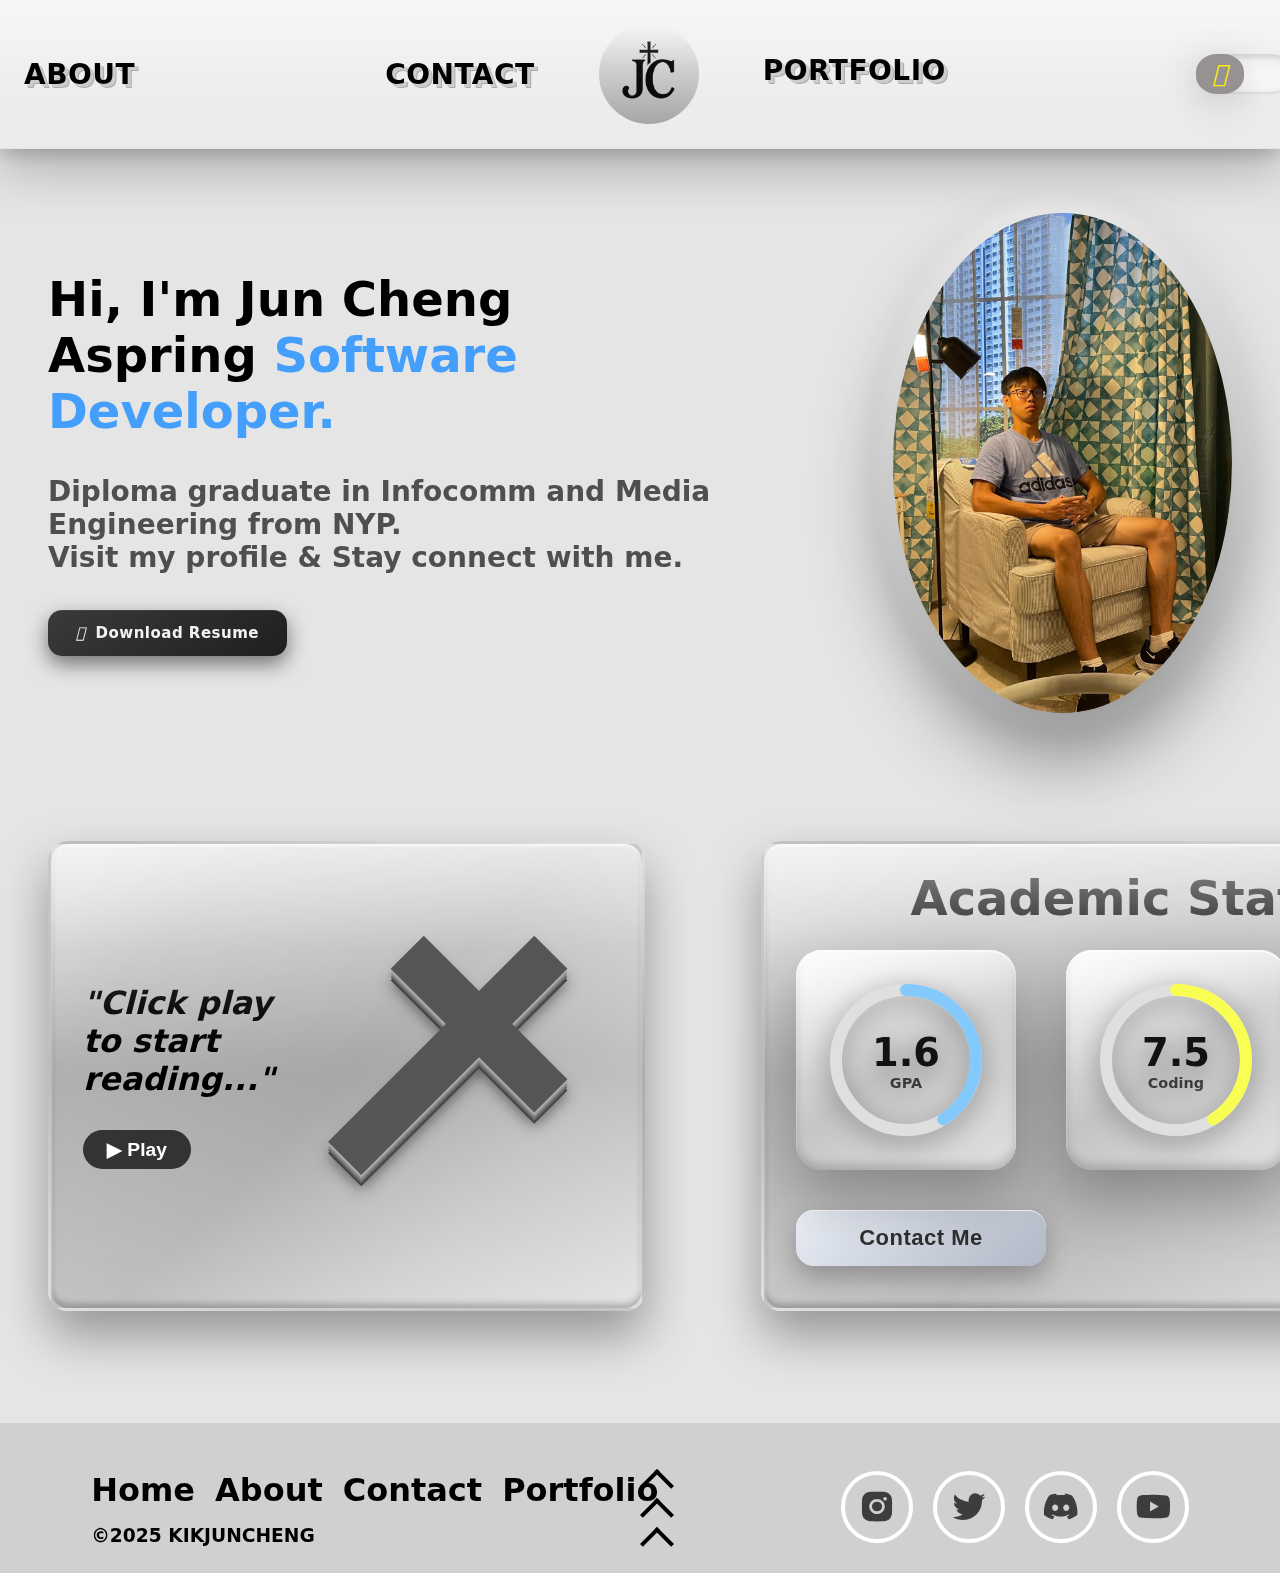
<file: index.html>
<!DOCTYPE html>
<html lang="en">

<head>
    <meta charset="UTF-8">
    <meta name="viewport" content="width=device-width, initial-scale=1.0">
    <title>Homepage</title>
    <link rel="stylesheet" href="style.css">
    <!-- <link rel="stylesheet" href="global.css"> -->
    <link rel="stylesheet" href="https://cdnjs.cloudflare.com/ajax/libs/font-awesome/6.1.2/css/all.min.css"
        integrity="sha512-1sCRPdkRXhBV2PBLUdRb4tMg1w2YPf37qatUFeS7zlBy7jJI8Lf4VHwWfZZfpXtYSLy85pkm9GaYVYMfw5BC1A=="
        crossorigin="anonymous" referrerpolicy="no-referrer" />
    <link rel="stylesheet" href="https://cdnjs.cloudflare.com/ajax/libs/font-awesome/4.7.0/css/font-awesome.min.css">

    <link rel="stylesheet" href="https://cdn.jsdelivr.net/npm/boxicons@2.1.4/css/boxicons.min.css">

    <link href="https://cdnjs.cloudflare.com/ajax/libs/font-awesome/5.15.4/css/all.min.css" rel="stylesheet">
</head>

<body>
    <!--Navigation-->
    <nav class="navbar">
        <div class="nav-left">
            <a href="about.html">About</a>
            <a href="contact.html">Contact</a>
        </div>
        <div class="nav-center">
            <a href="index.html"><img src="images/JC_logo_in_gray_and_-removebg-preview.png" alt="logo" id="logo"></a>
        </div>
        <div class="nav-right">
            <a href="portfolio.html">Portfolio</a>
            <div class="btn">
                <div class="btn__indicator">
                    <div class="btn__icon-container">
                        <i class="btn__icon fa-solid"></i>
                    </div>
                </div>
            </div>

        </div>
    </nav>
    <!--Content-->
    <main>
        <div id="Heropage">
            <div class="introduction">
                <h1 id="h1ForIntro">Hi, I'm Jun Cheng <br> Aspring <span id="colorfulwords">Software Developer.</span>
                </h1>
                <p id="description">Diploma graduate in Infocomm and Media Engineering from NYP. <br> Visit my profile &
                    Stay connect with me.</p>
                <a href="files/243252D_Resume.pdf" download class="cv-btn" target="_blank">
                    <i class="fa-solid fa-download"></i>
                    Download Resume
                </a>
            </div>
            <div id="HeroImage">
                <img src="images/HomeLogo.jpeg" alt="hero image">
            </div>

        </div>



        <div class="interests">
            <div class="center-content">
                <div>
                    <blockquote id="verse">
                        "Click play to start reading..."<br />
                        <cite></cite>
                    </blockquote>
                    <button class="play-button" id="playBtn">▶ Play</button>
                    <button id="pauseBtn" class="play-button hidden">⏸ Pause</button>
                </div>

                <div class="right-side">
                    <div class="cross" id="cross">✝</div>

                </div>
            </div>
            <div class="center-content">

                <div id="stats">
                    <h1 id="labelForAcademics">Academic Statistics</h1>
                    <div class="cards">
                        <div class="gauge-card">
                            <div class="gauge">
                                <svg width="160" height="160">
                                    <circle class="bg" cx="80" cy="80" r="70"></circle>
                                    <circle class="progress" cx="80" cy="80" r="70"></circle>
                                </svg>

                                <div class="gauge-text">
                                    <span id="value">0.0</span>
                                    <small>GPA</small>
                                </div>
                            </div>
                        </div>
                        <div class="gauge-card">
                            <div class="gauge">
                                <svg width="160" height="160">
                                    <circle class="bg" cx="80" cy="80" r="70"></circle>
                                    <circle class="skill-progress" cx="80" cy="80" r="70"></circle>
                                </svg>

                                <div class="gauge-text">
                                    <span id="skillvalue">0.0</span>
                                    <small>Coding</small>
                                </div>
                            </div>
                        </div>
                        <div class="gauge-card">
                            <div class="gauge">
                                <svg width="160" height="160">
                                    <circle class="bg" cx="80" cy="80" r="70"></circle>
                                    <circle class="attendance-progress" cx="80" cy="80" r="70"></circle>
                                </svg>

                                <div class="gauge-text">
                                    <span id="attendanceValue">0.0</span>
                                    <small>Attendance</small>
                                </div>
                            </div>
                        </div>

                    </div>
                    <div class="ctaBtns">
                        <a href="contact.html"><button class="ctaBtn">Contact Me</button></a>
                        <a href="portfolio.html"><button class="ctaBtn">View My Projects</button></a>
                    </div>

                </div>


            </div>



    </main>
    <footer>
        <div class="footer-container">
            <div class="copyright">

                <div class="header">
                    <a href="index.html">Home</a>
                    <a href="about.html">About</a>
                    <a href="contact.html">Contact</a>
                    <a href="portfolio.html">Portfolio</a>

                </div>
                <h1>&copy;2025 KIKJUNCHENG</h1>

            </div>
            <div class="arrow-up"> <a href="#Heropage"><span></span><span></span><span></span></a></div>
            <div class="second-half">


                <div class="socials-icon">


                    <div><a href="https://www.instagram.com/junchengtony/"><i class='bx bxl-instagram-alt'
                                alt="instagram" title="instagram"></i></a></div>
                    <div><a href="https://x.com/silenceinstinct"><i class='bx bxl-twitter' alt="twitter"
                                title="twitter"></i></a></div>
                    <div><a href="https://discord.com/channels/@me"><i class='bx bxl-discord-alt' title="discord"
                                alt="discord"></i></a></div>
                    <div><a href="https://www.youtube.com/channel/UCpuTy6rYlGNVQkRGHWN_R4A"><i class='bx bxl-youtube'
                                title="youtube" alt="youtube"></i></a></div>

                </div>


            </div>



        </div>


    </footer>






    <script src="main.js"></script>

</body>

</html>
</file>
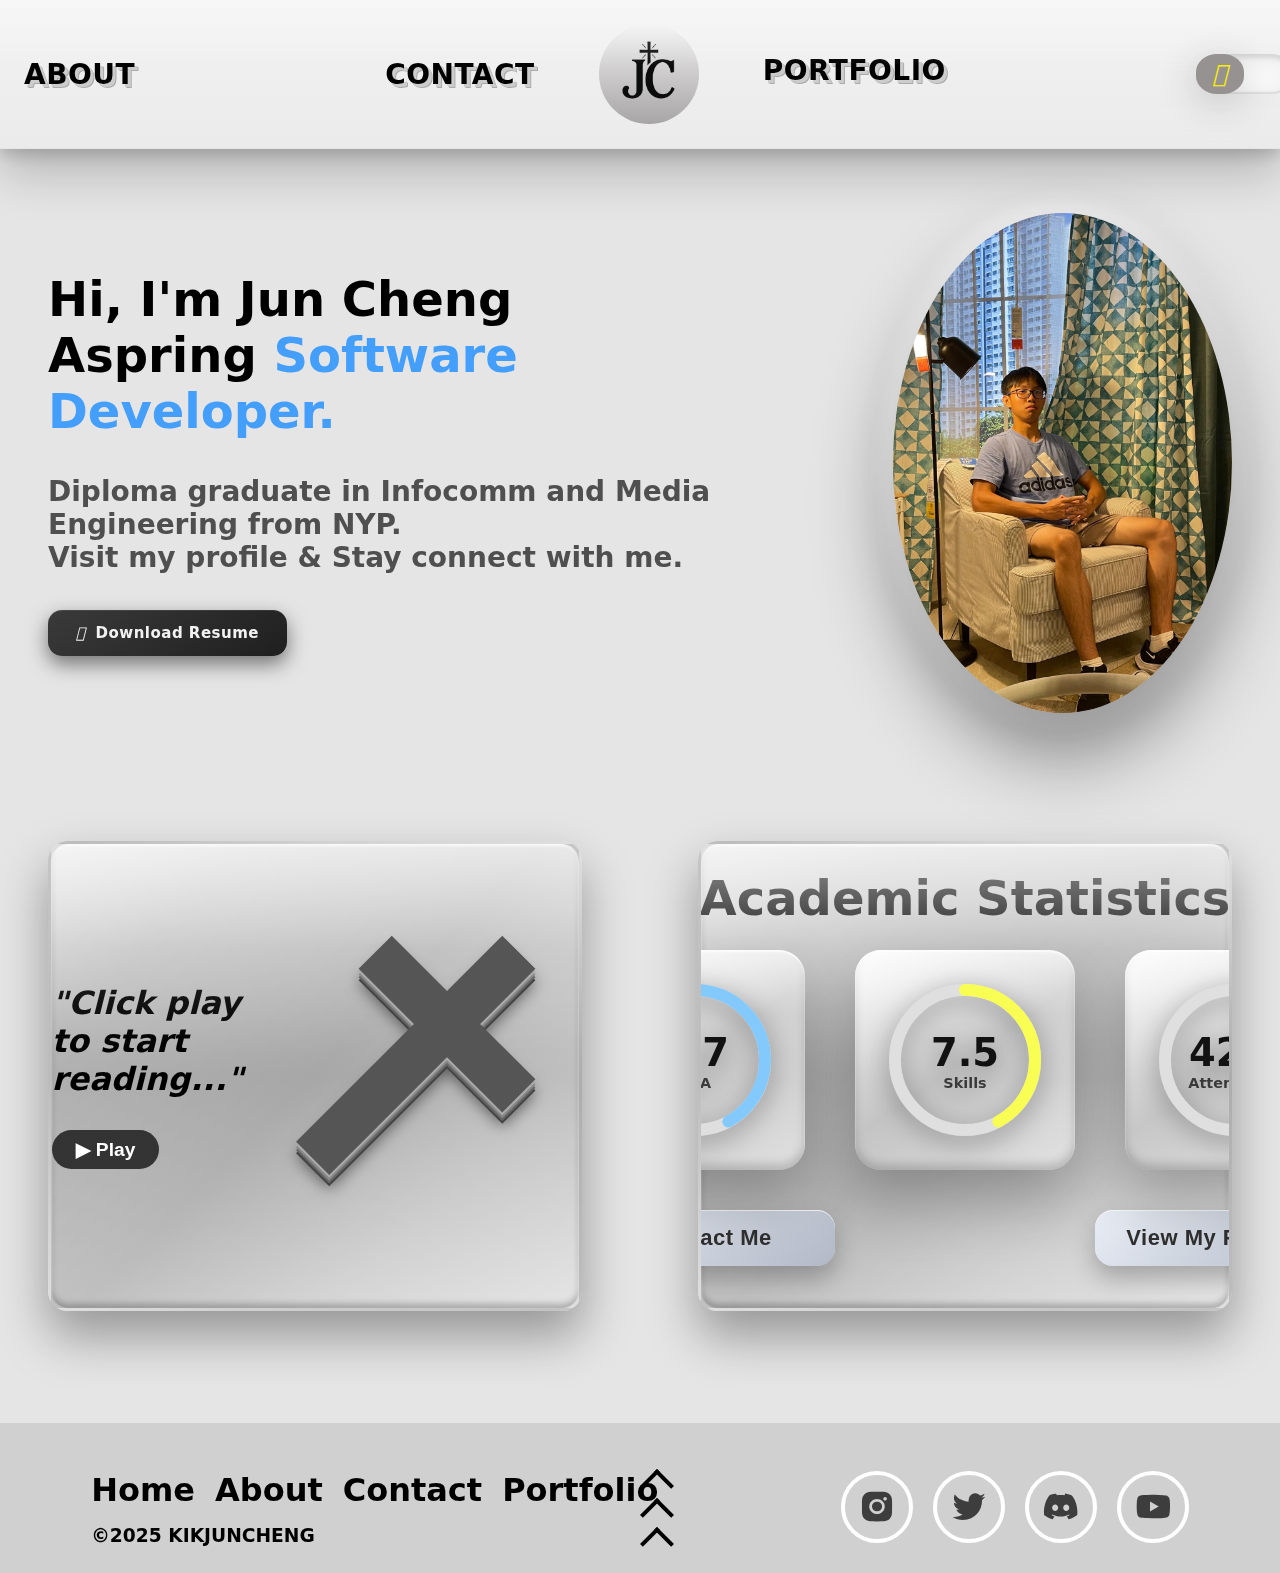
<file: PortfolioForEGL280/index.html>
<!DOCTYPE html>
<html lang="en">

<head>
    <meta charset="UTF-8">
    <meta name="viewport" content="width=device-width, initial-scale=1.0">
    <title>Homepage</title>
    <link rel="stylesheet" href="style.css">
    <!-- <link rel="stylesheet" href="global.css"> -->
    <link rel="stylesheet" href="https://cdnjs.cloudflare.com/ajax/libs/font-awesome/6.1.2/css/all.min.css"
        integrity="sha512-1sCRPdkRXhBV2PBLUdRb4tMg1w2YPf37qatUFeS7zlBy7jJI8Lf4VHwWfZZfpXtYSLy85pkm9GaYVYMfw5BC1A=="
        crossorigin="anonymous" referrerpolicy="no-referrer" />
    <link rel="stylesheet" href="https://cdnjs.cloudflare.com/ajax/libs/font-awesome/4.7.0/css/font-awesome.min.css">

    <link rel="stylesheet" href="https://cdn.jsdelivr.net/npm/boxicons@2.1.4/css/boxicons.min.css">

    <link href="https://cdnjs.cloudflare.com/ajax/libs/font-awesome/5.15.4/css/all.min.css" rel="stylesheet">
</head>

<body>
    <!--Navigation-->
    <nav class="navbar">
        <div class="nav-left">
            <a href="#about">About</a>
            <a href="contact.html">Contact</a>
        </div>
        <div class="nav-center">
            <a href="index.html"><img src="images/JC_logo_in_gray_and_-removebg-preview.png" alt="logo" id="logo"></a>
        </div>
        <div class="nav-right">
            <a href="portfolio.html">Portfolio</a>
            <div class="btn">
                <div class="btn__indicator">
                    <div class="btn__icon-container">
                        <i class="btn__icon fa-solid"></i>
                    </div>
                </div>
            </div>

        </div>
    </nav>
    <!--Content-->
    <main>
        <div id="Heropage">
            <div class="introduction">
                <h1 id="h1ForIntro">Hi, I'm Jun Cheng <br> Aspring <span id="colorfulwords">Software Developer.</span>
                </h1>
                <p id="description">Diploma graduate in Infocomm and Media Engineering from NYP. <br> Visit my profile &
                    Stay connect with me.</p>
                <a href="files/243252D_Resume.pdf" download class="cv-btn" target="_blank">
                    <i class="fa-solid fa-download"></i>
                    Download Resume
                </a>
            </div>
            <div id="HeroImage">
                <img src="images/HomeLogo.jpeg" alt="hero image">
            </div>

        </div>



        <div class="interests">
            <div class="center-content">
                <div>
                    <blockquote id="verse">
                        "Click play to start reading..."<br />
                        <cite></cite>
                    </blockquote>
                    <button class="play-button" id="playBtn">▶ Play</button>
                    <button id="pauseBtn" class="play-button hidden">⏸ Pause</button>
                </div>

                <div class="right-side">
                    <div class="cross" id="cross">✝</div>

                </div>
            </div>
            <div class="center-content">

                <div id="stats">
                    <h1 id="labelForAcademics">Academic Statistics</h1>
                    <div class="cards">
                        <div class="gauge-card">
                            <div class="gauge">
                                <svg width="160" height="160">
                                    <circle class="bg" cx="80" cy="80" r="70"></circle>
                                    <circle class="progress" cx="80" cy="80" r="70"></circle>
                                </svg>

                                <div class="gauge-text">
                                    <span id="value">0.0</span>
                                    <small>GPA</small>
                                </div>
                            </div>
                        </div>
                        <div class="gauge-card">
                            <div class="gauge">
                                <svg width="160" height="160">
                                    <circle class="bg" cx="80" cy="80" r="70"></circle>
                                    <circle class="skill-progress" cx="80" cy="80" r="70"></circle>
                                </svg>

                                <div class="gauge-text">
                                    <span id="skillvalue">0.0</span>
                                    <small>Skills</small>
                                </div>
                            </div>
                        </div>
                        <div class="gauge-card">
                            <div class="gauge">
                                <svg width="160" height="160">
                                    <circle class="bg" cx="80" cy="80" r="70"></circle>
                                    <circle class="attendance-progress" cx="80" cy="80" r="70"></circle>
                                </svg>

                                <div class="gauge-text">
                                    <span id="attendanceValue">0.0</span>
                                    <small>Attendance</small>
                                </div>
                            </div>
                        </div>

                    </div>
                    <div class="ctaBtns">
                        <a href="contact.html"><button class="ctaBtn">Contact Me</button></a>
                        <a href="portfolio.html"><button class="ctaBtn">View My Projects</button></a>
                    </div>

                </div>


            </div>



    </main>
    <footer>
        <div class="footer-container">
            <div class="copyright">

                <div class="header">
                    <a href="index.html">Home</a>
                    <a href="about.html">About</a>
                    <a href="contact.html">Contact</a>
                    <a href="portfolio.html">Portfolio</a>

                </div>
                <h1>&copy;2025 KIKJUNCHENG</h1>

            </div>
            <div class="arrow-up"> <a href="#Heropage"><span></span><span></span><span></span></a></div>
            <div class="second-half">


                <div class="socials-icon">


                    <div><a href="https://www.instagram.com/junchengtony/"><i class='bx bxl-instagram-alt'
                                alt="instagram" title="instagram"></i></a></div>
                    <div><a href="https://x.com/silenceinstinct"><i class='bx bxl-twitter' alt="twitter"
                                title="twitter"></i></a></div>
                    <div><a href="https://discord.com/channels/@me"><i class='bx bxl-discord-alt' title="discord"
                                alt="discord"></i></a></div>
                    <div><a href="https://www.youtube.com/channel/UCpuTy6rYlGNVQkRGHWN_R4A"><i class='bx bxl-youtube'
                                title="youtube" alt="youtube"></i></a></div>

                </div>


            </div>



        </div>


    </footer>






    <script src="main.js"></script>

</body>

</html>
</file>
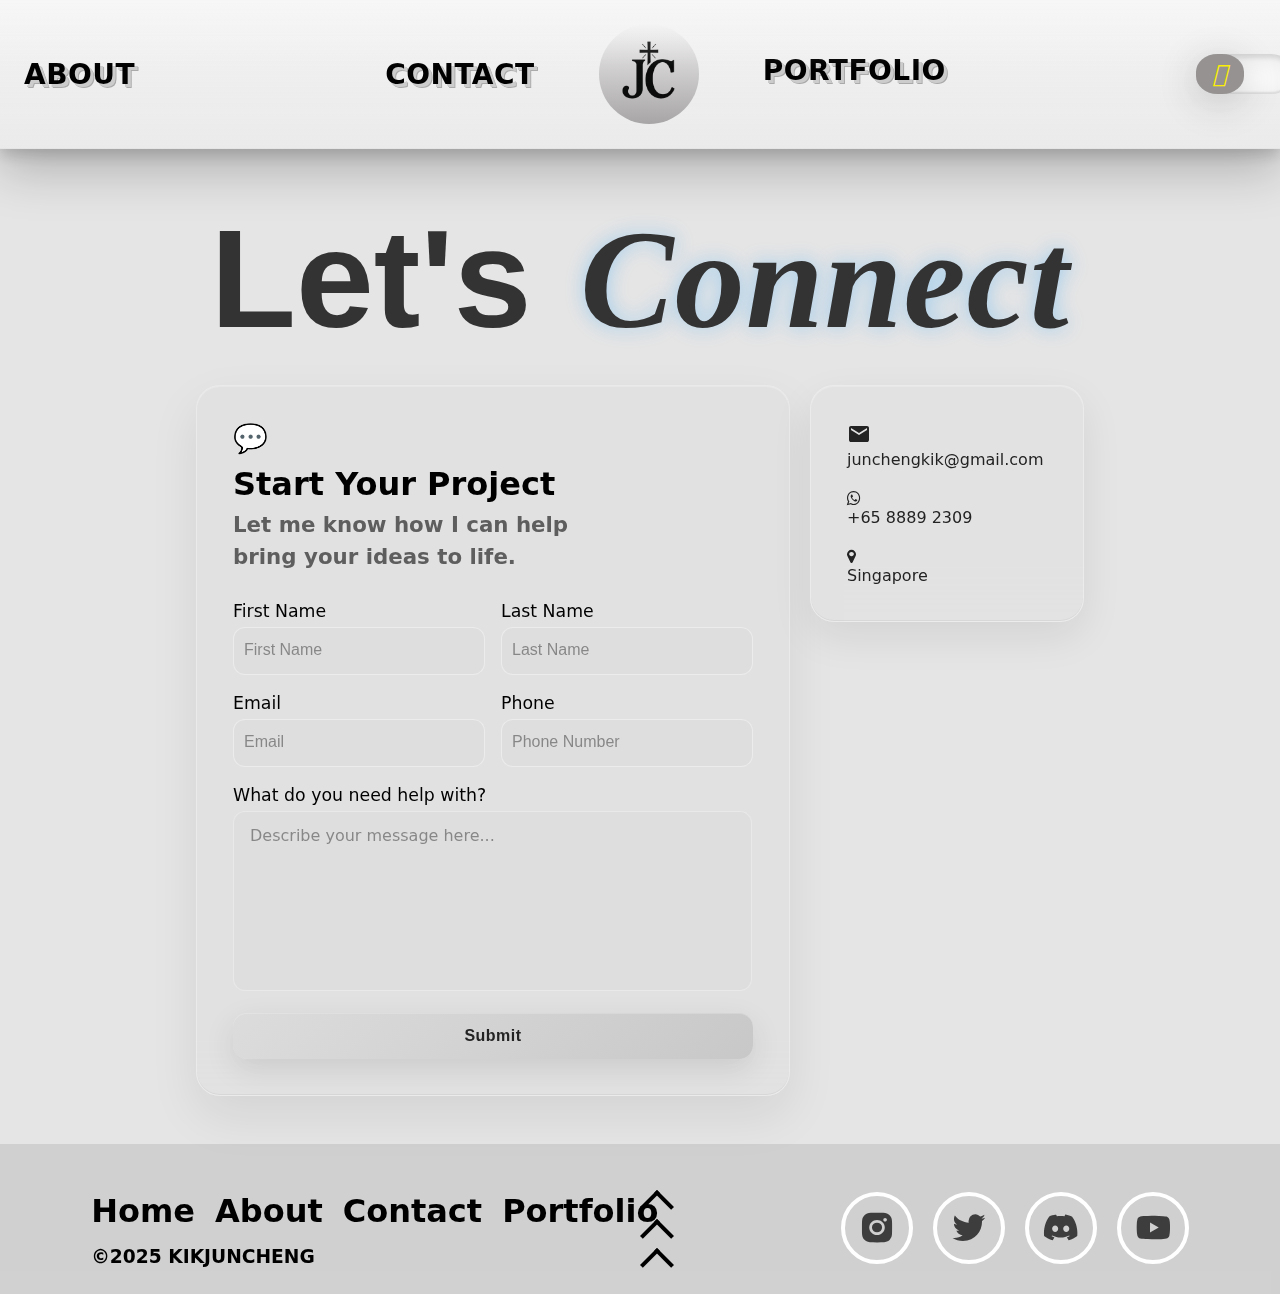
<file: contact.html>
<!DOCTYPE html>
<html lang="en">

<head>
    <meta charset="UTF-8">
    <meta name="viewport" content="width=device-width, initial-scale=1.0">
    <title>Contact</title>
    <link rel="stylesheet" href="style.css">
    <!-- <link rel="stylesheet" href="global.css"> -->
    <link rel="stylesheet" href="https://cdnjs.cloudflare.com/ajax/libs/font-awesome/6.1.2/css/all.min.css"
        integrity="sha512-1sCRPdkRXhBV2PBLUdRb4tMg1w2YPf37qatUFeS7zlBy7jJI8Lf4VHwWfZZfpXtYSLy85pkm9GaYVYMfw5BC1A=="
        crossorigin="anonymous" referrerpolicy="no-referrer" />
    <link rel="stylesheet" href="https://cdnjs.cloudflare.com/ajax/libs/font-awesome/4.7.0/css/font-awesome.min.css">

    <link rel="stylesheet" href="https://cdn.jsdelivr.net/npm/boxicons@2.1.4/css/boxicons.min.css">

    <link href="https://cdnjs.cloudflare.com/ajax/libs/font-awesome/5.15.4/css/all.min.css" rel="stylesheet">
    <link href="https://fonts.googleapis.com/icon?family=Material+Icons" rel="stylesheet">
    <link rel="stylesheet" href="https://cdnjs.cloudflare.com/ajax/libs/font-awesome/4.7.0/css/font-awesome.min.css">
    <link rel="stylesheet" href="https://cdnjs.cloudflare.com/ajax/libs/font-awesome/4.7.0/css/font-awesome.min.css">

</head>

<body>
    <!--Navigation-->
    <nav class="navbar">
        <div class="nav-left">
            <a href="about.html">About</a>
            <a href="contact.html">Contact</a>
        </div>
        <div class="nav-center">
            <a href="index.html"><img src="images/JC_logo_in_gray_and_-removebg-preview.png" alt="logo" id="logo"></a>
        </div>
        <div class="nav-right">
            <a href="portfolio.html">Portfolio</a>
            <div class="btn">
                <div class="btn__indicator">
                    <div class="btn__icon-container">
                        <i class="btn__icon fa-solid"></i>
                    </div>
                </div>
            </div>

        </div>
    </nav>
    <!--Content-->
    <main>
         <div class="contactSection">
        <h1 class="Contacttitle">
            <span class="lets">Let's</span>
            <span class="connect">Connect</span>
        </h1>

        <div class="contactContainer">

            <!-- FORM -->
            <div class="glass-form">
                <div class="form-header">
                    <div class="icon">💬</div>
                    <h2>Start Your Project</h2>
                    <p>Let me know how I can help<br>bring your ideas to life.</p>
                </div>

                <form action="https://formsubmit.co/junchengkik@gmail.com" method="POST">

                    <!-- Hidden settings -->
                    <input type="hidden" name="_subject" value="New Portfolio Contact Message">
                    <input type="hidden" name="_captcha" value="false">
                    <input type="hidden" name="_template" value="table">

                    <div class="form-row">
                        <div class="input-group">
                            <label>First Name</label>
                            <input type="text" name="firstName" placeholder="First Name" required>
                        </div>

                        <div class="input-group">
                            <label>Last Name</label>
                            <input type="text" name="lastName" placeholder="Last Name" required>
                        </div>
                    </div>

                    <div class="form-row">
                        <div class="input-group">
                            <label>Email</label>
                            <input type="email" name="email" placeholder="Email" required>
                        </div>

                        <div class="input-group">
                            <label>Phone</label>
                            <input type="text" name="phone" placeholder="Phone Number">
                        </div>
                    </div>

                    <div class="form-row">
                        <div class="input-group">
                            <label>What do you need help with?</label>
                            <textarea name="message" placeholder="Describe your message here..." required id="textArea"></textarea>
                        </div>
                    </div>

                    <input type="submit" value="Submit">
                </form>
            </div>

            <!-- INFO -->
            <div class="moreInfo">
                <div class="contactInfo">
                    <i class="material-icons">email</i>
                    <p>junchengkik@gmail.com</p>
                </div>

                <div class="contactInfo">
                    <i class="fa fa-whatsapp"></i>
                    <p>+65 8889 2309</p>
                </div>

                <div class="contactInfo">
                    <i class="fa fa-map-marker"></i>
                    <p>Singapore</p>
                </div>
            </div>

        </div>
    </div>



    </main>
    <footer>
        <div class="footer-container">
            <div class="copyright">

                <div class="header">
                    <a href="index.html">Home</a>
                    <a href="about.html">About</a>
                    <a href="contact.html">Contact</a>
                    <a href="portfolio.html">Portfolio</a>

                </div>
                <h1>&copy;2025 KIKJUNCHENG</h1>

            </div>
            <div class="arrow-up"> <a href="#Heropage"><span></span><span></span><span></span></a></div>
            <div class="second-half">


                <div class="socials-icon">


                    <div><a href="https://www.instagram.com/junchengtony/"><i class='bx bxl-instagram-alt'
                                alt="instagram" title="instagram"></i></a></div>
                    <div><a href="https://x.com/silenceinstinct"><i class='bx bxl-twitter' alt="twitter"
                                title="twitter"></i></a></div>
                    <div><a href="https://discord.com/channels/@me"><i class='bx bxl-discord-alt' title="discord"
                                alt="discord"></i></a></div>
                    <div><a href="https://www.youtube.com/channel/UCpuTy6rYlGNVQkRGHWN_R4A"><i class='bx bxl-youtube'
                                title="youtube" alt="youtube"></i></a></div>

                </div>


            </div>



        </div>


    </footer>






    <script src="main.js"></script>

</body>

</html>
</file>
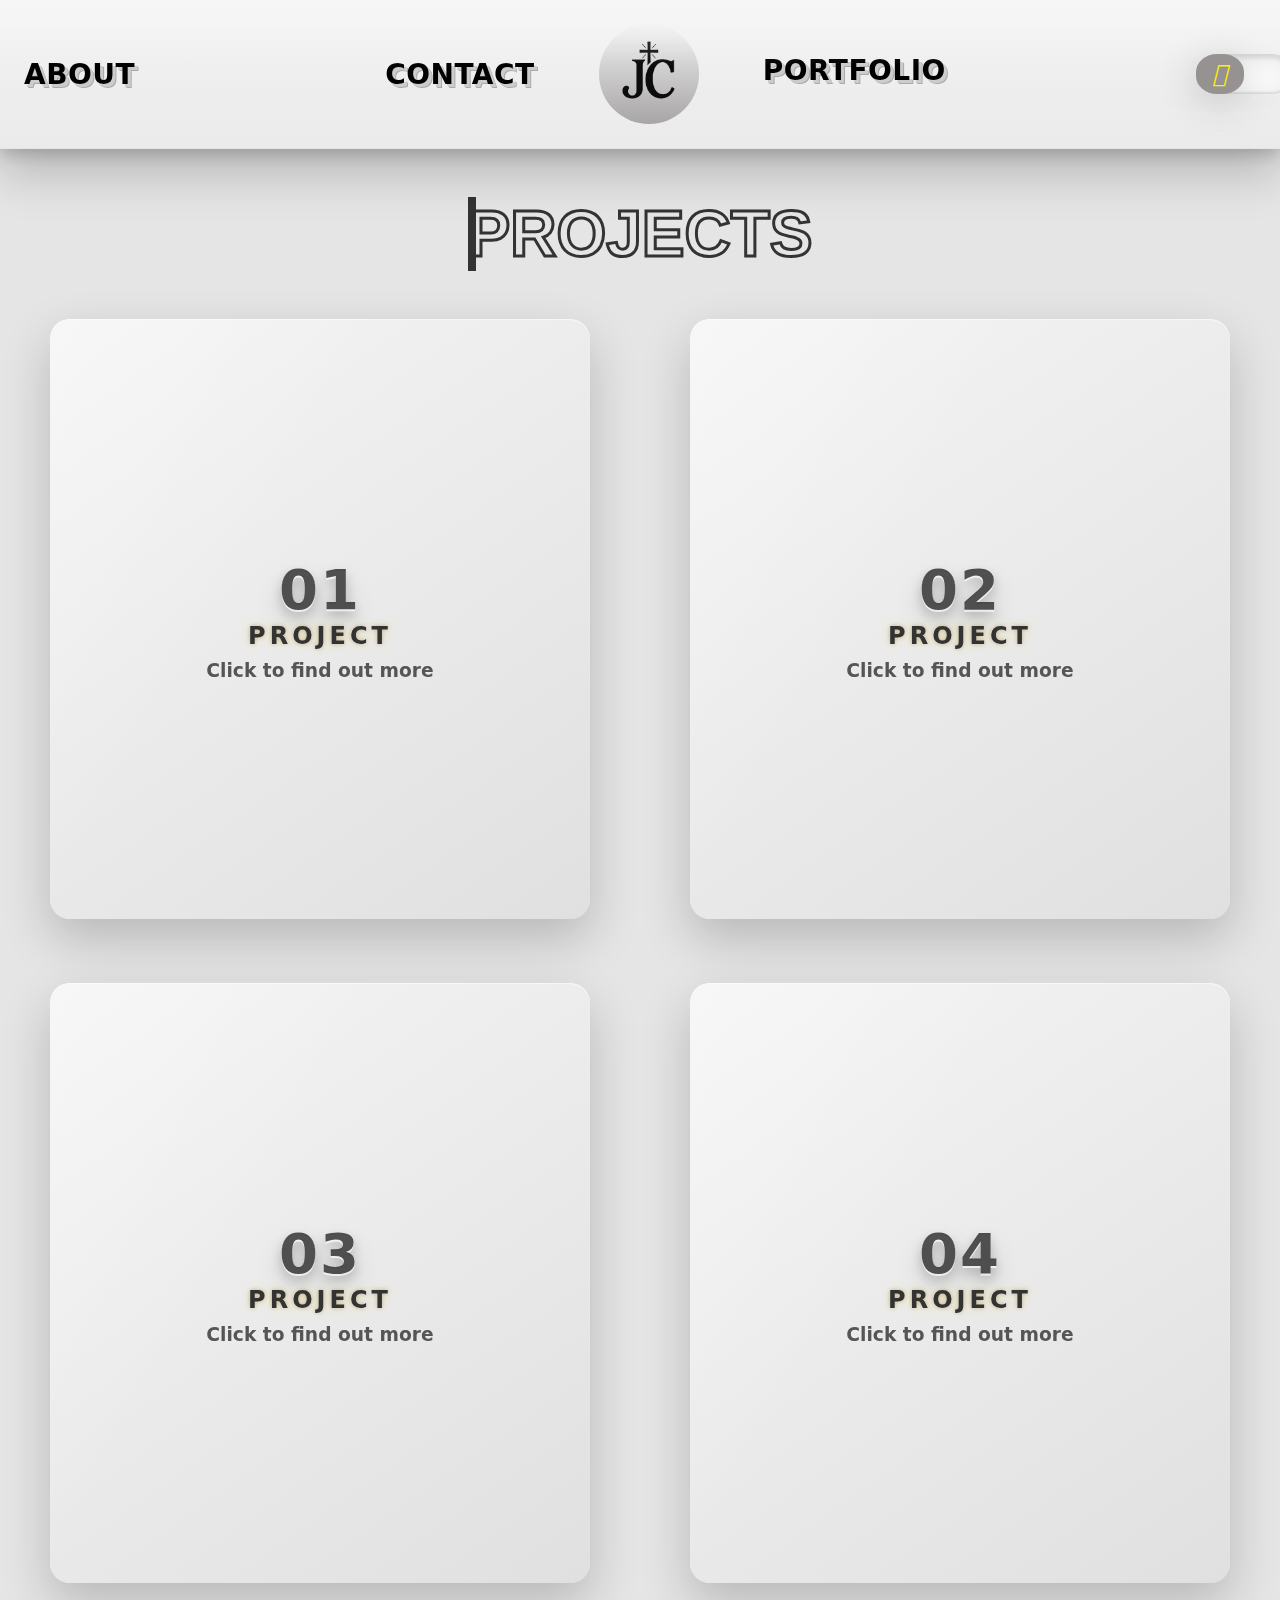
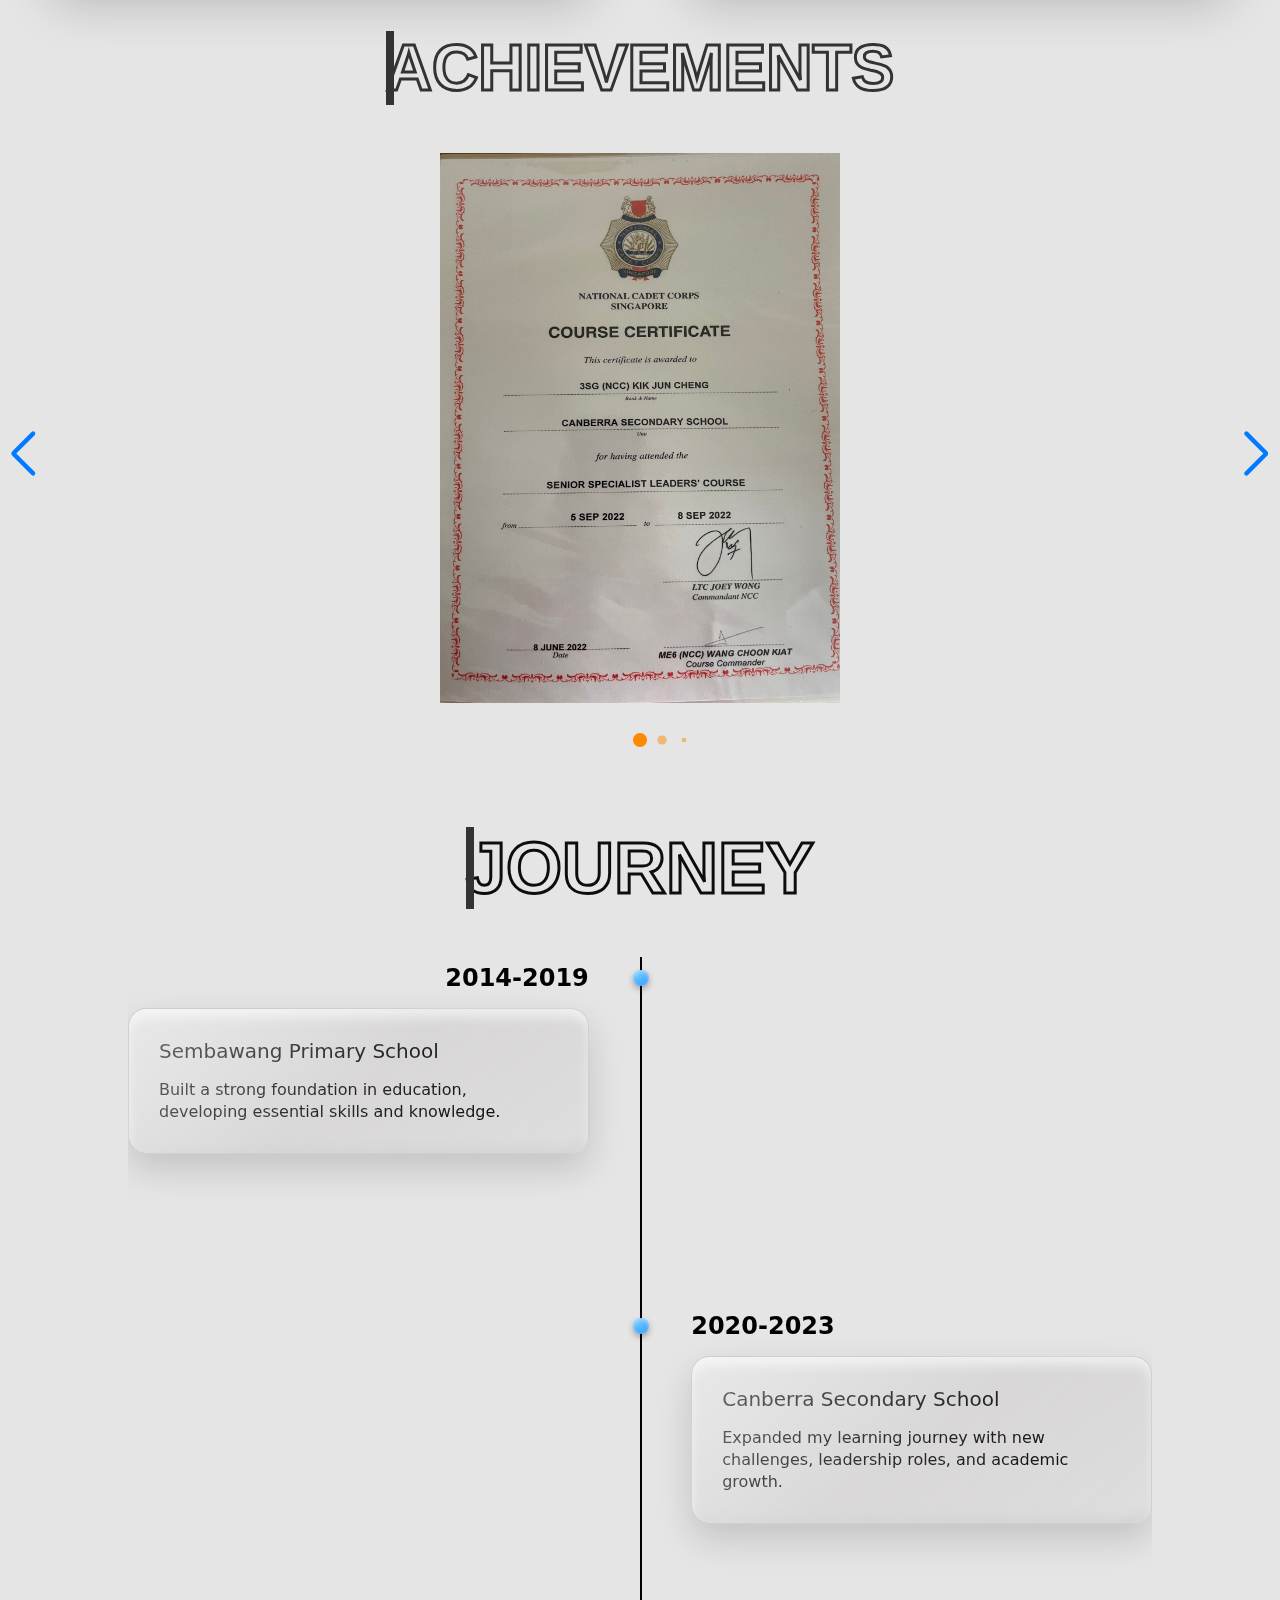
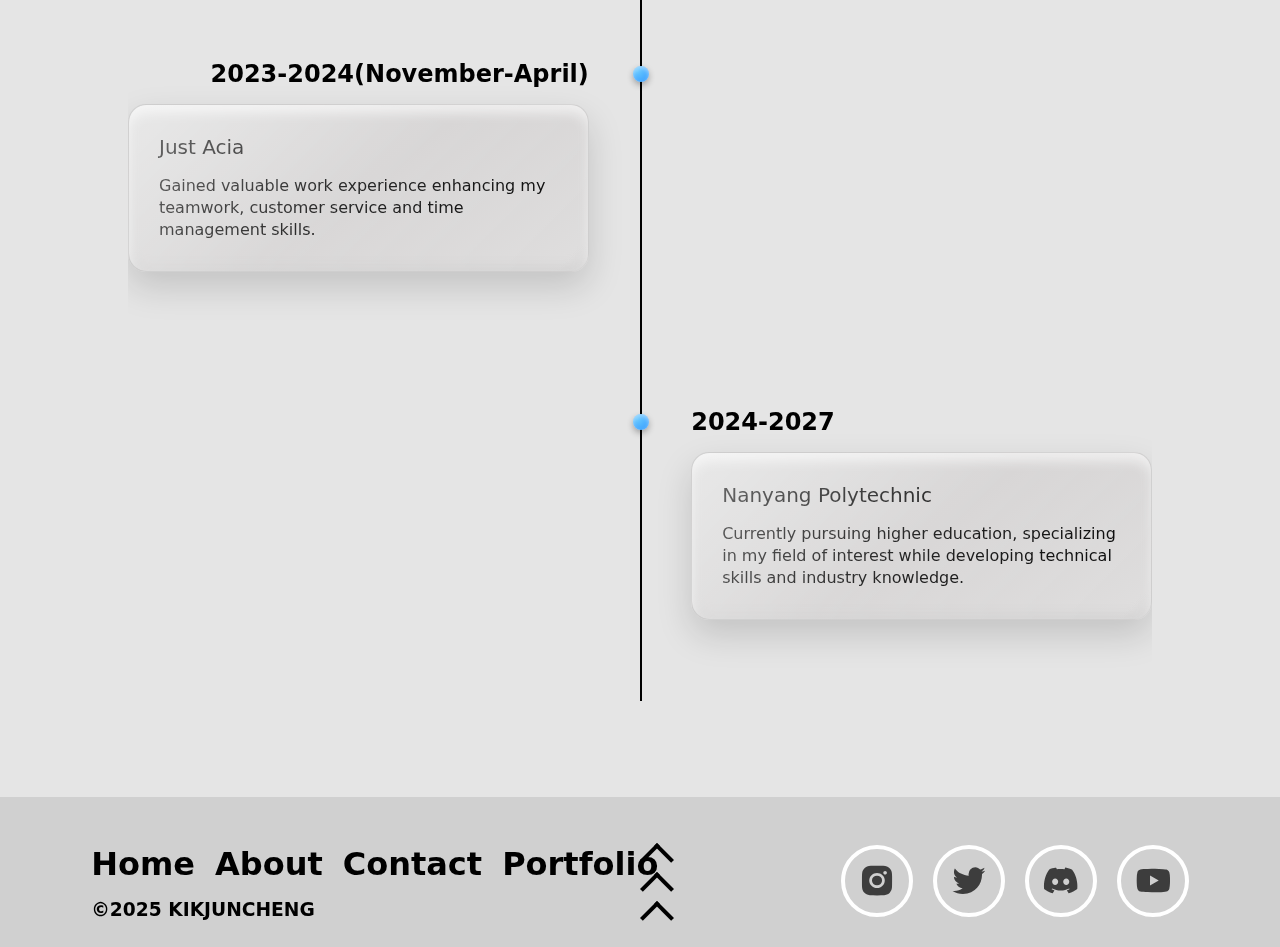
<file: portfolio.html>
<!DOCTYPE html>
<html lang="en">

<head>
    <meta charset="UTF-8">
    <meta name="viewport" content="width=device-width, initial-scale=1.0">
    <title>Portfolio</title>
    <link rel="stylesheet" href="style.css">
    <link rel="stylesheet" href="https://cdnjs.cloudflare.com/ajax/libs/font-awesome/6.1.2/css/all.min.css"
        integrity="sha512-1sCRPdkRXhBV2PBLUdRb4tMg1w2YPf37qatUFeS7zlBy7jJI8Lf4VHwWfZZfpXtYSLy85pkm9GaYVYMfw5BC1A=="
        crossorigin="anonymous" referrerpolicy="no-referrer" />
    <link rel="stylesheet" href="https://cdnjs.cloudflare.com/ajax/libs/font-awesome/4.7.0/css/font-awesome.min.css">

    <link rel="stylesheet" href="https://cdn.jsdelivr.net/npm/boxicons@2.1.4/css/boxicons.min.css">

    <link href="https://cdnjs.cloudflare.com/ajax/libs/font-awesome/5.15.4/css/all.min.css" rel="stylesheet">
    <link rel="stylesheet" href="https://cdn.jsdelivr.net/npm/boxicons@2.1.4/css/boxicons.min.css">
    <link rel="stylesheet" href="https://cdn.jsdelivr.net/npm/swiper@11/swiper-bundle.min.css">
</head>

<body>
    <!--Navigation-->
    <nav class="navbar">
        <div class="nav-left">
            <a href="about.html">About</a>
            <a href="contact.html">Contact</a>
        </div>
        <div class="nav-center">
            <a href="index.html"><img src="images/JC_logo_in_gray_and_-removebg-preview.png" alt="logo" id="logo"></a>
        </div>
        <div class="nav-right">
            <a href="portfolio.html">Portfolio</a>
            <div class="btn">
                <div class="btn__indicator">
                    <div class="btn__icon-container">
                        <i class="btn__icon fa-solid"></i>
                    </div>
                </div>
            </div>
            

        </div>
    </nav>
    <!--Content-->
    <main>
        <article>
            <h1>PROJECTS</h1>
            <project>

                <div class="projects">

                    <div class="projectCard">

                        <div class="card-front">
                            <span class="projectNum">01</span>
                            <h2>PROJECT</h2>
                            <p class="clickMore">Click to find out more</p>
                        </div>
                        <div class="project" style="display:none;">

                            <a href="project1.html"><img src="images/Screenshot 2025-04-11 212211.png" alt=""
                                    class="projectImg"></a>
                            <h2 class="projectName">Snake Game</h2>
                            <div class="botColumn">
                                <div class="skillsUsed">
                                    <div class="skill">C#</div>
                                    <div class="skill">OOP</div>
                                </div>
                                <a href="project1.html"><button class="projectBtn">View My Project</button></a>
                            </div>

                        </div>
                        <!-- Back content -->
                    </div>

                    <div class="projectCard">

                        <div class="card-front">
                            <span class="projectNum">02</span>
                            <h2>PROJECT</h2>
                            <p class="clickMore">Click to find out more</p>
                        </div>
                        <div class="project" style="display: none;">
                            <a href="project2.html"><img src="images/EGL204&205Project.png" alt="" class="projectImg"></a>
                            <h2 class="projectName">Workshop Website</h2>
                            <div class="botColumn">
                                <div class="skillsUsed">
                                    <div class="skill">HTML</div>
                                    <div class="skill">JavaScript</div>
                                    <div class="skill">PHP</div>
                                    <div class="skill">SQL</div>
                                    <div class="skill">CSS</div>
                                </div>
                                <a href="project2.html"><button class="projectBtn">View My Project</button></a>
                            </div>

                        </div>


                    </div>

                </div>
                <div class="projects">

                    <div class="projectCard">

                        <div class="card-front">
                            <span class="projectNum">03</span>
                            <h2>PROJECT</h2>
                            <p class="clickMore">Click to find out more</p>
                        </div>
                        <div class="project" style="display:none;">

                            <a href="project3.html"><img src="images/Images_for_pastProjects1.jpg" alt=""
                                    class="projectImg"></a>
                            <h2 class="projectName">Music Visualisation</h2>
                            <div class="botColumn">
                                <div class="skillsUsed">
                                    <div class="skill">Python</div>
                                    <div class="skill">PyGame</div>
                                </div>
                                <a href="project3.html"><button class="projectBtn">View My Project</button></a>
                            </div>

                        </div>
                        <!-- Back content -->
                    </div>

                    <div class="projectCard">

                        <div class="card-front">
                            <span class="projectNum">04</span>
                            <h2>PROJECT</h2>
                            <p class="clickMore">Click to find out more</p>
                        </div>
                        <div class="project" style="display: none;">
                            <a href="project4.html"><img src="images/project4.png" alt="" class="projectImg"></a>
                            <h2 class="projectName">Workshop Website</h2>
                            <div class="botColumn">
                                <div class="skillsUsed">
                                    <div class="skill">HTML</div>
                                    <div class="skill">JavaScript</div>
                                    <div class="skill">CSS</div>
                                </div>
                                <a href="project4.html"><button class="projectBtn">View My Project</button></a>
                            </div>

                        </div>


                    </div>

                </div>
            </project>

        </article>

        <!-- Project modal -->

        <section>
            <h1>ACHIEVEMENTS</h1>
            <div class="container swiper">
                <div class="image-wrapper">
                    <ul class="image-list swiper-wrapper">
                        <li class="image1 swiper-slide">
                            <img src="images/Achievements1.jpg" alt="Achievements1" title="Achievements1">

                        </li>
                        <li class="image2 swiper-slide">
                            <img src="images/Achievements2.jpg" alt="Achievements2" title="Achievements2">

                        </li>
                        <li class="image3 swiper-slide">
                            <img src="images/Achievements3.jpg" alt="Achievements3" title="Achievements3">

                        </li>
                        <li class="image4 swiper-slide">
                            <img src="images/Achievements4.jpg" alt="Achievement4" title="Achievement4">

                        </li>
                        <li class="image5 swiper-slide">
                            <img src="images/Achievements5.jpg" alt="Achievement5" title="Achievement5">

                        </li>
                        <li class="image6 swiper-slide">
                            <img src="images/NYP_eCertificate1_page-0001.jpg" alt="NYP EGL 145 showcase certificate"
                                title="NYP certificate 1">

                        </li>
                        <li class="image7 swiper-slide">
                            <img src="images/NYP_eCertificate2_page-0001.jpg" alt="NYP EGL 137 showcase certificate"
                                title="NYP certificate 2">

                        </li>
                        <li class="image8 swiper-slide">
                            <img src="images/EGL138Best.png" alt="NYP EGL 138 showcase certificate1"
                                title="NYP certificate 3">

                        </li>
                        <li class="image9 swiper-slide">
                            <img src="images/EGL138Popular.png" alt="NYP EGL 138 showcase certificate2"
                                title="NYP certificate 4">

                        </li>
                        <li class="image10 swiper-slide">
                            <img src="images/EGL204&EGL205ESS.png" alt="NYP EGL 204 & EGL 205 showcase certificate"
                                title="NYP certificate 4">

                        </li>
                        <li class="image11 swiper-slide">
                            <img src="images/Director1.png" alt="NYP Y1S2 Director List"
                                title="NYP DIME Director List 1">

                        </li>
                        <li class="image12 swiper-slide">
                            <img src="images/Director2.png" alt="NYP Y2S1 Director List"
                                title="NYP DIME Director List 2">

                        </li>
                    </ul>
                    <div class="swiper-pagination"></div>


                    <div class="swiper-slide-button swiper-button-prev"></div>
                    <div class="swiper-slide-button swiper-button-next"></div>





                </div>

            </div>
        </section>
        <aside>
            <div class="title">
                <h1>JOURNEY</h1>
            </div>

            <div class="timeline-section">
                <div class="timeline-items">
                    <div class="timeline-item">
                        <img src="images/SembawangPrimarySchool.png" alt="primary school photo"
                            title="Sembawang Primary School Photo">
                        <div class="timeline-dot"></div>

                        <div class="timeline-date" id="odd1">2014-2019</div>

                        <div class="timeline-content">
                            <h3>Sembawang Primary School</h3>
                            <p>Built a strong foundation in education, developing essential skills and knowledge.</p>

                        </div>


                    </div>
                    <div class="timeline-item">
                        <img src="images/CanberraSecondarySchool.png" alt="secondary school photo"
                            title="Canberra Secondary School Photo">
                        <div class="timeline-dot"></div>

                        <div class="timeline-date">2020-2023</div>
                        <div class="timeline-content">
                            <h3>Canberra Secondary School</h3>
                            <p>Expanded my learning journey with new challenges, leadership roles, and academic growth.
                            </p>

                        </div>


                    </div>
                    <div class="timeline-item">
                        <img src="images/JustAcia.jpg" alt="Just Acia photo" title="Just Acia photo">
                        <div class="timeline-dot"></div>
                        <div class="timeline-date" id="odd2">2023-2024&#40;November-April&#41;</div>
                        <div class="timeline-content">
                            <h3>Just Acia</h3>
                            <p>Gained valuable work experience enhancing my teamwork, customer service and time
                                management skills.</p>


                        </div>


                    </div>
                    <div class="timeline-item">
                        <img src="images/NYPIandEGrpup2.png" alt="EGL171 group photo">
                        <div class="timeline-dot"></div>
                        <div class="timeline-date">2024-2027</div>
                        <div class="timeline-content">
                            <h3>Nanyang Polytechnic</h3>
                            <p>Currently pursuing higher education, specializing in my field of interest while
                                developing technical skills and industry knowledge.</p>

                        </div>


                    </div>

                </div>



            </div>
        </aside>


    </main>




    <footer>
        <div class="footer-container">
            <div class="copyright">

                <div class="header">
                    <a href="index.html">Home</a>
                    <a href="about.html">About</a>
                    <a href="contact.html">Contact</a>
                    <a href="portfolio.html">Portfolio</a>

                </div>
                <h1>&copy;2025 KIKJUNCHENG</h1>

            </div>
            <div class="arrow-up"> <a href="#"><span></span><span></span><span></span></a></div>
            <div class="second-half">


                <div class="socials-icon">


                    <div><a href="https://www.instagram.com/junchengtony/"><i class='bx bxl-instagram-alt'
                                alt="instagram" title="instagram"></i></a></div>
                    <div><a href="https://x.com/silenceinstinct"><i class='bx bxl-twitter' alt="twitter"
                                title="twitter"></i></a></div>
                    <div><a href="https://discord.com/channels/@me"><i class='bx bxl-discord-alt' title="discord"
                                alt="discord"></i></a></div>
                    <div><a href="https://www.youtube.com/channel/UCpuTy6rYlGNVQkRGHWN_R4A"><i class='bx bxl-youtube'
                                title="youtube" alt="youtube"></i></a></div>

                </div>


            </div>



        </div>


    </footer>


</body>
<script src="https://cdn.jsdelivr.net/npm/swiper@11/swiper-bundle.min.js"></script>
<script src="JavaScript/scriptForPortfolio1.js"></script>

<script src="JavaScript/scriptForPortfolio2.js"></script>
<script src="main.js"></script>

</html>
</file>
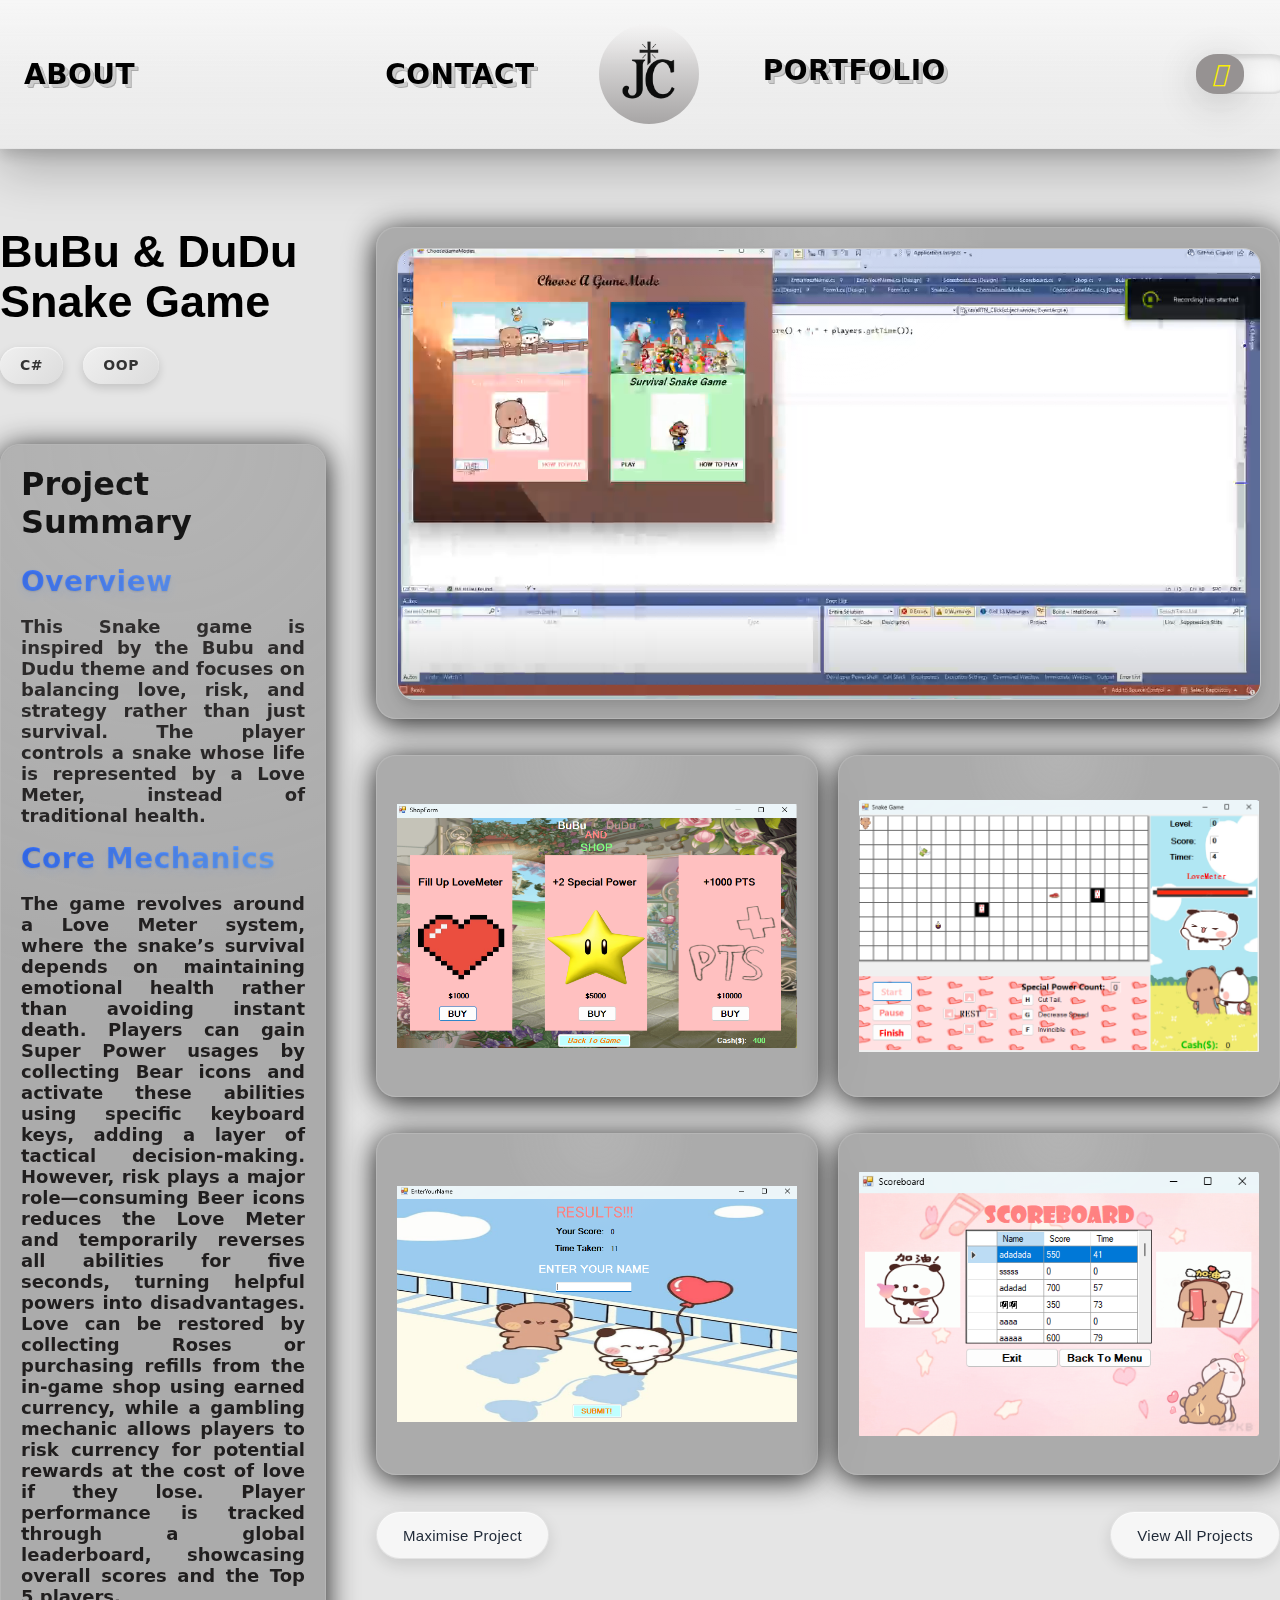
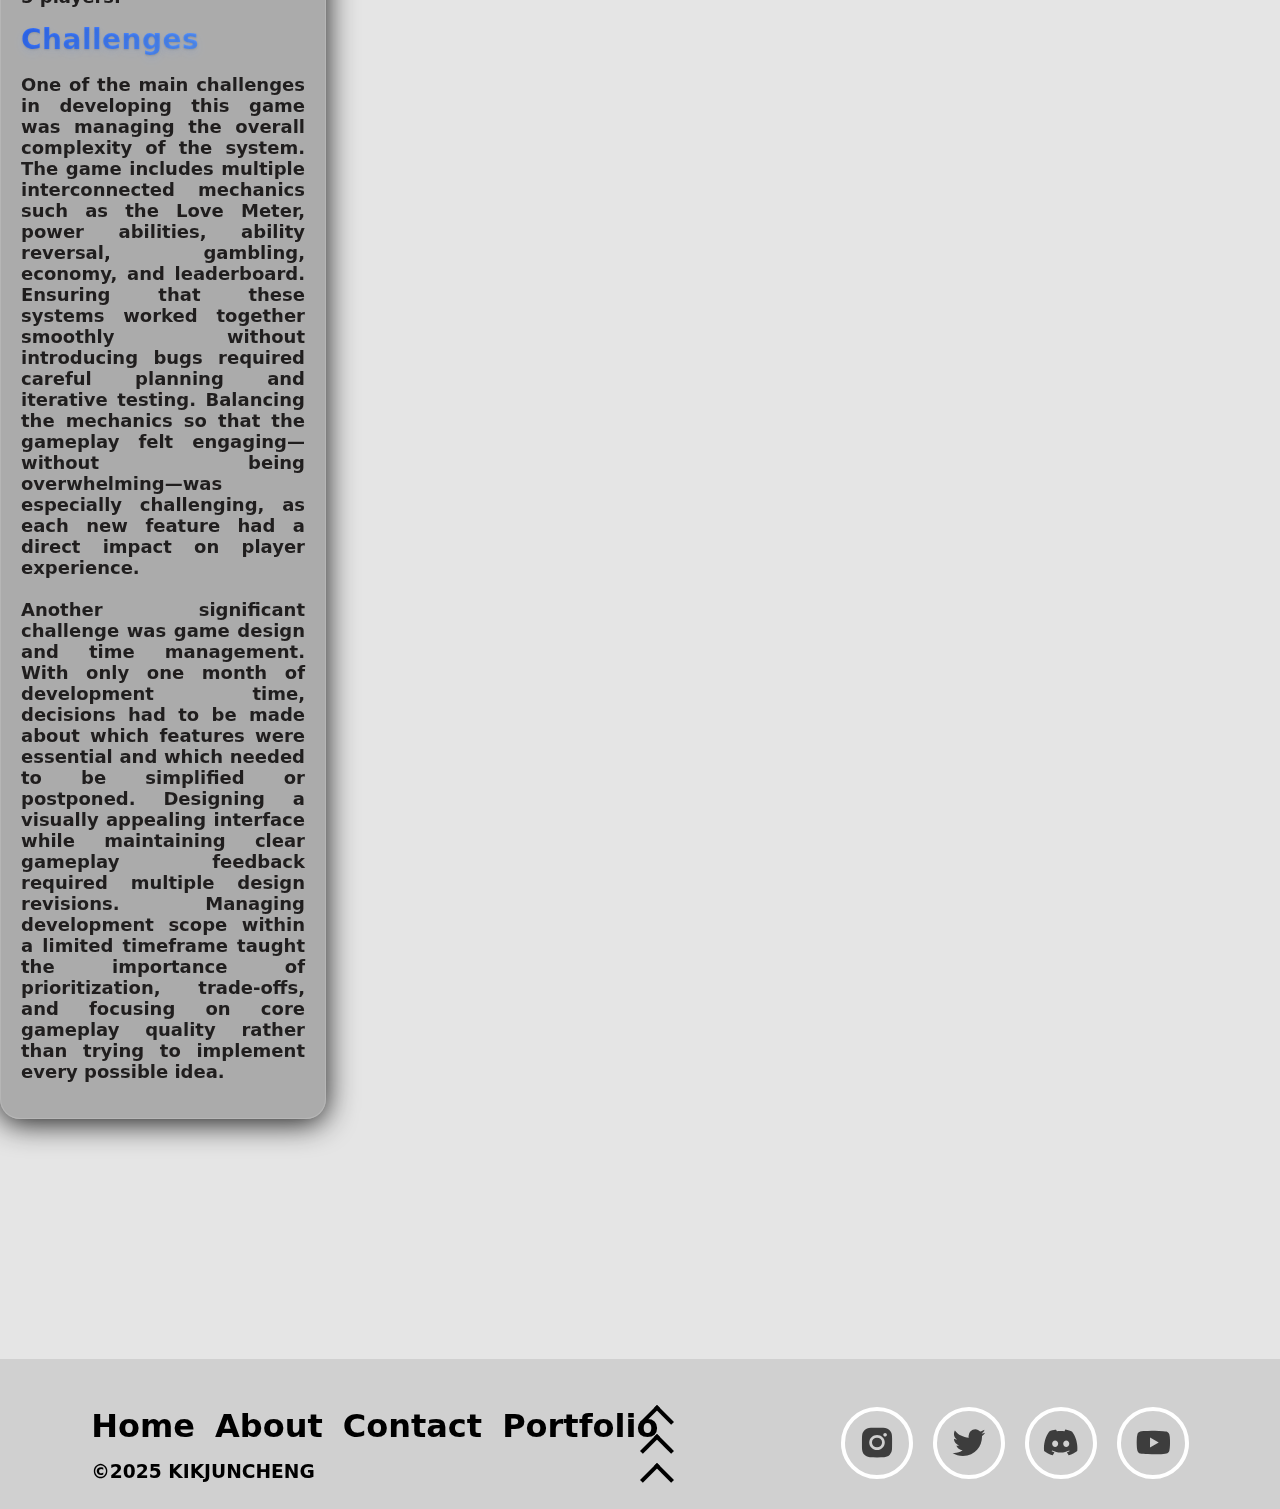
<file: project1.html>
<!DOCTYPE html>
<html lang="en">

<head>
    <meta charset="UTF-8">
    <meta name="viewport" content="width=device-width, initial-scale=1.0">
    <title>Project 1</title>
    <link rel="stylesheet" href="style.css">
    <link rel="stylesheet" href="https://cdnjs.cloudflare.com/ajax/libs/font-awesome/6.1.2/css/all.min.css"
        integrity="sha512-1sCRPdkRXhBV2PBLUdRb4tMg1w2YPf37qatUFeS7zlBy7jJI8Lf4VHwWfZZfpXtYSLy85pkm9GaYVYMfw5BC1A=="
        crossorigin="anonymous" referrerpolicy="no-referrer" />
    <link rel="stylesheet" href="https://cdnjs.cloudflare.com/ajax/libs/font-awesome/4.7.0/css/font-awesome.min.css">

    <link rel="stylesheet" href="https://cdn.jsdelivr.net/npm/boxicons@2.1.4/css/boxicons.min.css">

    <link href="https://cdnjs.cloudflare.com/ajax/libs/font-awesome/5.15.4/css/all.min.css" rel="stylesheet">
    <link rel="stylesheet" href="https://cdn.jsdelivr.net/npm/boxicons@2.1.4/css/boxicons.min.css">
    <link rel="stylesheet" href="https://cdn.jsdelivr.net/npm/swiper@11/swiper-bundle.min.css">
</head>

<body>
    <!--Navigation-->
    <nav class="navbar">
        <div class="nav-left">
            <a href="about.html">About</a>
            <a href="contact.html">Contact</a>
        </div>
        <div class="nav-center">
            <a href="index.html"><img src="images/JC_logo_in_gray_and_-removebg-preview.png" alt="logo" id="logo"></a>
        </div>
        <div class="nav-right">
            <a href="portfolio.html">Portfolio</a>
            <div class="btn">
                <div class="btn__indicator">
                    <div class="btn__icon-container">
                        <i class="btn__icon fa-solid"></i>
                    </div>
                </div>
            </div>

        </div>
    </nav>
    <!--Content-->
    <main>
        <section class="topSection">
            <div class="leftSide">

                <span class="titleForProject">BuBu & DuDu<br>Snake Game</span>
                <div class="skillsForProject1">
                    <div class="skillForProject1">C#</div>
                    <div class="skillForProject1">OOP</div>
                </div>

                <div class="premium-box">
                    <h2 class="subtitleForProject">Project Summary</h2>
                    <h3 class="overview">Overview</h3>
                    <p class="projectOverview">This Snake game is inspired by the Bubu and Dudu theme and focuses on
                        balancing love, risk, and
                        strategy rather than just survival. The player controls a snake whose life is represented by a
                        Love Meter, instead of traditional health.</p>
                    <h3 class="overview">Core Mechanics</h3>
                    <p class="projectOverview">
                        The game revolves around a Love Meter system, where the snake’s survival depends on maintaining
                        emotional health rather than avoiding instant death. Players can gain Super Power usages by
                        collecting Bear icons and activate these abilities using specific keyboard keys, adding a layer
                        of tactical decision-making. However, risk plays a major role—consuming Beer icons reduces the
                        Love Meter and temporarily reverses all abilities for five seconds, turning helpful powers into
                        disadvantages. Love can be restored by collecting Roses or purchasing refills from the in-game
                        shop using earned currency, while a gambling mechanic allows players to risk currency for
                        potential rewards at the cost of love if they lose. Player performance is tracked through a
                        global leaderboard, showcasing overall scores and the Top 5 players.
                    </p>
                    <h3 class="overview">Challenges</h3>
                    <p class="projectOverview">One of the main challenges in developing this game was managing the
                        overall complexity of the
                        system. The game includes multiple interconnected mechanics such as the Love Meter, power
                        abilities, ability reversal, gambling, economy, and leaderboard. Ensuring that these systems
                        worked together smoothly without introducing bugs required careful planning and iterative
                        testing. Balancing the mechanics so that the gameplay felt engaging—without being
                        overwhelming—was especially challenging, as each new feature had a direct impact on player
                        experience.
                        <br>
                        <br>
                        Another significant challenge was game design and time management. With only one month of
                        development time, decisions had to be made about which features were essential and which needed
                        to be simplified or postponed. Designing a visually appealing interface while maintaining clear
                        gameplay feedback required multiple design revisions. Managing development scope within a
                        limited timeframe taught the importance of prioritization, trade-offs, and focusing on core
                        gameplay quality rather than trying to implement every possible idea.
                    </p>
                </div>

            </div>
            <div class="rightSide">
                <div class="projectContent" id="rightContent">
                    <button id="closeBtn" class="closeBtn">✕ Close</button>
                    <div class="video">
                        <video controls autoplay muted loop playsinline>
                            <source src="video/Project1Video.mp4" type="video/mp4">
                            Your browser does not support the video tag.
                        </video>

                    </div>

                    <div class="photosOfProject">
                        <div class="photos"><img src="images/Project1Image1.png" alt=""></div>
                        <div class="photos"><img src="images/Project1Image2.png" alt=""></div>
                    </div>
                    <div class="photosOfProject">
                        <div class="photos"><img src="images/Project1Image3.png" alt=""></div>
                        <div class="photos"><img src="images/Project1Image4.png" alt=""></div>
                    </div>
                    <div class="ProjectButtons">
                        <button class="projectBtns maximiseBtn">Maximise Project</button>
                        <a href="portfolio.html"><button class="projectBtns">View All Projects</button></a>
                    </div>
                </div>

            </div>

        </section>
        <section class="middleSection">

        </section>
        <section class="bottomSection">

        </section>


    </main>




    <footer>
        <div class="footer-container">
            <div class="copyright">

                <div class="header">
                    <a href="index.html">Home</a>
                    <a href="about.html">About</a>
                    <a href="contact.html">Contact</a>
                    <a href="portfolio.html">Portfolio</a>

                </div>
                <h1>&copy;2025 KIKJUNCHENG</h1>

            </div>
            <div class="arrow-up"> <a href="#"><span></span><span></span><span></span></a></div>
            <div class="second-half">


                <div class="socials-icon">


                    <div><a href="https://www.instagram.com/junchengtony/"><i class='bx bxl-instagram-alt'
                                alt="instagram" title="instagram"></i></a></div>
                    <div><a href="https://x.com/silenceinstinct"><i class='bx bxl-twitter' alt="twitter"
                                title="twitter"></i></a></div>
                    <div><a href="https://discord.com/channels/@me"><i class='bx bxl-discord-alt' title="discord"
                                alt="discord"></i></a></div>
                    <div><a href="https://www.youtube.com/channel/UCpuTy6rYlGNVQkRGHWN_R4A"><i class='bx bxl-youtube'
                                title="youtube" alt="youtube"></i></a></div>

                </div>


            </div>



        </div>


    </footer>


</body>
<script src="https://cdn.jsdelivr.net/npm/swiper@11/swiper-bundle.min.js"></script>
<script>
    document.addEventListener('DOMContentLoaded', () => {
        // Select all Maximise buttons
        const maximiseBtns = document.querySelectorAll('.projectBtns.maximiseBtn');

        maximiseBtns.forEach((btn) => {
            btn.addEventListener('click', (e) => {
                e.preventDefault();

                // Find the closest rightSide and leftSide within the same section
                const rightSide = btn.closest('.rightSide');
                const section = rightSide.closest('section');
                const leftSide = section.querySelector('.leftSide');

                // Add classes to maximise right side and hide left side
                rightSide.classList.add('maximised');
                leftSide.classList.add('hidden');
            });
        });

        // Select all Close buttons
        const closeBtns = document.querySelectorAll('.closeBtn');

        closeBtns.forEach((btn) => {
            btn.addEventListener('click', () => {
                const rightSide = btn.closest('.rightSide');
                const section = rightSide.closest('section');
                const leftSide = section.querySelector('.leftSide');

                // Remove classes to restore layout
                rightSide.classList.remove('maximised');
                leftSide.classList.remove('hidden');
            });
        });
    });

</script>
<script src="main.js"></script>

</html>
</file>
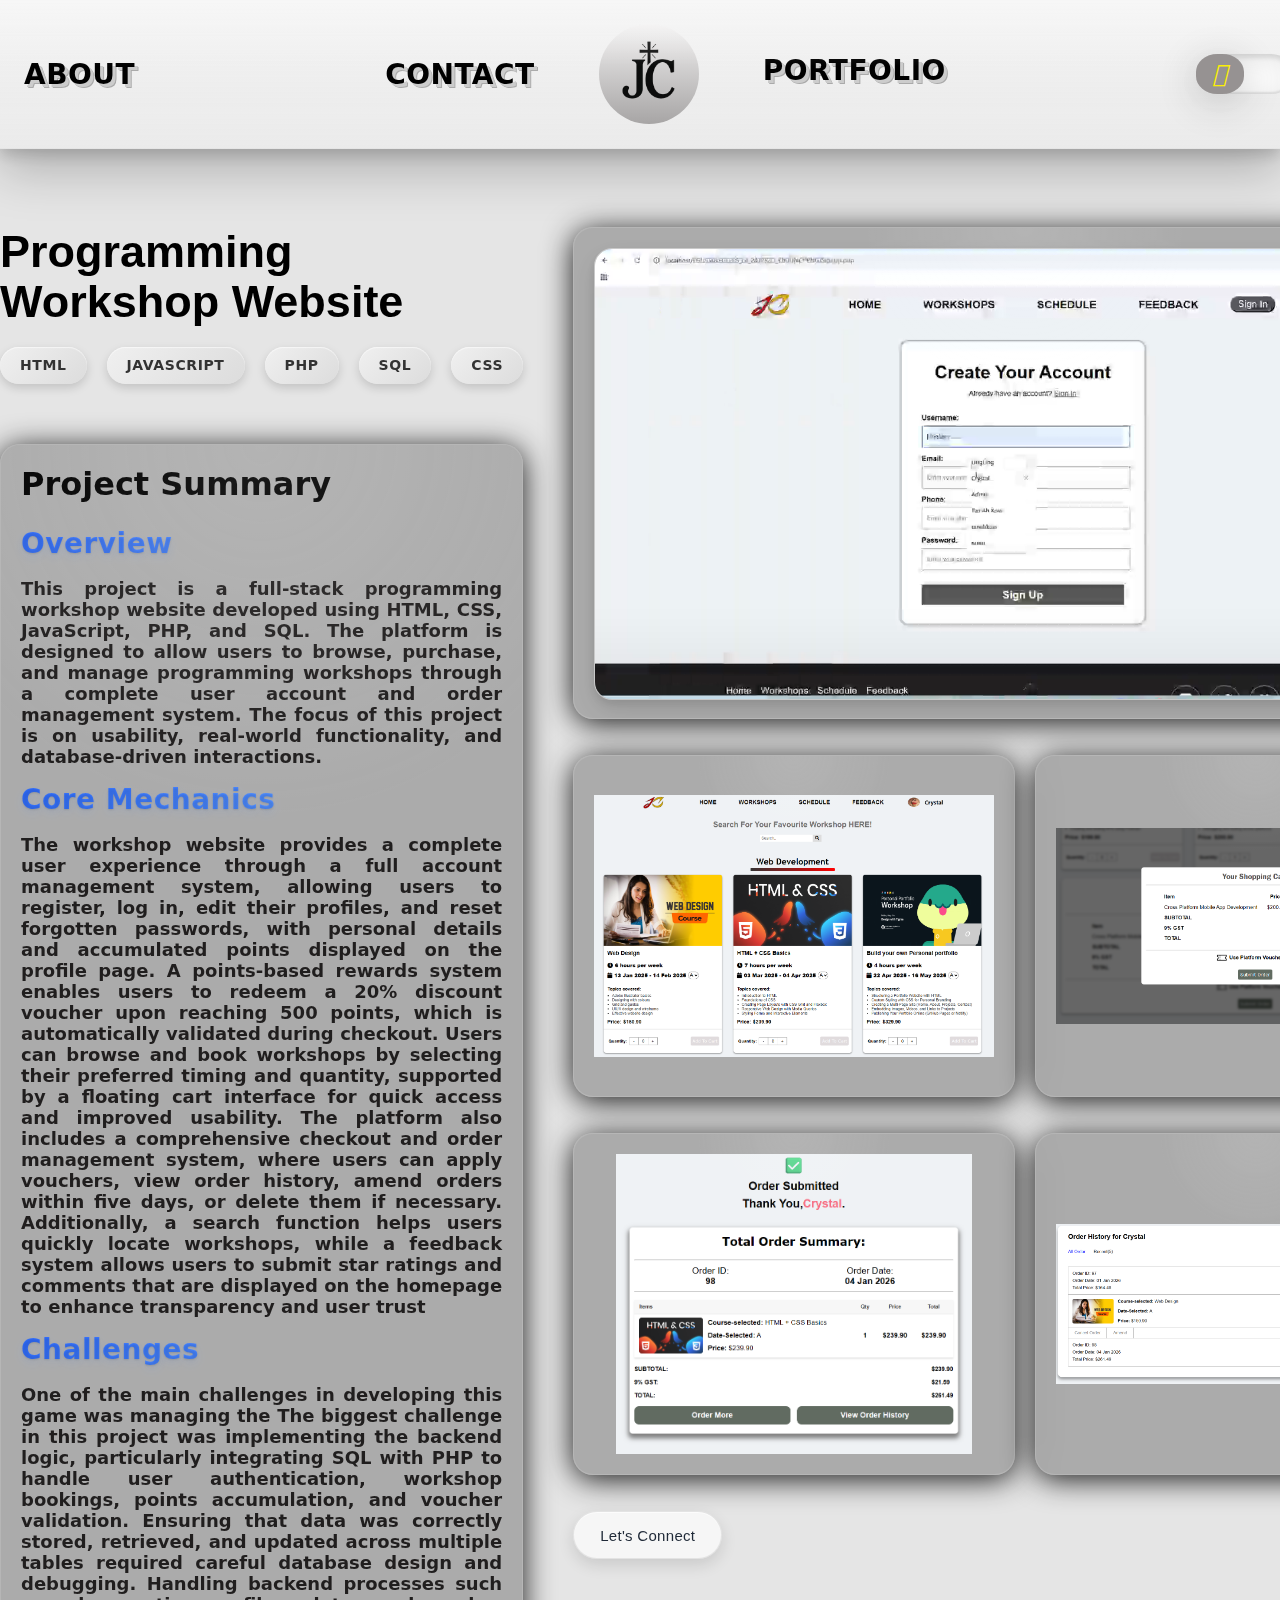
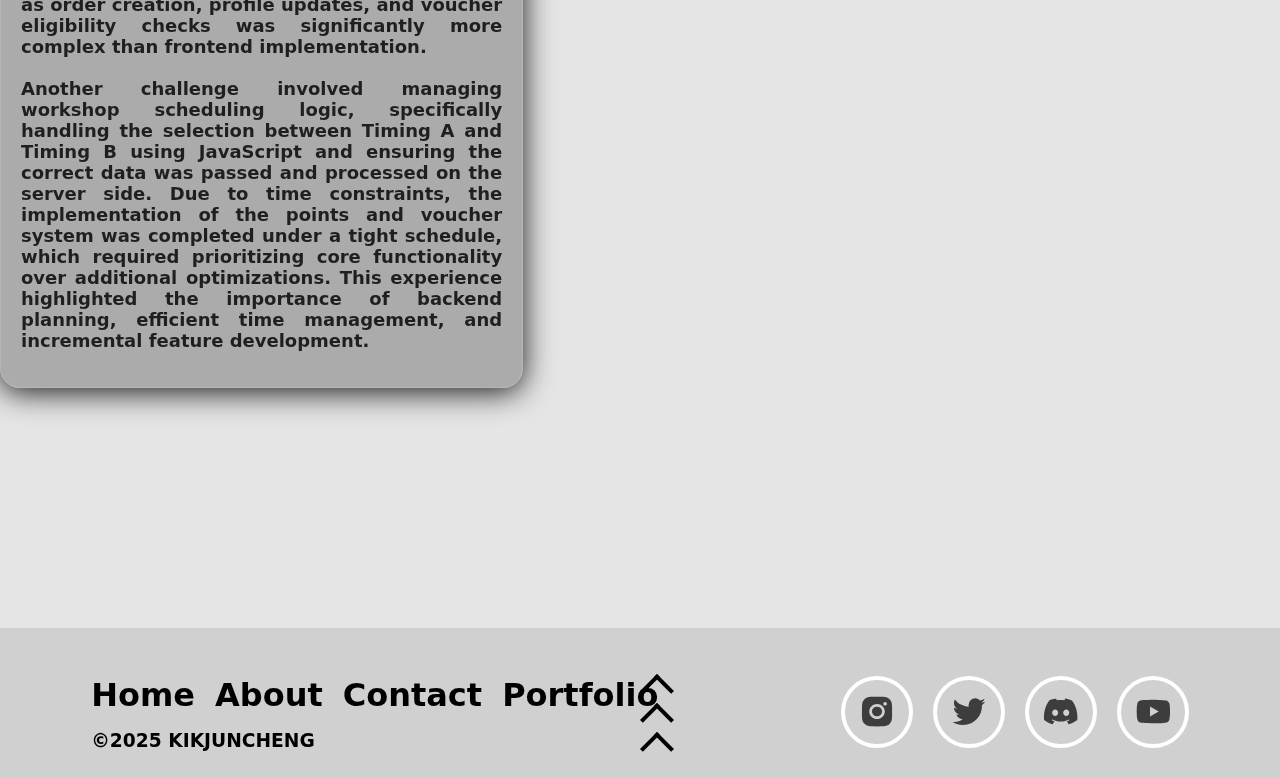
<file: project2.html>
<!DOCTYPE html>
<html lang="en">

<head>
    <meta charset="UTF-8">
    <meta name="viewport" content="width=device-width, initial-scale=1.0">
    <title>Homepage</title>
    <link rel="stylesheet" href="style.css">
    <link rel="stylesheet" href="https://cdnjs.cloudflare.com/ajax/libs/font-awesome/6.1.2/css/all.min.css"
        integrity="sha512-1sCRPdkRXhBV2PBLUdRb4tMg1w2YPf37qatUFeS7zlBy7jJI8Lf4VHwWfZZfpXtYSLy85pkm9GaYVYMfw5BC1A=="
        crossorigin="anonymous" referrerpolicy="no-referrer" />
    <link rel="stylesheet" href="https://cdnjs.cloudflare.com/ajax/libs/font-awesome/4.7.0/css/font-awesome.min.css">

    <link rel="stylesheet" href="https://cdn.jsdelivr.net/npm/boxicons@2.1.4/css/boxicons.min.css">

    <link href="https://cdnjs.cloudflare.com/ajax/libs/font-awesome/5.15.4/css/all.min.css" rel="stylesheet">
    <link rel="stylesheet" href="https://cdn.jsdelivr.net/npm/boxicons@2.1.4/css/boxicons.min.css">
    <link rel="stylesheet" href="https://cdn.jsdelivr.net/npm/swiper@11/swiper-bundle.min.css">
</head>

<body>
    <!--Navigation-->
    <nav class="navbar">
        <div class="nav-left">
            <a href="#about">About</a>
            <a href="contact.html">Contact</a>
        </div>
        <div class="nav-center">
            <a href="index.html"><img src="images/JC_logo_in_gray_and_-removebg-preview.png" alt="logo" id="logo"></a>
        </div>
        <div class="nav-right">
            <a href="portfolio.html">Portfolio</a>
            <div class="btn">
                <div class="btn__indicator">
                    <div class="btn__icon-container">
                        <i class="btn__icon fa-solid"></i>
                    </div>
                </div>
            </div>

        </div>
    </nav>
    <!--Content-->
    <main>
        <section class="topSection">
            <div class="leftSide">

                <span class="titleForProject">Programming <br>Workshop Website</span>
                <div class="skillsForProject1">
                    <div class="skillForProject1">HTML</div>
                    <div class="skillForProject1">JavaScript</div>
                    <div class="skillForProject1">PHP</div>
                    <div class="skillForProject1">SQL</div>
                    <div class="skillForProject1">CSS</div>
                </div>

                <div class="premium-box">
                    <h2 class="subtitleForProject">Project Summary</h2>
                    <h3 class="overview">Overview</h3>
                    <p class="projectOverview">This project is a full-stack programming workshop website developed using
                        HTML, CSS, JavaScript, PHP, and SQL. The platform is designed to allow users to browse,
                        purchase, and manage programming workshops through a complete user account and order management
                        system. The focus of this project is on usability, real-world functionality, and database-driven
                        interactions.</p>
                    <h3 class="overview">Core Mechanics</h3>
                    <p class="projectOverview">
                        The workshop website provides a complete user experience through a full account management
                        system, allowing users to register, log in, edit their profiles, and reset forgotten passwords,
                        with personal details and accumulated points displayed on the profile page. A points-based
                        rewards system enables users to redeem a 20% discount voucher upon reaching 500 points, which is
                        automatically validated during checkout. Users can browse and book workshops by selecting their
                        preferred timing and quantity, supported by a floating cart interface for quick access and
                        improved usability. The platform also includes a comprehensive checkout and order management
                        system, where users can apply vouchers, view order history, amend orders within five days, or
                        delete them if necessary. Additionally, a search function helps users quickly locate workshops,
                        while a feedback system allows users to submit star ratings and comments that are displayed on
                        the homepage to enhance transparency and user trust
                    </p>
                    <h3 class="overview">Challenges</h3>
                    <p class="projectOverview">One of the main challenges in developing this game was managing the
                        The biggest challenge in this project was implementing the backend logic, particularly
                        integrating SQL with PHP to handle user authentication, workshop bookings, points accumulation,
                        and voucher validation. Ensuring that data was correctly stored, retrieved, and updated across
                        multiple tables required careful database design and debugging. Handling backend processes such
                        as order creation, profile updates, and voucher eligibility checks was significantly more
                        complex than frontend implementation.
                        <br>
                        <br>
                        Another challenge involved managing workshop scheduling logic, specifically handling the
                        selection between Timing A and Timing B using JavaScript and ensuring the correct data was
                        passed and processed on the server side. Due to time constraints, the implementation of the
                        points and voucher system was completed under a tight schedule, which required prioritizing core
                        functionality over additional optimizations. This experience highlighted the importance of
                        backend planning, efficient time management, and incremental feature development.
                    </p>
                </div>

            </div>
            <div class="rightSide">
                <div class="projectContent">
                    <div class="video">
                        <video controls autoplay muted loop playsinline>
                            <source src="video/Project2Video.mp4" type="video/mp4">
                            Your browser does not support the video tag.
                        </video>
                    </div>
                    <div class="photosOfProject">
                        <div class="photos">
                            <img src="images/Project2Image1.png" alt="Project2Image1">
                        </div>
                        <div class="photos">
                            <img src="images/Project2Image2.png" alt="Project2Image2">
                        </div>
                    </div>
                    <div class="photosOfProject">
                        <div class="photos">
                            <img src="images/Project2Image3.png" alt="Project2Image3">
                        </div>
                        <div class="photos">
                            <img src="images/Project2Image4.png" alt="Project2Image4">
                        </div>
                    </div>
                    <div class="ProjectButtons">
                        <a href="contact.html"><button class="projectBtns">Let's Connect</button></a>
                        <a href="portfolio.html"><button class="projectBtns">View All Projects</button></a>
                    </div>
                </div>


            </div>

        </section>
        <section class="middleSection">

        </section>
        <section class="bottomSection">

        </section>


    </main>




    <footer>
        <div class="footer-container">
            <div class="copyright">

                <div class="header">
                    <a href="index.html">Home</a>
                    <a href="about.html">About</a>
                    <a href="contact.html">Contact</a>
                    <a href="portfolio.html">Portfolio</a>

                </div>
                <h1>&copy;2025 KIKJUNCHENG</h1>

            </div>
            <div class="arrow-up"> <a href="#"><span></span><span></span><span></span></a></div>
            <div class="second-half">


                <div class="socials-icon">


                    <div><a href="https://www.instagram.com/junchengtony/"><i class='bx bxl-instagram-alt'
                                alt="instagram" title="instagram"></i></a></div>
                    <div><a href="https://x.com/silenceinstinct"><i class='bx bxl-twitter' alt="twitter"
                                title="twitter"></i></a></div>
                    <div><a href="https://discord.com/channels/@me"><i class='bx bxl-discord-alt' title="discord"
                                alt="discord"></i></a></div>
                    <div><a href="https://www.youtube.com/channel/UCpuTy6rYlGNVQkRGHWN_R4A"><i class='bx bxl-youtube'
                                title="youtube" alt="youtube"></i></a></div>

                </div>


            </div>



        </div>


    </footer>


</body>
<script src="https://cdn.jsdelivr.net/npm/swiper@11/swiper-bundle.min.js"></script>

<script src="main.js"></script>

</html>
</file>
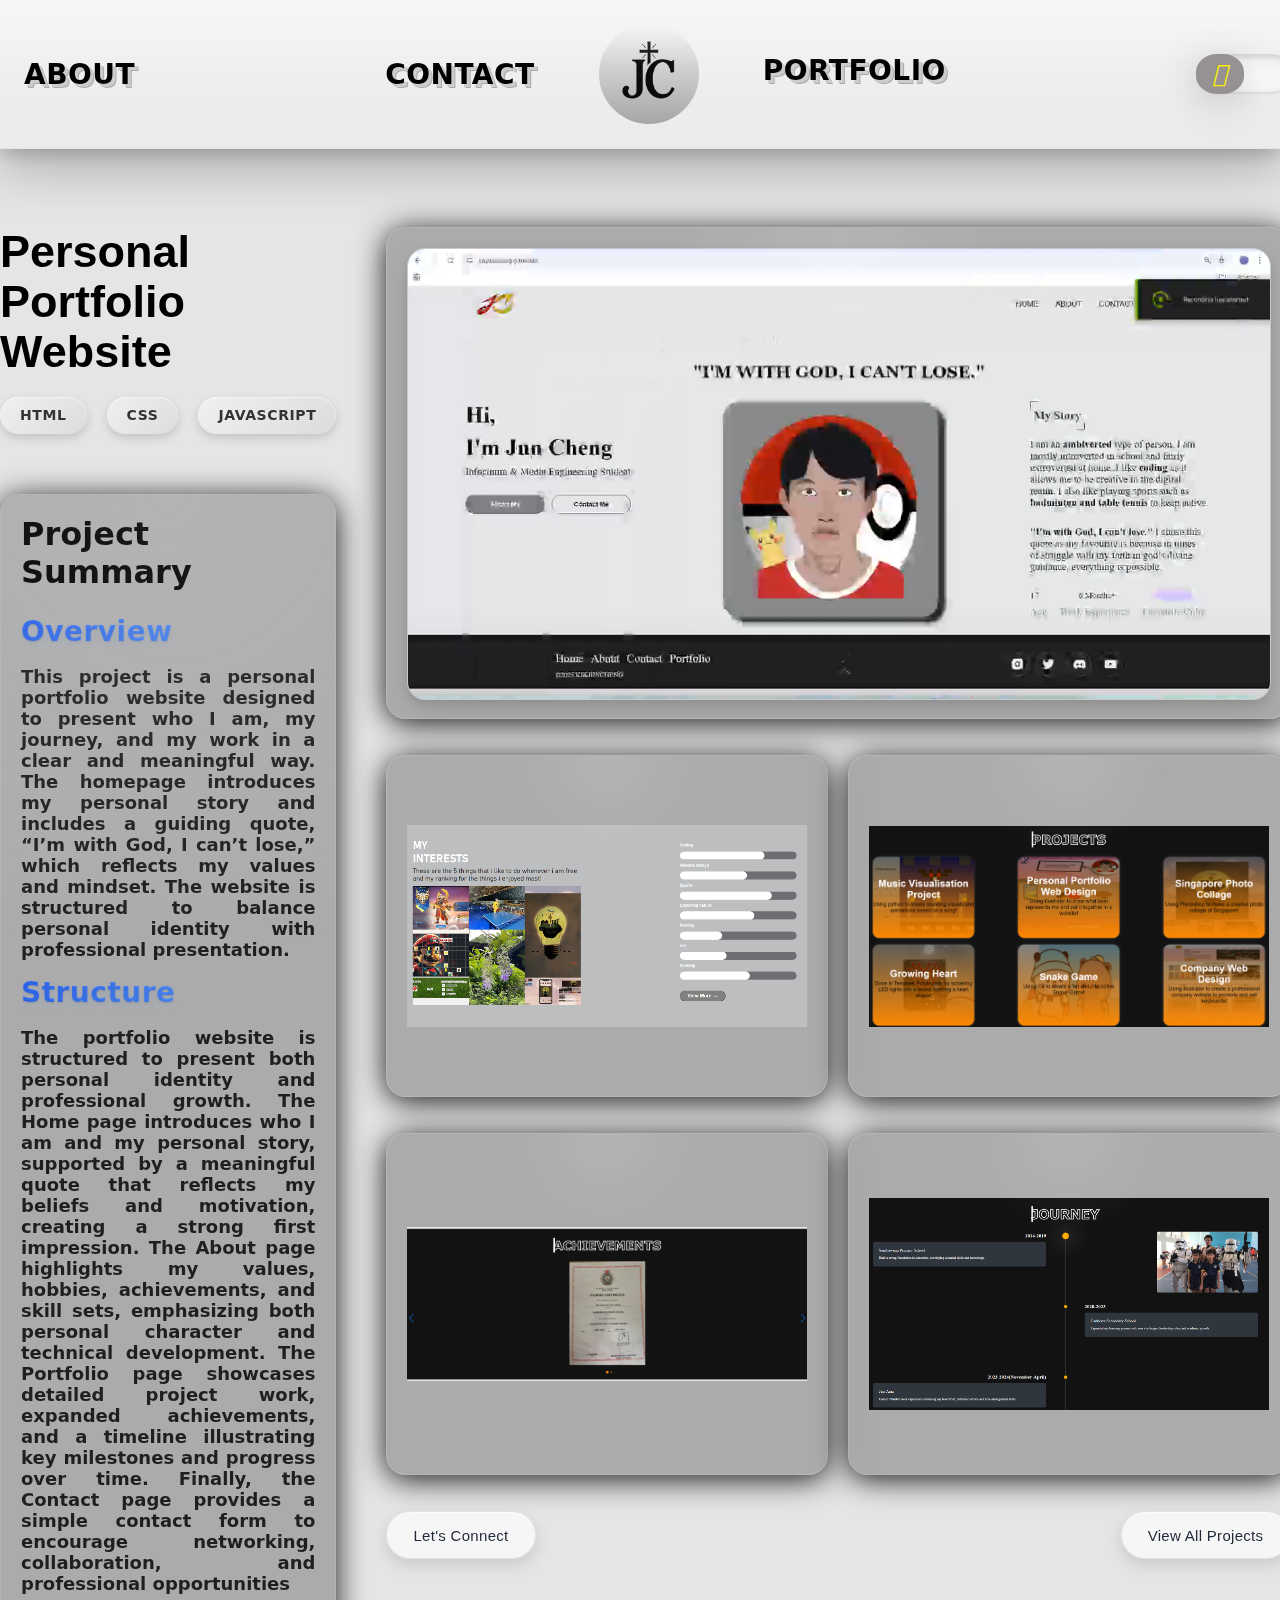
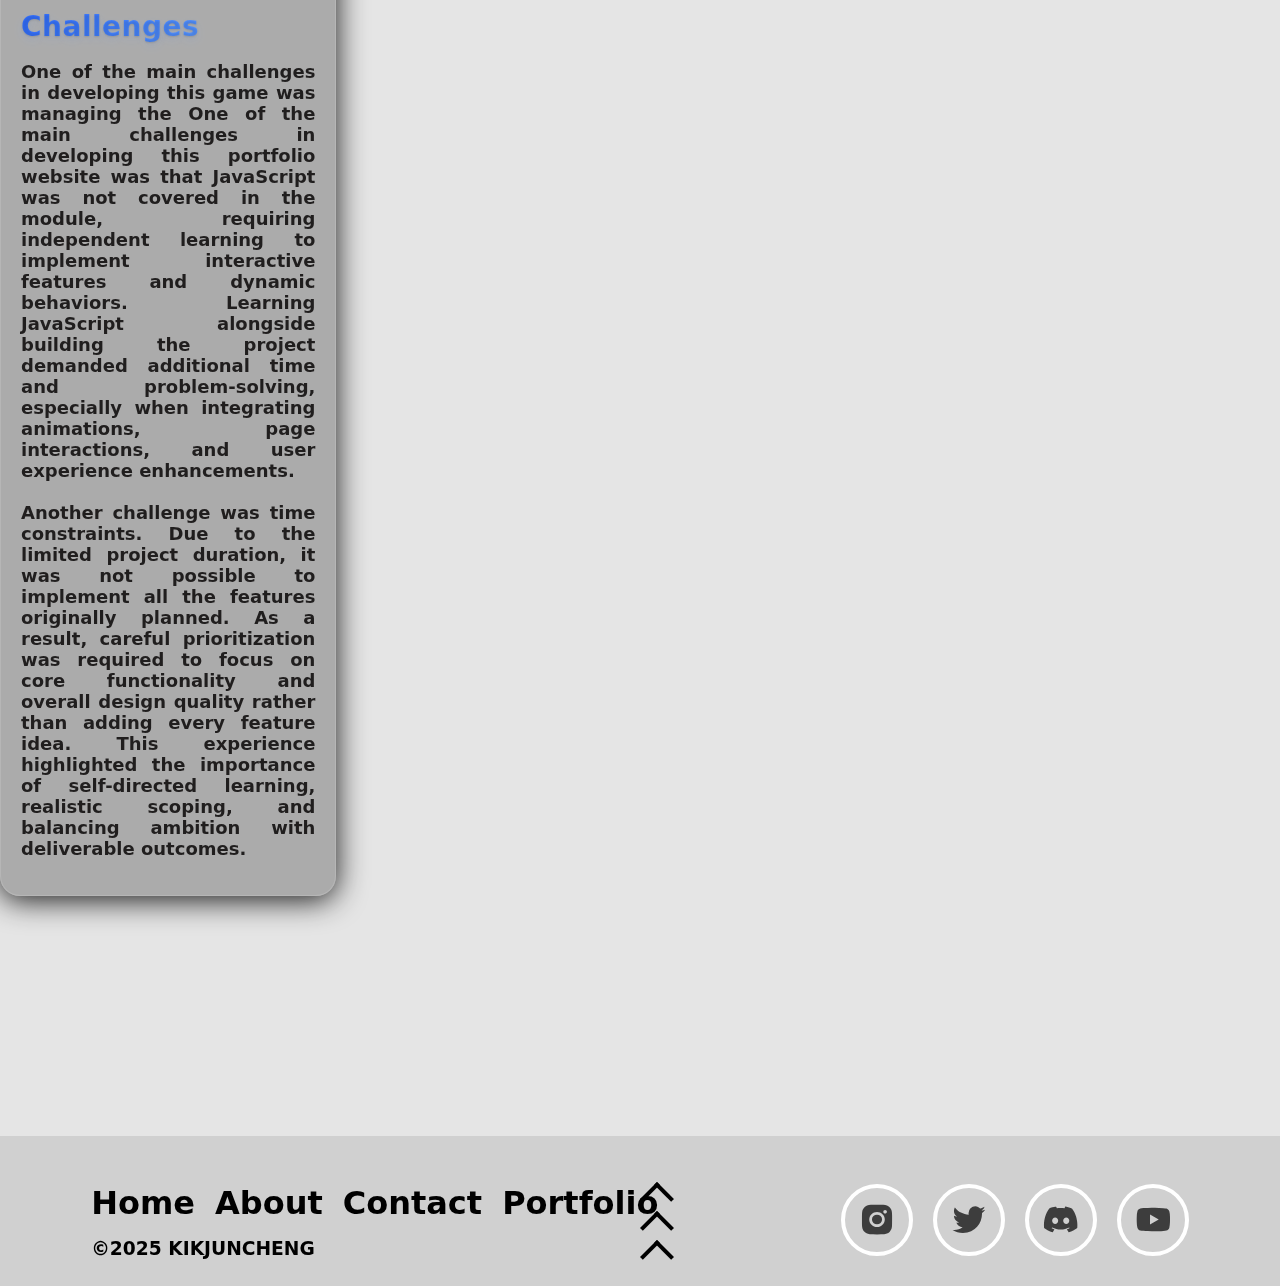
<file: project4.html>
<!DOCTYPE html>
<html lang="en">

<head>
    <meta charset="UTF-8">
    <meta name="viewport" content="width=device-width, initial-scale=1.0">
    <title>Homepage</title>
    <link rel="stylesheet" href="style.css">
    <link rel="stylesheet" href="https://cdnjs.cloudflare.com/ajax/libs/font-awesome/6.1.2/css/all.min.css"
        integrity="sha512-1sCRPdkRXhBV2PBLUdRb4tMg1w2YPf37qatUFeS7zlBy7jJI8Lf4VHwWfZZfpXtYSLy85pkm9GaYVYMfw5BC1A=="
        crossorigin="anonymous" referrerpolicy="no-referrer" />
    <link rel="stylesheet" href="https://cdnjs.cloudflare.com/ajax/libs/font-awesome/4.7.0/css/font-awesome.min.css">

    <link rel="stylesheet" href="https://cdn.jsdelivr.net/npm/boxicons@2.1.4/css/boxicons.min.css">

    <link href="https://cdnjs.cloudflare.com/ajax/libs/font-awesome/5.15.4/css/all.min.css" rel="stylesheet">
    <link rel="stylesheet" href="https://cdn.jsdelivr.net/npm/boxicons@2.1.4/css/boxicons.min.css">
    <link rel="stylesheet" href="https://cdn.jsdelivr.net/npm/swiper@11/swiper-bundle.min.css">
</head>

<body>
    <!--Navigation-->
    <nav class="navbar">
        <div class="nav-left">
            <a href="#about">About</a>
            <a href="contact.html">Contact</a>
        </div>
        <div class="nav-center">
            <a href="index.html"><img src="images/JC_logo_in_gray_and_-removebg-preview.png" alt="logo" id="logo"></a>
        </div>
        <div class="nav-right">
            <a href="portfolio.html">Portfolio</a>
            <div class="btn">
                <div class="btn__indicator">
                    <div class="btn__icon-container">
                        <i class="btn__icon fa-solid"></i>
                    </div>
                </div>
            </div>

        </div>
    </nav>
    <!--Content-->
    <main>
        <section class="topSection">
            <div class="leftSide">

                <span class="titleForProject">Personal<br>Portfolio Website</span>
                <div class="skillsForProject1">
                    <div class="skillForProject1">HTML</div>
                    <div class="skillForProject1">CSS</div>
                    <div class="skillForProject1">JavaScript</div>
                </div>

                <div class="premium-box">
                    <h2 class="subtitleForProject">Project Summary</h2>
                    <h3 class="overview">Overview</h3>
                    <p class="projectOverview">This project is a personal portfolio website designed to present who I
                        am, my journey, and my work in a clear and meaningful way. The homepage introduces my personal
                        story and includes a guiding quote, “I’m with God, I can’t lose,” which reflects my values and
                        mindset. The website is structured to balance personal identity with professional presentation.
                    </p>
                    <h3 class="overview">Structure</h3>
                    <p class="projectOverview">
                        The portfolio website is structured to present both personal identity and professional growth.
                        The Home page introduces who I am and my personal story, supported by a meaningful quote that
                        reflects my beliefs and motivation, creating a strong first impression. The About page
                        highlights my values, hobbies, achievements, and skill sets, emphasizing both personal character
                        and technical development. The Portfolio page showcases detailed project work, expanded
                        achievements, and a timeline illustrating key milestones and progress over time. Finally, the
                        Contact page provides a simple contact form to encourage networking, collaboration, and
                        professional opportunities
                    </p>
                    <h3 class="overview">Challenges</h3>
                    <p class="projectOverview">One of the main challenges in developing this game was managing the
                        One of the main challenges in developing this portfolio website was that JavaScript was not
                        covered in the module, requiring independent learning to implement interactive features and
                        dynamic behaviors. Learning JavaScript alongside building the project demanded additional time
                        and problem-solving, especially when integrating animations, page interactions, and user
                        experience enhancements.
                        <br>
                        <br>
                        Another challenge was time constraints. Due to the limited project duration, it was not possible
                        to implement all the features originally planned. As a result, careful prioritization was
                        required to focus on core functionality and overall design quality rather than adding every
                        feature idea. This experience highlighted the importance of self-directed learning, realistic
                        scoping, and balancing ambition with deliverable outcomes.
                    </p>
                </div>

            </div>
            <div class="rightSide">
                <div class="projectContent">
                    <div class="video">
                        <video controls autoplay muted loop playsinline>
                            <source src="video/Project4Video.mp4" type="video/mp4">
                            Your browser does not support the video tag.
                        </video>
                    </div>
                    <div class="photosOfProject">
                        <div class="photos">
                            <img src="images/Project4Image1.png" alt="">
                        </div>
                        <div class="photos">
                            <img src="images/Project4Image2.png" alt="">
                        </div>
                    </div>
                    <div class="photosOfProject">
                        <div class="photos">
                            <img src="images/Project4Image3.png" alt="">
                        </div>
                        <div class="photos">
                            <img src="images/Project4Image4.png" alt="">
                        </div>
                    </div>
                    <div class="ProjectButtons">
                        <a href="contact.html"><button class="projectBtns">Let's Connect</button></a>
                        <a href="portfolio.html"><button class="projectBtns">View All Projects</button></a>
                    </div>
                </div>

            </div>

        </section>
        <section class="middleSection">

        </section>
        <section class="bottomSection">

        </section>


    </main>




    <footer>
        <div class="footer-container">
            <div class="copyright">

                <div class="header">
                    <a href="index.html">Home</a>
                    <a href="about.html">About</a>
                    <a href="contact.html">Contact</a>
                    <a href="portfolio.html">Portfolio</a>

                </div>
                <h1>&copy;2025 KIKJUNCHENG</h1>

            </div>
            <div class="arrow-up"> <a href="#"><span></span><span></span><span></span></a></div>
            <div class="second-half">


                <div class="socials-icon">


                    <div><a href="https://www.instagram.com/junchengtony/"><i class='bx bxl-instagram-alt'
                                alt="instagram" title="instagram"></i></a></div>
                    <div><a href="https://x.com/silenceinstinct"><i class='bx bxl-twitter' alt="twitter"
                                title="twitter"></i></a></div>
                    <div><a href="https://discord.com/channels/@me"><i class='bx bxl-discord-alt' title="discord"
                                alt="discord"></i></a></div>
                    <div><a href="https://www.youtube.com/channel/UCpuTy6rYlGNVQkRGHWN_R4A"><i class='bx bxl-youtube'
                                title="youtube" alt="youtube"></i></a></div>

                </div>


            </div>



        </div>


    </footer>


</body>
<script src="https://cdn.jsdelivr.net/npm/swiper@11/swiper-bundle.min.js"></script>

<script src="main.js"></script>

</html>
</file>
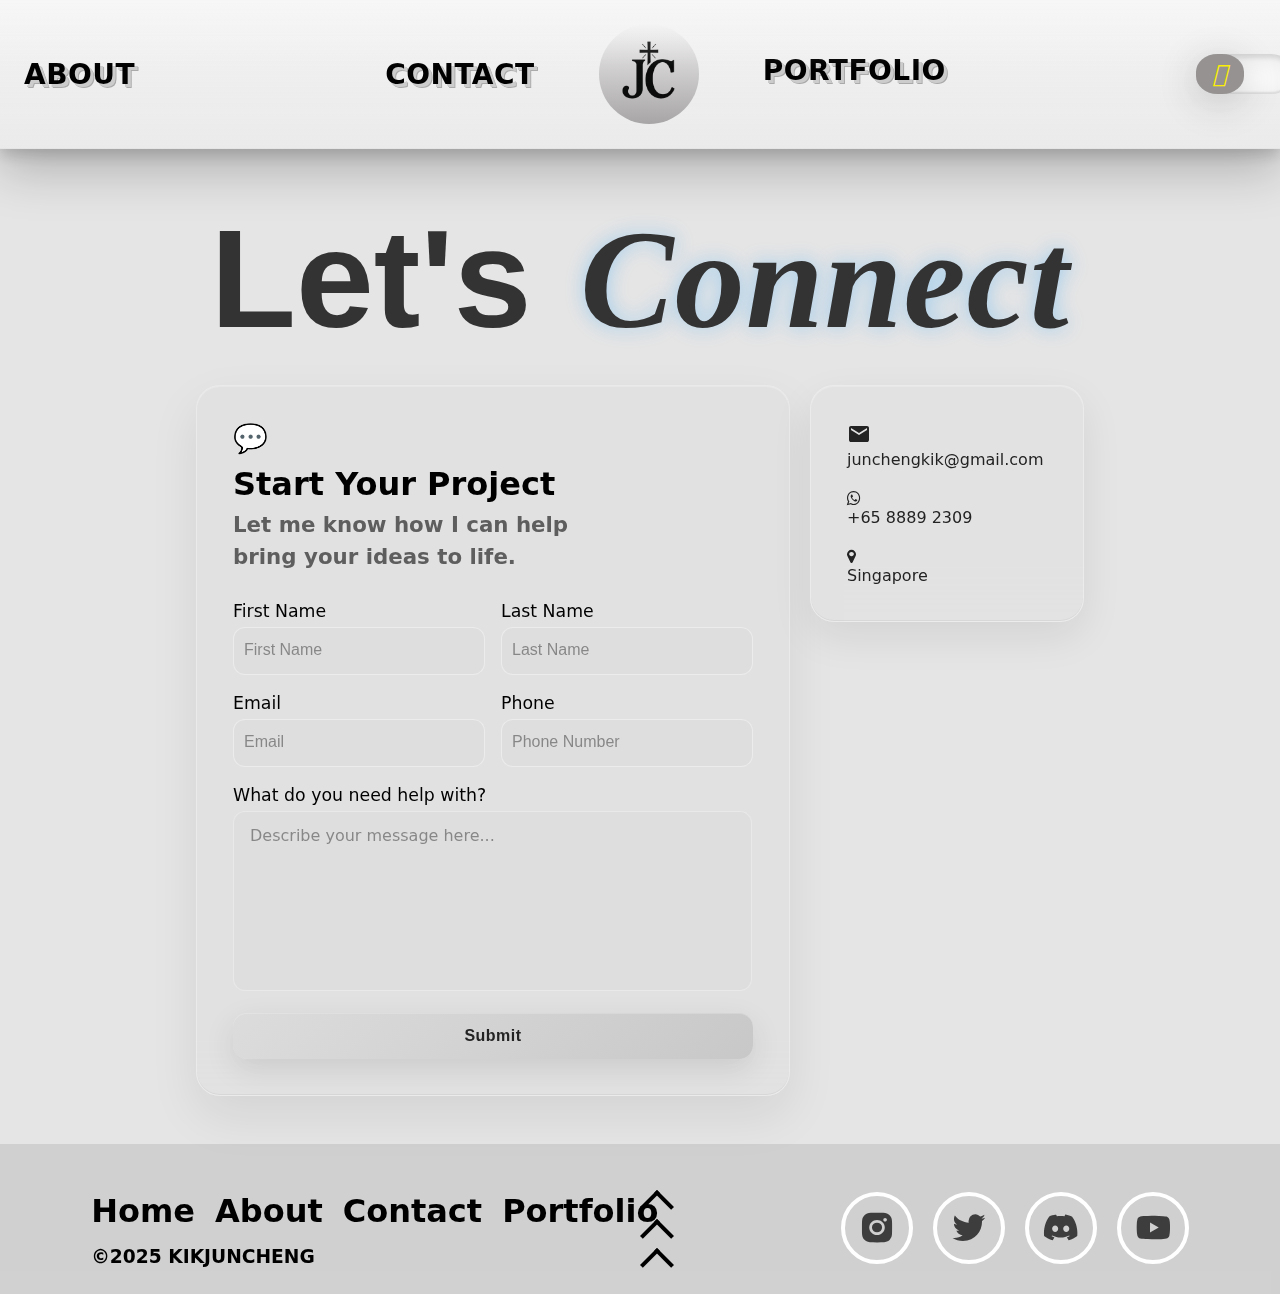
<file: PortfolioForEGL280/contact.html>
<!DOCTYPE html>
<html lang="en">

<head>
    <meta charset="UTF-8">
    <meta name="viewport" content="width=device-width, initial-scale=1.0">
    <title>Homepage</title>
    <link rel="stylesheet" href="style.css">
    <!-- <link rel="stylesheet" href="global.css"> -->
    <link rel="stylesheet" href="https://cdnjs.cloudflare.com/ajax/libs/font-awesome/6.1.2/css/all.min.css"
        integrity="sha512-1sCRPdkRXhBV2PBLUdRb4tMg1w2YPf37qatUFeS7zlBy7jJI8Lf4VHwWfZZfpXtYSLy85pkm9GaYVYMfw5BC1A=="
        crossorigin="anonymous" referrerpolicy="no-referrer" />
    <link rel="stylesheet" href="https://cdnjs.cloudflare.com/ajax/libs/font-awesome/4.7.0/css/font-awesome.min.css">

    <link rel="stylesheet" href="https://cdn.jsdelivr.net/npm/boxicons@2.1.4/css/boxicons.min.css">

    <link href="https://cdnjs.cloudflare.com/ajax/libs/font-awesome/5.15.4/css/all.min.css" rel="stylesheet">
    <link href="https://fonts.googleapis.com/icon?family=Material+Icons" rel="stylesheet">
    <link rel="stylesheet" href="https://cdnjs.cloudflare.com/ajax/libs/font-awesome/4.7.0/css/font-awesome.min.css">
    <link rel="stylesheet" href="https://cdnjs.cloudflare.com/ajax/libs/font-awesome/4.7.0/css/font-awesome.min.css">

</head>

<body>
    <!--Navigation-->
    <nav class="navbar">
        <div class="nav-left">
            <a href="#about">About</a>
            <a href="#contact">Contact</a>
        </div>
        <div class="nav-center">
            <a href="index.html"><img src="images/JC_logo_in_gray_and_-removebg-preview.png" alt="logo" id="logo"></a>
        </div>
        <div class="nav-right">
            <a href="portfolio.html">Portfolio</a>
            <div class="btn">
                <div class="btn__indicator">
                    <div class="btn__icon-container">
                        <i class="btn__icon fa-solid"></i>
                    </div>
                </div>
            </div>

        </div>
    </nav>
    <!--Content-->
    <main>
         <div class="contactSection">
        <h1 class="Contacttitle">
            <span class="lets">Let's</span>
            <span class="connect">Connect</span>
        </h1>

        <div class="contactContainer">

            <!-- FORM -->
            <div class="glass-form">
                <div class="form-header">
                    <div class="icon">💬</div>
                    <h2>Start Your Project</h2>
                    <p>Let me know how I can help<br>bring your ideas to life.</p>
                </div>

                <form action="https://formsubmit.co/junchengkik@gmail.com" method="POST">

                    <!-- Hidden settings -->
                    <input type="hidden" name="_subject" value="New Portfolio Contact Message">
                    <input type="hidden" name="_captcha" value="false">
                    <input type="hidden" name="_template" value="table">

                    <div class="form-row">
                        <div class="input-group">
                            <label>First Name</label>
                            <input type="text" name="firstName" placeholder="First Name" required>
                        </div>

                        <div class="input-group">
                            <label>Last Name</label>
                            <input type="text" name="lastName" placeholder="Last Name" required>
                        </div>
                    </div>

                    <div class="form-row">
                        <div class="input-group">
                            <label>Email</label>
                            <input type="email" name="email" placeholder="Email" required>
                        </div>

                        <div class="input-group">
                            <label>Phone</label>
                            <input type="text" name="phone" placeholder="Phone Number">
                        </div>
                    </div>

                    <div class="form-row">
                        <div class="input-group">
                            <label>What do you need help with?</label>
                            <textarea name="message" placeholder="Describe your message here..." required id="textArea"></textarea>
                        </div>
                    </div>

                    <input type="submit" value="Submit">
                </form>
            </div>

            <!-- INFO -->
            <div class="moreInfo">
                <div class="contactInfo">
                    <i class="material-icons">email</i>
                    <p>junchengkik@gmail.com</p>
                </div>

                <div class="contactInfo">
                    <i class="fa fa-whatsapp"></i>
                    <p>+65 8889 2309</p>
                </div>

                <div class="contactInfo">
                    <i class="fa fa-map-marker"></i>
                    <p>Singapore</p>
                </div>
            </div>

        </div>
    </div>



    </main>
    <footer>
        <div class="footer-container">
            <div class="copyright">

                <div class="header">
                    <a href="index.html">Home</a>
                    <a href="about.html">About</a>
                    <a href="contact.html">Contact</a>
                    <a href="portfolio.html">Portfolio</a>

                </div>
                <h1>&copy;2025 KIKJUNCHENG</h1>

            </div>
            <div class="arrow-up"> <a href="#Heropage"><span></span><span></span><span></span></a></div>
            <div class="second-half">


                <div class="socials-icon">


                    <div><a href="https://www.instagram.com/junchengtony/"><i class='bx bxl-instagram-alt'
                                alt="instagram" title="instagram"></i></a></div>
                    <div><a href="https://x.com/silenceinstinct"><i class='bx bxl-twitter' alt="twitter"
                                title="twitter"></i></a></div>
                    <div><a href="https://discord.com/channels/@me"><i class='bx bxl-discord-alt' title="discord"
                                alt="discord"></i></a></div>
                    <div><a href="https://www.youtube.com/channel/UCpuTy6rYlGNVQkRGHWN_R4A"><i class='bx bxl-youtube'
                                title="youtube" alt="youtube"></i></a></div>

                </div>


            </div>



        </div>


    </footer>






    <script src="main.js"></script>

</body>

</html>
</file>
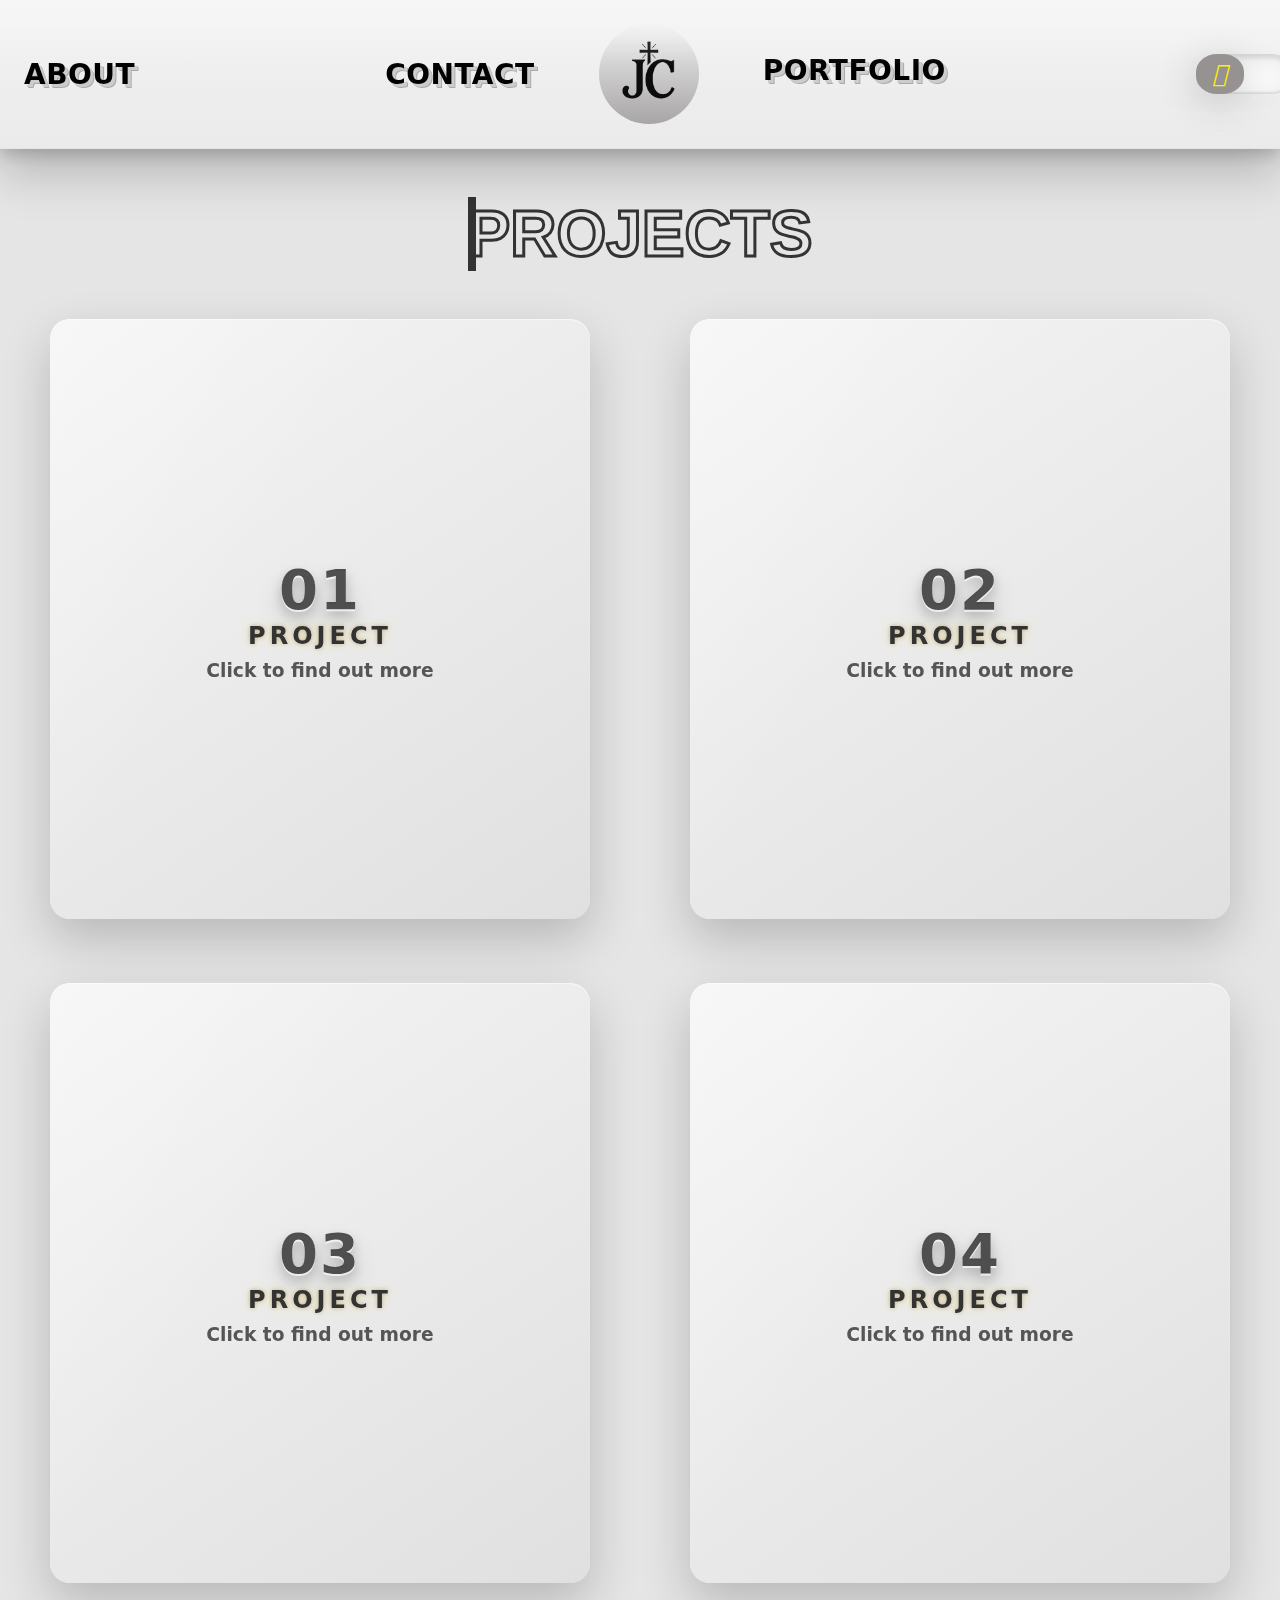
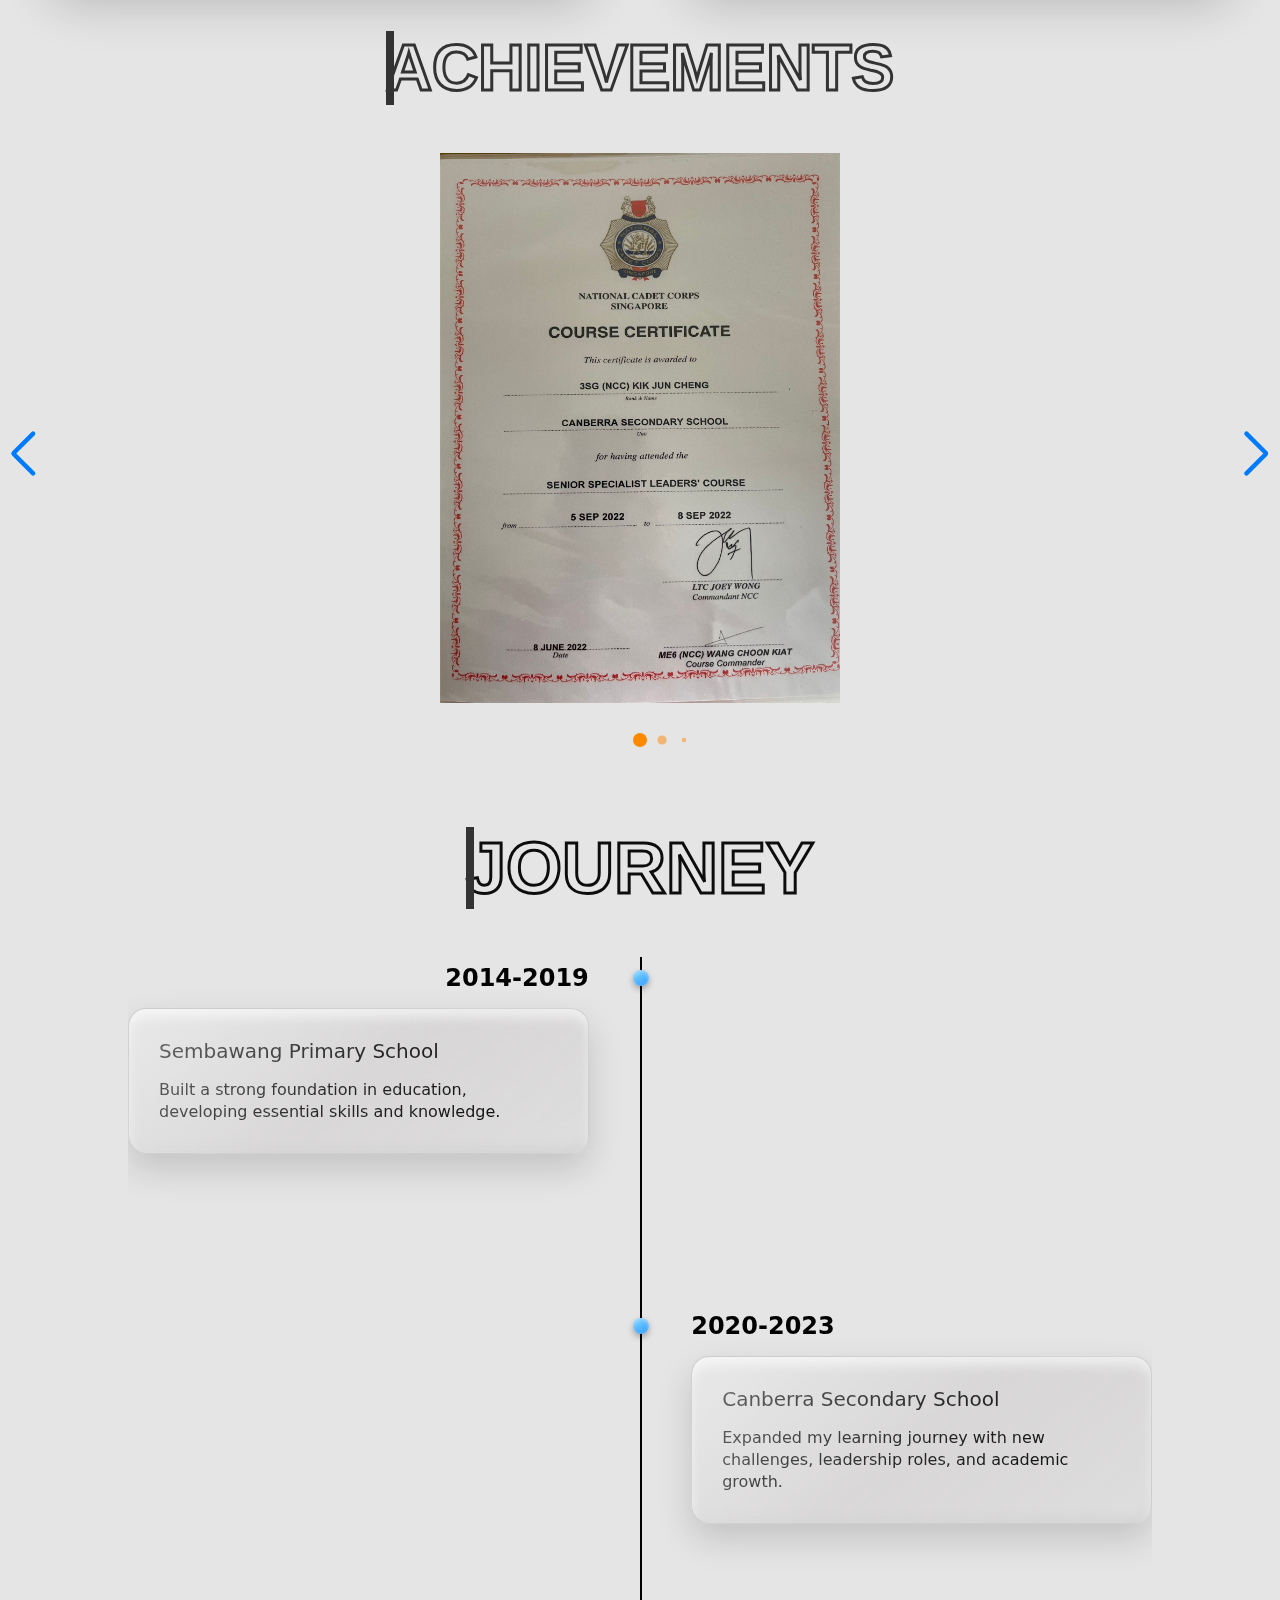
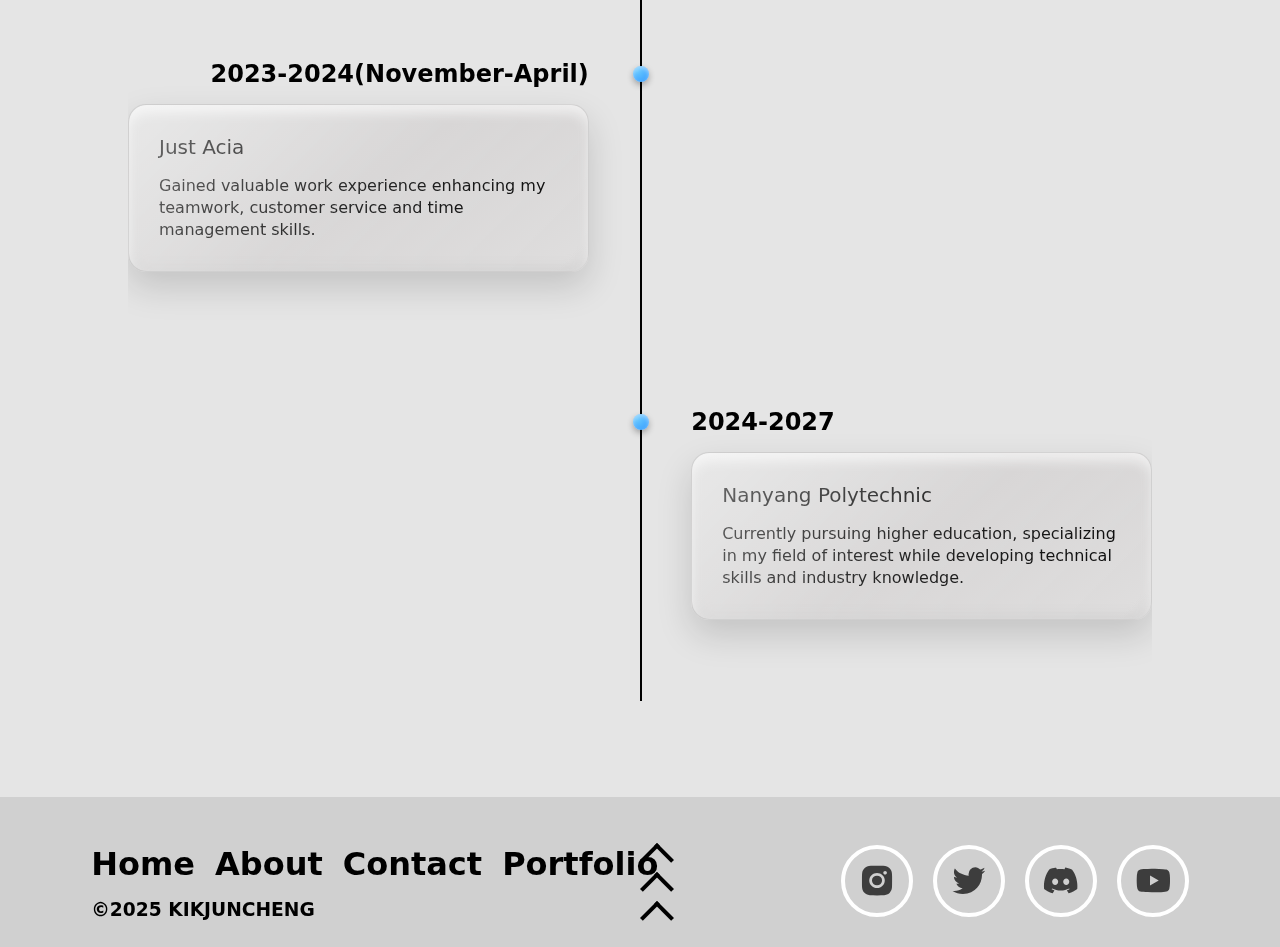
<file: PortfolioForEGL280/portfolio.html>
<!DOCTYPE html>
<html lang="en">

<head>
    <meta charset="UTF-8">
    <meta name="viewport" content="width=device-width, initial-scale=1.0">
    <title>Homepage</title>
    <link rel="stylesheet" href="style.css">
    <link rel="stylesheet" href="https://cdnjs.cloudflare.com/ajax/libs/font-awesome/6.1.2/css/all.min.css"
        integrity="sha512-1sCRPdkRXhBV2PBLUdRb4tMg1w2YPf37qatUFeS7zlBy7jJI8Lf4VHwWfZZfpXtYSLy85pkm9GaYVYMfw5BC1A=="
        crossorigin="anonymous" referrerpolicy="no-referrer" />
    <link rel="stylesheet" href="https://cdnjs.cloudflare.com/ajax/libs/font-awesome/4.7.0/css/font-awesome.min.css">

    <link rel="stylesheet" href="https://cdn.jsdelivr.net/npm/boxicons@2.1.4/css/boxicons.min.css">

    <link href="https://cdnjs.cloudflare.com/ajax/libs/font-awesome/5.15.4/css/all.min.css" rel="stylesheet">
    <link rel="stylesheet" href="https://cdn.jsdelivr.net/npm/boxicons@2.1.4/css/boxicons.min.css">
    <link rel="stylesheet" href="https://cdn.jsdelivr.net/npm/swiper@11/swiper-bundle.min.css">
</head>

<body>
    <!--Navigation-->
    <nav class="navbar">
        <div class="nav-left">
            <a href="#about">About</a>
            <a href="contact.html">Contact</a>
        </div>
        <div class="nav-center">
            <a href="index.html"><img src="images/JC_logo_in_gray_and_-removebg-preview.png" alt="logo" id="logo"></a>
        </div>
        <div class="nav-right">
            <a href="portfolio.html">Portfolio</a>
            <div class="btn">
                <div class="btn__indicator">
                    <div class="btn__icon-container">
                        <i class="btn__icon fa-solid"></i>
                    </div>
                </div>
            </div>
            

        </div>
    </nav>
    <!--Content-->
    <main>
        <article>
            <h1>PROJECTS</h1>
            <project>

                <div class="projects">

                    <div class="projectCard">

                        <div class="card-front">
                            <span class="projectNum">01</span>
                            <h2>PROJECT</h2>
                            <p class="clickMore">Click to find out more</p>
                        </div>
                        <div class="project" style="display:none;">

                            <a href="project1.html"><img src="images/Screenshot 2025-04-11 212211.png" alt=""
                                    class="projectImg"></a>
                            <h2 class="projectName">Snake Game</h2>
                            <div class="botColumn">
                                <div class="skillsUsed">
                                    <div class="skill">C#</div>
                                    <div class="skill">OOP</div>
                                </div>
                                <a href="project1.html"><button class="projectBtn">View My Project</button></a>
                            </div>

                        </div>
                        <!-- Back content -->
                    </div>

                    <div class="projectCard">

                        <div class="card-front">
                            <span class="projectNum">02</span>
                            <h2>PROJECT</h2>
                            <p class="clickMore">Click to find out more</p>
                        </div>
                        <div class="project" style="display: none;">
                            <a href="project2.html"><img src="images/EGL204&205Project.png" alt="" class="projectImg"></a>
                            <h2 class="projectName">Workshop Website</h2>
                            <div class="botColumn">
                                <div class="skillsUsed">
                                    <div class="skill">HTML</div>
                                    <div class="skill">JavaScript</div>
                                    <div class="skill">PHP</div>
                                    <div class="skill">SQL</div>
                                    <div class="skill">CSS</div>
                                </div>
                                <a href="project2.html"><button class="projectBtn">View My Project</button></a>
                            </div>

                        </div>


                    </div>

                </div>
                <div class="projects">

                    <div class="projectCard">

                        <div class="card-front">
                            <span class="projectNum">03</span>
                            <h2>PROJECT</h2>
                            <p class="clickMore">Click to find out more</p>
                        </div>
                        <div class="project" style="display:none;">

                            <a href="project3.html"><img src="images/Images_for_pastProjects1.jpg" alt=""
                                    class="projectImg"></a>
                            <h2 class="projectName">Music Visualisation</h2>
                            <div class="botColumn">
                                <div class="skillsUsed">
                                    <div class="skill">Python</div>
                                    <div class="skill">PyGame</div>
                                </div>
                                <a href="project3.html"><button class="projectBtn">View My Project</button></a>
                            </div>

                        </div>
                        <!-- Back content -->
                    </div>

                    <div class="projectCard">

                        <div class="card-front">
                            <span class="projectNum">04</span>
                            <h2>PROJECT</h2>
                            <p class="clickMore">Click to find out more</p>
                        </div>
                        <div class="project" style="display: none;">
                            <a href="project4.html"><img src="images/project4.png" alt="" class="projectImg"></a>
                            <h2 class="projectName">Workshop Website</h2>
                            <div class="botColumn">
                                <div class="skillsUsed">
                                    <div class="skill">HTML</div>
                                    <div class="skill">JavaScript</div>
                                    <div class="skill">CSS</div>
                                </div>
                                <a href="project4.html"><button class="projectBtn">View My Project</button></a>
                            </div>

                        </div>


                    </div>

                </div>
            </project>

        </article>

        <!-- Project modal -->

        <section>
            <h1>ACHIEVEMENTS</h1>
            <div class="container swiper">
                <div class="image-wrapper">
                    <ul class="image-list swiper-wrapper">
                        <li class="image1 swiper-slide">
                            <img src="images/Achievements1.jpg" alt="Achievements1" title="Achievements1">

                        </li>
                        <li class="image2 swiper-slide">
                            <img src="images/Achievements2.jpg" alt="Achievements2" title="Achievements2">

                        </li>
                        <li class="image3 swiper-slide">
                            <img src="images/Achievements3.jpg" alt="Achievements3" title="Achievements3">

                        </li>
                        <li class="image4 swiper-slide">
                            <img src="images/Achievements4.jpg" alt="Achievement4" title="Achievement4">

                        </li>
                        <li class="image5 swiper-slide">
                            <img src="images/Achievements5.jpg" alt="Achievement5" title="Achievement5">

                        </li>
                        <li class="image6 swiper-slide">
                            <img src="images/NYP_eCertificate1_page-0001.jpg" alt="NYP EGL 145 showcase certificate"
                                title="NYP certificate 1">

                        </li>
                        <li class="image7 swiper-slide">
                            <img src="images/NYP_eCertificate2_page-0001.jpg" alt="NYP EGL 137 showcase certificate"
                                title="NYP certificate 2">

                        </li>
                    </ul>
                    <div class="swiper-pagination"></div>


                    <div class="swiper-slide-button swiper-button-prev"></div>
                    <div class="swiper-slide-button swiper-button-next"></div>





                </div>

            </div>
        </section>
        <aside>
            <div class="title">
                <h1>JOURNEY</h1>
            </div>

            <div class="timeline-section">
                <div class="timeline-items">
                    <div class="timeline-item">
                        <img src="images/SembawangPrimarySchool.png" alt="primary school photo"
                            title="Sembawang Primary School Photo">
                        <div class="timeline-dot"></div>

                        <div class="timeline-date" id="odd1">2014-2019</div>

                        <div class="timeline-content">
                            <h3>Sembawang Primary School</h3>
                            <p>Built a strong foundation in education, developing essential skills and knowledge.</p>

                        </div>


                    </div>
                    <div class="timeline-item">
                        <img src="images/CanberraSecondarySchool.png" alt="secondary school photo"
                            title="Canberra Secondary School Photo">
                        <div class="timeline-dot"></div>

                        <div class="timeline-date">2020-2023</div>
                        <div class="timeline-content">
                            <h3>Canberra Secondary School</h3>
                            <p>Expanded my learning journey with new challenges, leadership roles, and academic growth.
                            </p>

                        </div>


                    </div>
                    <div class="timeline-item">
                        <img src="images/JustAcia.jpg" alt="Just Acia photo" title="Just Acia photo">
                        <div class="timeline-dot"></div>
                        <div class="timeline-date" id="odd2">2023-2024&#40;November-April&#41;</div>
                        <div class="timeline-content">
                            <h3>Just Acia</h3>
                            <p>Gained valuable work experience enhancing my teamwork, customer service and time
                                management skills.</p>


                        </div>


                    </div>
                    <div class="timeline-item">
                        <img src="images/NYPIandEGrpup2.png" alt="EGL171 group photo">
                        <div class="timeline-dot"></div>
                        <div class="timeline-date">2024-2027</div>
                        <div class="timeline-content">
                            <h3>Nanyang Polytechnic</h3>
                            <p>Currently pursuing higher education, specializing in my field of interest while
                                developing technical skills and industry knowledge.</p>

                        </div>


                    </div>

                </div>



            </div>
        </aside>


    </main>




    <footer>
        <div class="footer-container">
            <div class="copyright">

                <div class="header">
                    <a href="index.html">Home</a>
                    <a href="about.html">About</a>
                    <a href="contact.html">Contact</a>
                    <a href="portfolio.html">Portfolio</a>

                </div>
                <h1>&copy;2025 KIKJUNCHENG</h1>

            </div>
            <div class="arrow-up"> <a href="#"><span></span><span></span><span></span></a></div>
            <div class="second-half">


                <div class="socials-icon">


                    <div><a href="https://www.instagram.com/junchengtony/"><i class='bx bxl-instagram-alt'
                                alt="instagram" title="instagram"></i></a></div>
                    <div><a href="https://x.com/silenceinstinct"><i class='bx bxl-twitter' alt="twitter"
                                title="twitter"></i></a></div>
                    <div><a href="https://discord.com/channels/@me"><i class='bx bxl-discord-alt' title="discord"
                                alt="discord"></i></a></div>
                    <div><a href="https://www.youtube.com/channel/UCpuTy6rYlGNVQkRGHWN_R4A"><i class='bx bxl-youtube'
                                title="youtube" alt="youtube"></i></a></div>

                </div>


            </div>



        </div>


    </footer>


</body>
<script src="https://cdn.jsdelivr.net/npm/swiper@11/swiper-bundle.min.js"></script>
<script src="JavaScript/scriptForPortfolio1.js"></script>

<script src="JavaScript/scriptForPortfolio2.js"></script>
<script src="main.js"></script>

</html>
</file>
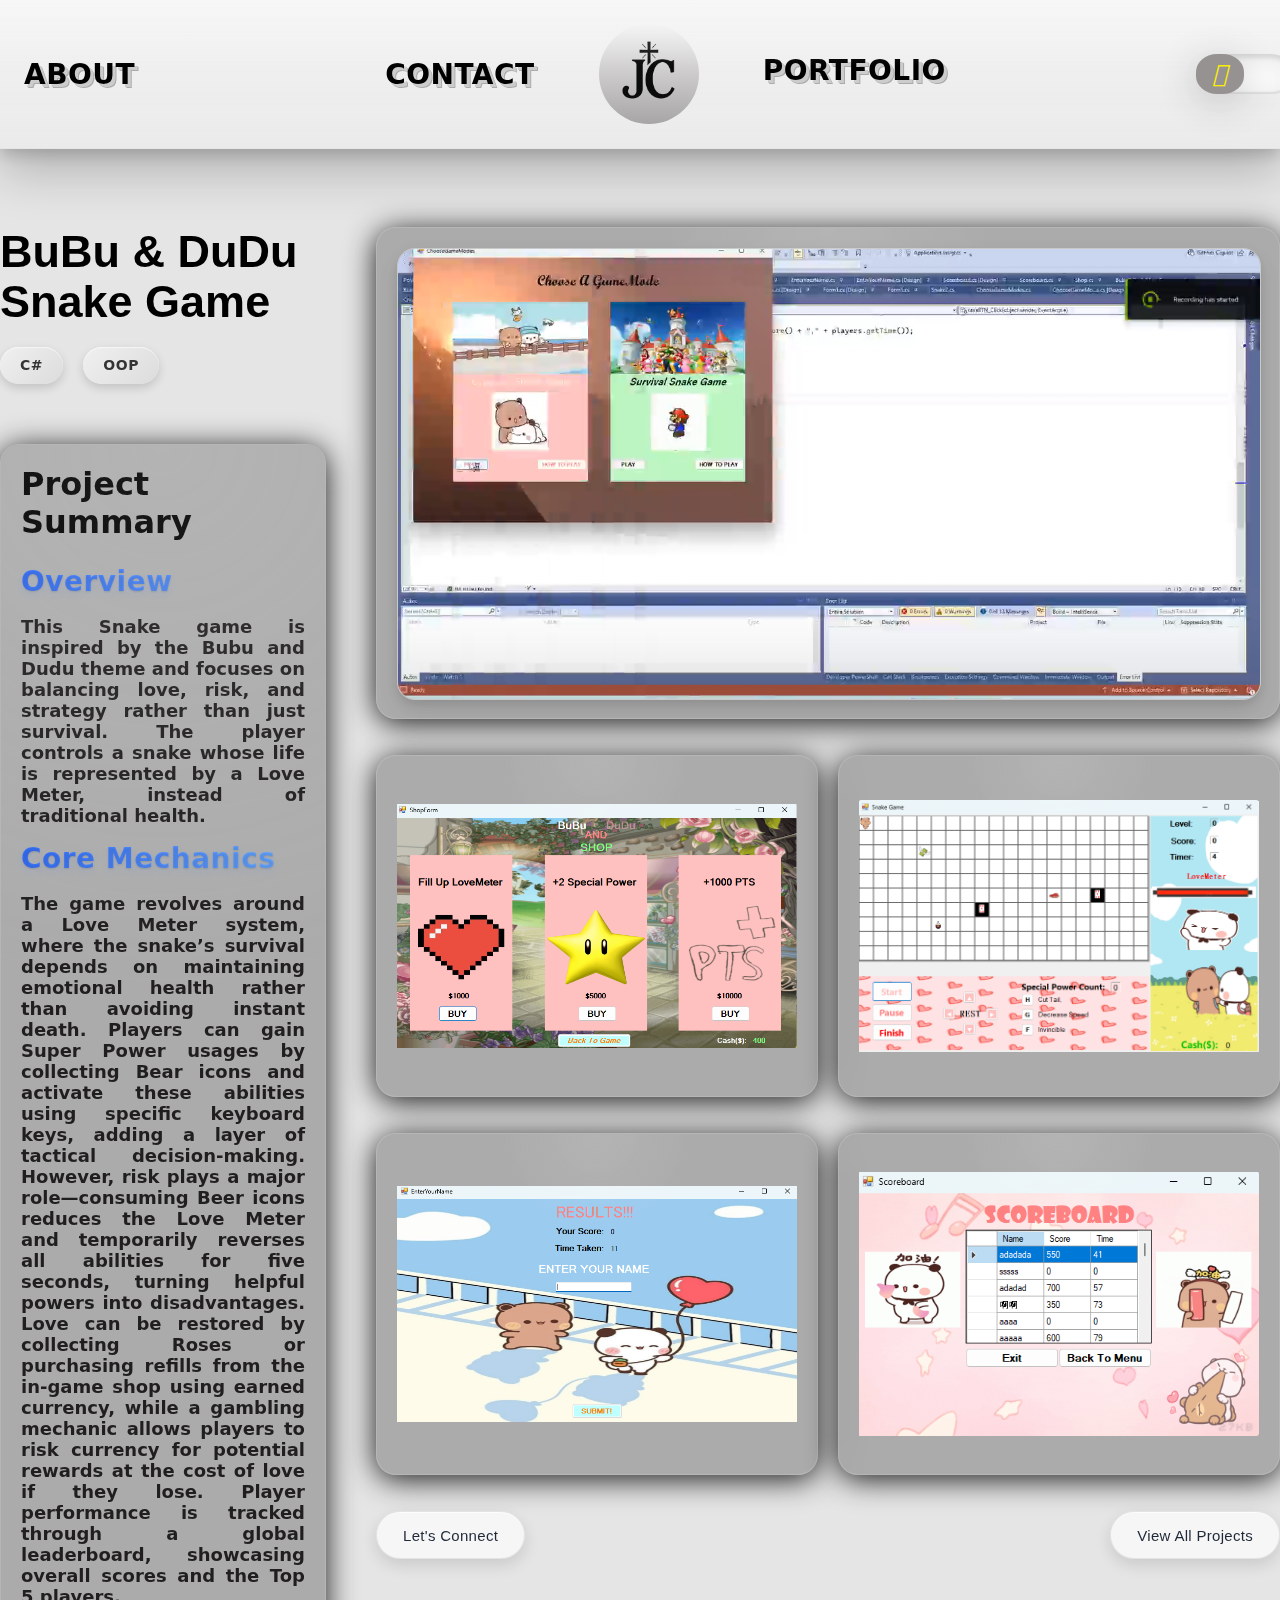
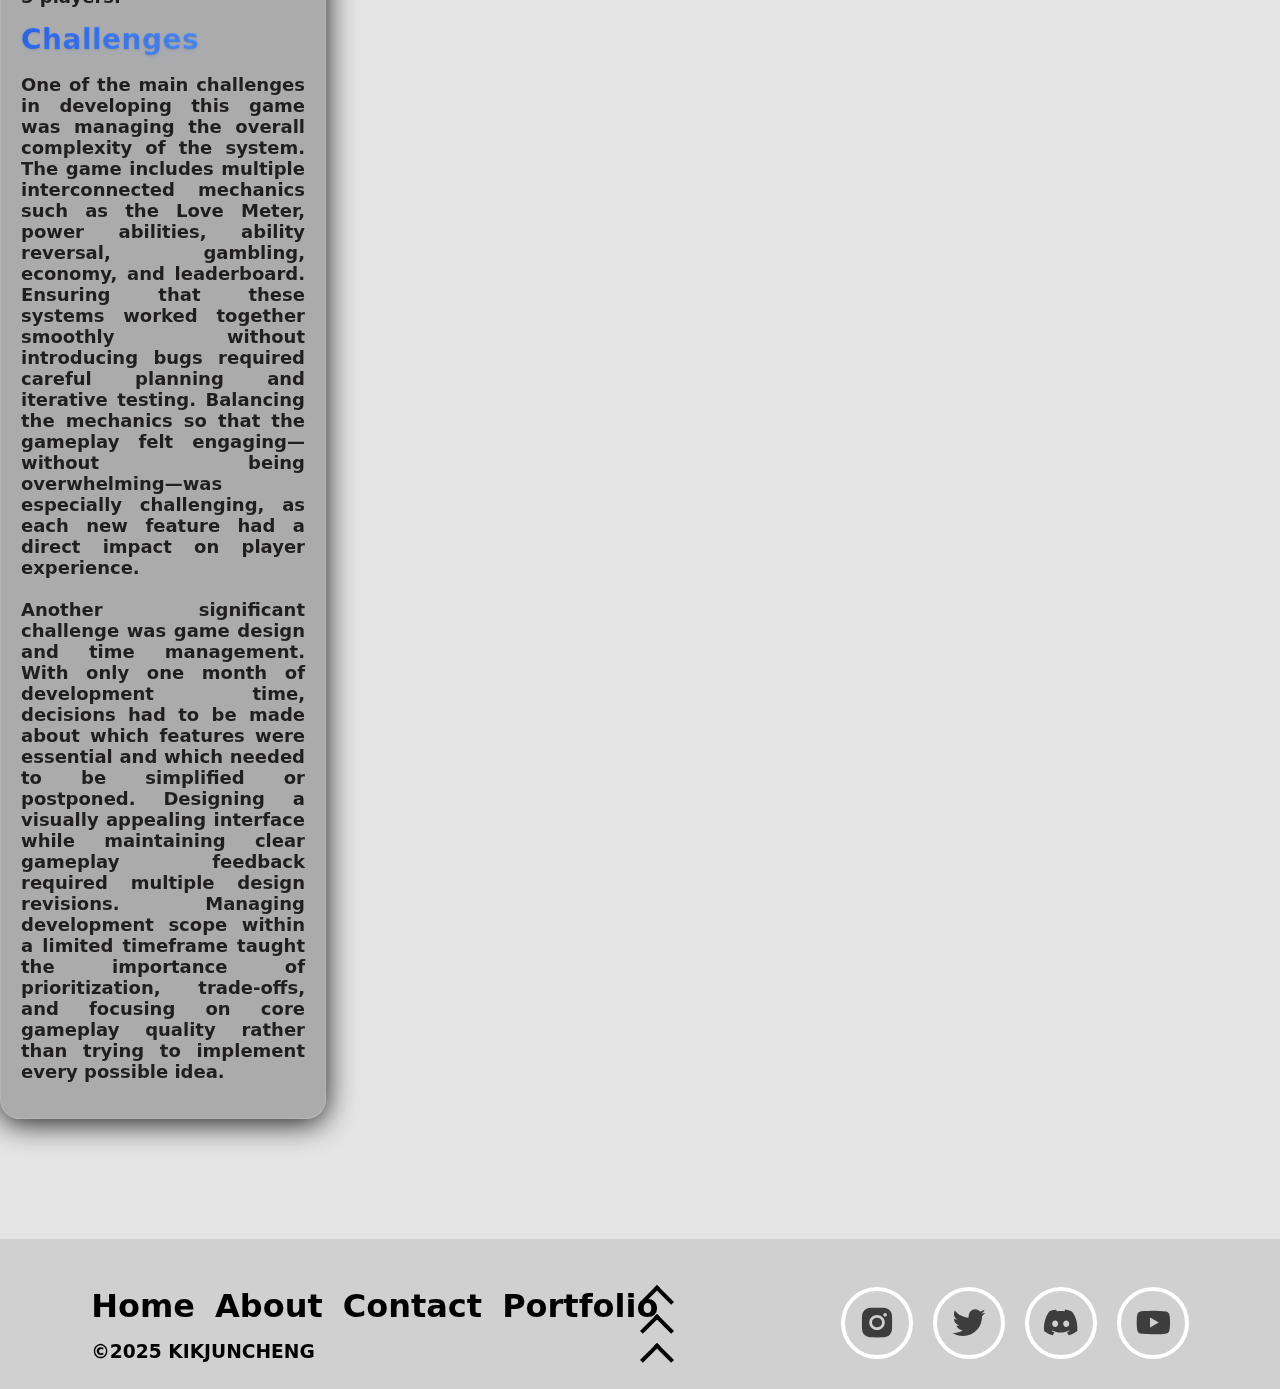
<file: PortfolioForEGL280/project1.html>
<!DOCTYPE html>
<html lang="en">

<head>
    <meta charset="UTF-8">
    <meta name="viewport" content="width=device-width, initial-scale=1.0">
    <title>Homepage</title>
    <link rel="stylesheet" href="style.css">
    <link rel="stylesheet" href="https://cdnjs.cloudflare.com/ajax/libs/font-awesome/6.1.2/css/all.min.css"
        integrity="sha512-1sCRPdkRXhBV2PBLUdRb4tMg1w2YPf37qatUFeS7zlBy7jJI8Lf4VHwWfZZfpXtYSLy85pkm9GaYVYMfw5BC1A=="
        crossorigin="anonymous" referrerpolicy="no-referrer" />
    <link rel="stylesheet" href="https://cdnjs.cloudflare.com/ajax/libs/font-awesome/4.7.0/css/font-awesome.min.css">

    <link rel="stylesheet" href="https://cdn.jsdelivr.net/npm/boxicons@2.1.4/css/boxicons.min.css">

    <link href="https://cdnjs.cloudflare.com/ajax/libs/font-awesome/5.15.4/css/all.min.css" rel="stylesheet">
    <link rel="stylesheet" href="https://cdn.jsdelivr.net/npm/boxicons@2.1.4/css/boxicons.min.css">
    <link rel="stylesheet" href="https://cdn.jsdelivr.net/npm/swiper@11/swiper-bundle.min.css">
</head>

<body>
    <!--Navigation-->
    <nav class="navbar">
        <div class="nav-left">
            <a href="#about">About</a>
            <a href="contact.html">Contact</a>
        </div>
        <div class="nav-center">
            <a href="index.html"><img src="images/JC_logo_in_gray_and_-removebg-preview.png" alt="logo" id="logo"></a>
        </div>
        <div class="nav-right">
            <a href="portfolio.html">Portfolio</a>
            <div class="btn">
                <div class="btn__indicator">
                    <div class="btn__icon-container">
                        <i class="btn__icon fa-solid"></i>
                    </div>
                </div>
            </div>

        </div>
    </nav>
    <!--Content-->
    <main>
        <section class="topSection">
            <div class="leftSide">

                <span class="titleForProject">BuBu & DuDu<br>Snake Game</span>
                <div class="skillsForProject1">
                    <div class="skillForProject1">C#</div>
                    <div class="skillForProject1">OOP</div>
                </div>

                <div class="premium-box">
                    <h2 class="subtitleForProject">Project Summary</h2>
                    <h3 class="overview">Overview</h3>
                    <p class="projectOverview">This Snake game is inspired by the Bubu and Dudu theme and focuses on
                        balancing love, risk, and
                        strategy rather than just survival. The player controls a snake whose life is represented by a
                        Love Meter, instead of traditional health.</p>
                    <h3 class="overview">Core Mechanics</h3>
                    <p class="projectOverview">
                        The game revolves around a Love Meter system, where the snake’s survival depends on maintaining
                        emotional health rather than avoiding instant death. Players can gain Super Power usages by
                        collecting Bear icons and activate these abilities using specific keyboard keys, adding a layer
                        of tactical decision-making. However, risk plays a major role—consuming Beer icons reduces the
                        Love Meter and temporarily reverses all abilities for five seconds, turning helpful powers into
                        disadvantages. Love can be restored by collecting Roses or purchasing refills from the in-game
                        shop using earned currency, while a gambling mechanic allows players to risk currency for
                        potential rewards at the cost of love if they lose. Player performance is tracked through a
                        global leaderboard, showcasing overall scores and the Top 5 players.
                    </p>
                    <h3 class="overview">Challenges</h3>
                    <p class="projectOverview">One of the main challenges in developing this game was managing the
                        overall complexity of the
                        system. The game includes multiple interconnected mechanics such as the Love Meter, power
                        abilities, ability reversal, gambling, economy, and leaderboard. Ensuring that these systems
                        worked together smoothly without introducing bugs required careful planning and iterative
                        testing. Balancing the mechanics so that the gameplay felt engaging—without being
                        overwhelming—was especially challenging, as each new feature had a direct impact on player
                        experience.
                        <br>
                        <br>
                        Another significant challenge was game design and time management. With only one month of
                        development time, decisions had to be made about which features were essential and which needed
                        to be simplified or postponed. Designing a visually appealing interface while maintaining clear
                        gameplay feedback required multiple design revisions. Managing development scope within a
                        limited timeframe taught the importance of prioritization, trade-offs, and focusing on core
                        gameplay quality rather than trying to implement every possible idea.
                    </p>
                </div>

            </div>
            <div class="rightSide">
                <div class="projectContent">
                    <div class="video">
                        <video controls autoplay muted loop playsinline>
                            <source src="video/Project1Video.mp4" type="video/mp4">
                            Your browser does not support the video tag.
                        </video>

                    </div>

                    <div class="photosOfProject">
                        <div class="photos"><img src="images/Project1Image1.png" alt=""></div>
                        <div class="photos"><img src="images/Project1Image2.png" alt=""></div>
                    </div>
                    <div class="photosOfProject">
                        <div class="photos"><img src="images/Project1Image3.png" alt=""></div>
                        <div class="photos"><img src="images/Project1Image4.png" alt=""></div>
                    </div>
                    <div class="ProjectButtons">
                        <a href="contact.html"><button class="projectBtns">Let's Connect</button></a>
                        <a href="portfolio.html"><button class="projectBtns">View All Projects</button></a>
                    </div>
                </div>

            </div>

        </section>
        <section class="middleSection">

        </section>
        <section class="bottomSection">

        </section>


    </main>




    <footer>
        <div class="footer-container">
            <div class="copyright">

                <div class="header">
                    <a href="index.html">Home</a>
                    <a href="about.html">About</a>
                    <a href="contact.html">Contact</a>
                    <a href="portfolio.html">Portfolio</a>

                </div>
                <h1>&copy;2025 KIKJUNCHENG</h1>

            </div>
            <div class="arrow-up"> <a href="#"><span></span><span></span><span></span></a></div>
            <div class="second-half">


                <div class="socials-icon">


                    <div><a href="https://www.instagram.com/junchengtony/"><i class='bx bxl-instagram-alt'
                                alt="instagram" title="instagram"></i></a></div>
                    <div><a href="https://x.com/silenceinstinct"><i class='bx bxl-twitter' alt="twitter"
                                title="twitter"></i></a></div>
                    <div><a href="https://discord.com/channels/@me"><i class='bx bxl-discord-alt' title="discord"
                                alt="discord"></i></a></div>
                    <div><a href="https://www.youtube.com/channel/UCpuTy6rYlGNVQkRGHWN_R4A"><i class='bx bxl-youtube'
                                title="youtube" alt="youtube"></i></a></div>

                </div>


            </div>



        </div>


    </footer>


</body>
<script src="https://cdn.jsdelivr.net/npm/swiper@11/swiper-bundle.min.js"></script>

<script src="main.js"></script>

</html>
</file>
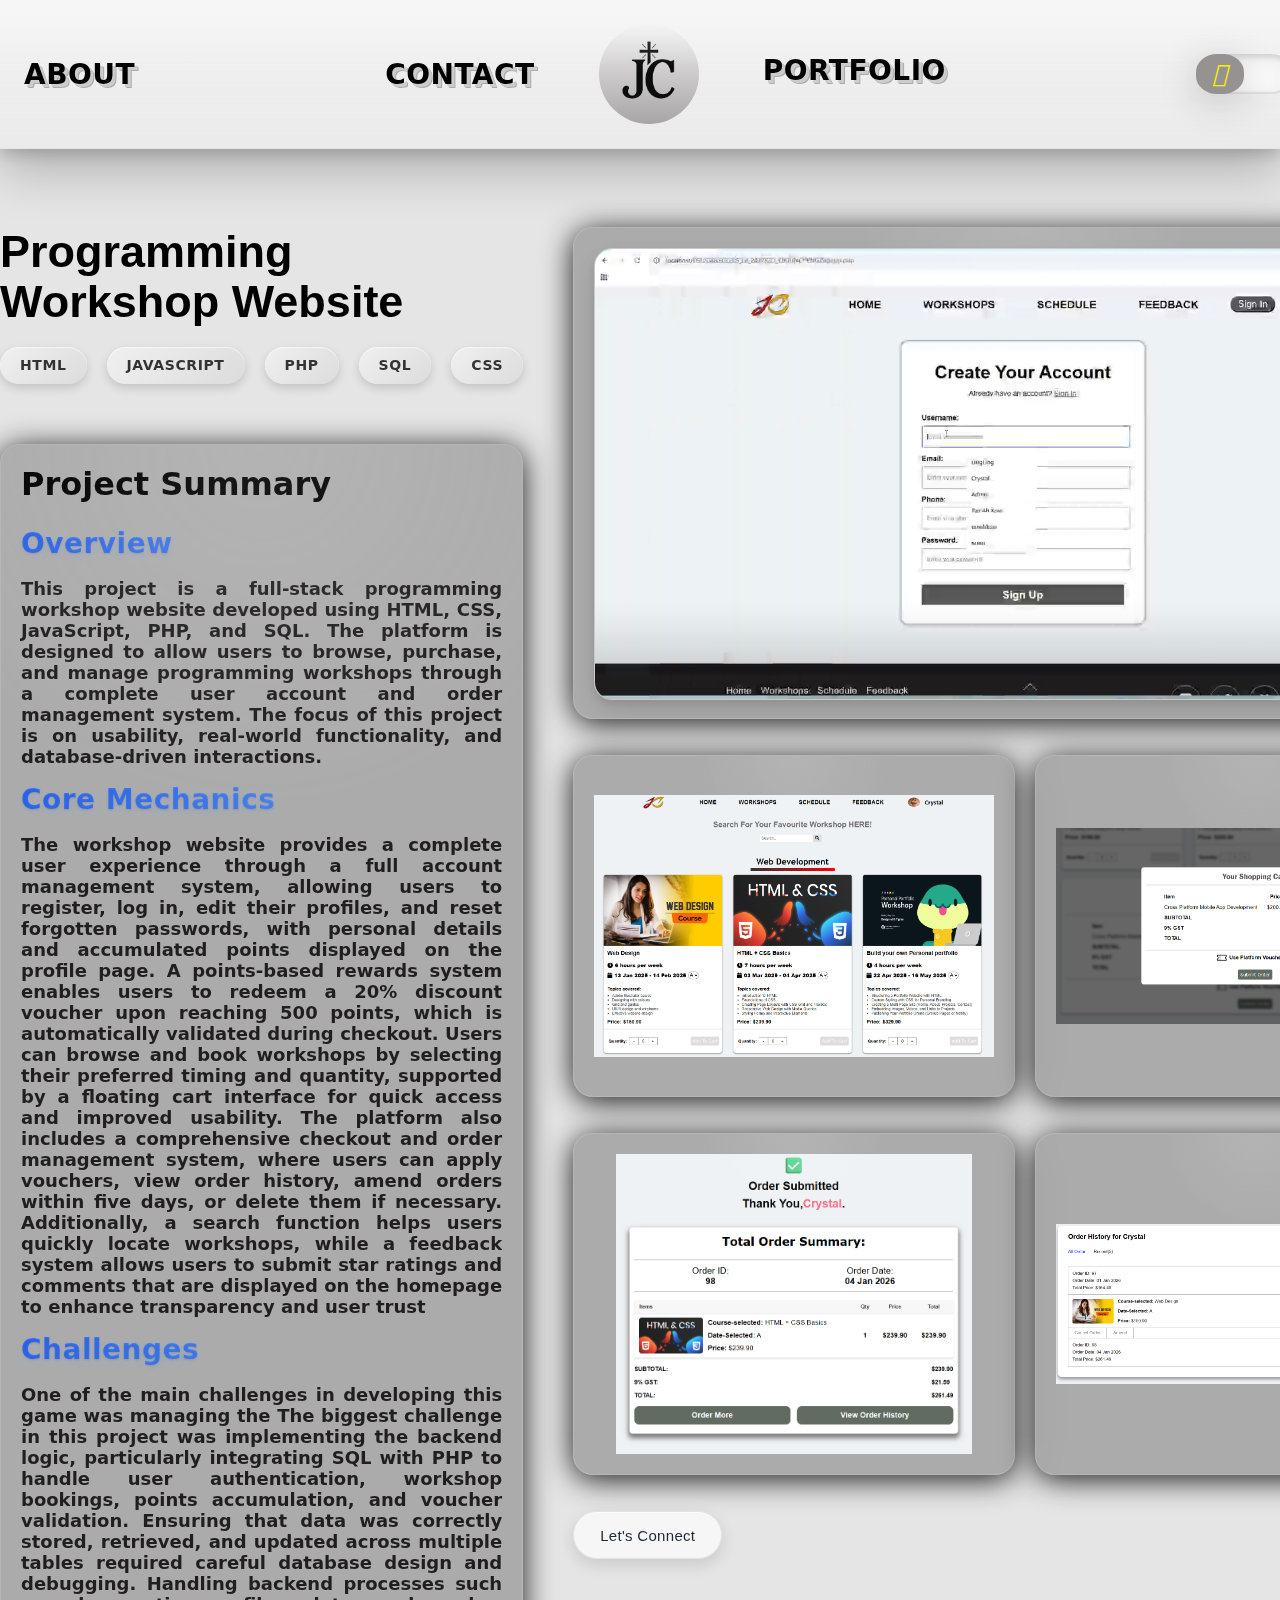
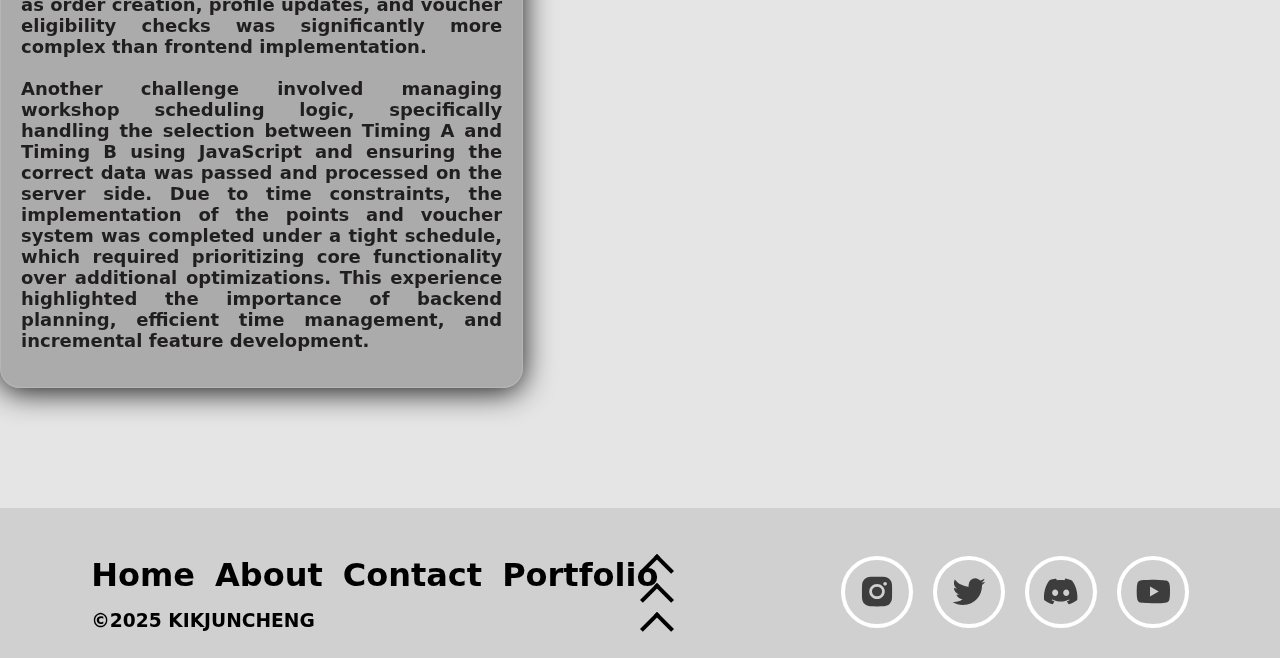
<file: PortfolioForEGL280/project2.html>
<!DOCTYPE html>
<html lang="en">

<head>
    <meta charset="UTF-8">
    <meta name="viewport" content="width=device-width, initial-scale=1.0">
    <title>Homepage</title>
    <link rel="stylesheet" href="style.css">
    <link rel="stylesheet" href="https://cdnjs.cloudflare.com/ajax/libs/font-awesome/6.1.2/css/all.min.css"
        integrity="sha512-1sCRPdkRXhBV2PBLUdRb4tMg1w2YPf37qatUFeS7zlBy7jJI8Lf4VHwWfZZfpXtYSLy85pkm9GaYVYMfw5BC1A=="
        crossorigin="anonymous" referrerpolicy="no-referrer" />
    <link rel="stylesheet" href="https://cdnjs.cloudflare.com/ajax/libs/font-awesome/4.7.0/css/font-awesome.min.css">

    <link rel="stylesheet" href="https://cdn.jsdelivr.net/npm/boxicons@2.1.4/css/boxicons.min.css">

    <link href="https://cdnjs.cloudflare.com/ajax/libs/font-awesome/5.15.4/css/all.min.css" rel="stylesheet">
    <link rel="stylesheet" href="https://cdn.jsdelivr.net/npm/boxicons@2.1.4/css/boxicons.min.css">
    <link rel="stylesheet" href="https://cdn.jsdelivr.net/npm/swiper@11/swiper-bundle.min.css">
</head>

<body>
    <!--Navigation-->
    <nav class="navbar">
        <div class="nav-left">
            <a href="#about">About</a>
            <a href="contact.html">Contact</a>
        </div>
        <div class="nav-center">
            <a href="index.html"><img src="images/JC_logo_in_gray_and_-removebg-preview.png" alt="logo" id="logo"></a>
        </div>
        <div class="nav-right">
            <a href="portfolio.html">Portfolio</a>
            <div class="btn">
                <div class="btn__indicator">
                    <div class="btn__icon-container">
                        <i class="btn__icon fa-solid"></i>
                    </div>
                </div>
            </div>

        </div>
    </nav>
    <!--Content-->
    <main>
        <section class="topSection">
            <div class="leftSide">

                <span class="titleForProject">Programming <br>Workshop Website</span>
                <div class="skillsForProject1">
                    <div class="skillForProject1">HTML</div>
                    <div class="skillForProject1">JavaScript</div>
                    <div class="skillForProject1">PHP</div>
                    <div class="skillForProject1">SQL</div>
                    <div class="skillForProject1">CSS</div>
                </div>

                <div class="premium-box">
                    <h2 class="subtitleForProject">Project Summary</h2>
                    <h3 class="overview">Overview</h3>
                    <p class="projectOverview">This project is a full-stack programming workshop website developed using
                        HTML, CSS, JavaScript, PHP, and SQL. The platform is designed to allow users to browse,
                        purchase, and manage programming workshops through a complete user account and order management
                        system. The focus of this project is on usability, real-world functionality, and database-driven
                        interactions.</p>
                    <h3 class="overview">Core Mechanics</h3>
                    <p class="projectOverview">
                        The workshop website provides a complete user experience through a full account management
                        system, allowing users to register, log in, edit their profiles, and reset forgotten passwords,
                        with personal details and accumulated points displayed on the profile page. A points-based
                        rewards system enables users to redeem a 20% discount voucher upon reaching 500 points, which is
                        automatically validated during checkout. Users can browse and book workshops by selecting their
                        preferred timing and quantity, supported by a floating cart interface for quick access and
                        improved usability. The platform also includes a comprehensive checkout and order management
                        system, where users can apply vouchers, view order history, amend orders within five days, or
                        delete them if necessary. Additionally, a search function helps users quickly locate workshops,
                        while a feedback system allows users to submit star ratings and comments that are displayed on
                        the homepage to enhance transparency and user trust
                    </p>
                    <h3 class="overview">Challenges</h3>
                    <p class="projectOverview">One of the main challenges in developing this game was managing the
                        The biggest challenge in this project was implementing the backend logic, particularly
                        integrating SQL with PHP to handle user authentication, workshop bookings, points accumulation,
                        and voucher validation. Ensuring that data was correctly stored, retrieved, and updated across
                        multiple tables required careful database design and debugging. Handling backend processes such
                        as order creation, profile updates, and voucher eligibility checks was significantly more
                        complex than frontend implementation.
                        <br>
                        <br>
                        Another challenge involved managing workshop scheduling logic, specifically handling the
                        selection between Timing A and Timing B using JavaScript and ensuring the correct data was
                        passed and processed on the server side. Due to time constraints, the implementation of the
                        points and voucher system was completed under a tight schedule, which required prioritizing core
                        functionality over additional optimizations. This experience highlighted the importance of
                        backend planning, efficient time management, and incremental feature development.
                    </p>
                </div>

            </div>
            <div class="rightSide">
                <div class="projectContent">
                    <div class="video">
                        <video controls autoplay muted loop playsinline>
                            <source src="video/Project2Video.mp4" type="video/mp4">
                            Your browser does not support the video tag.
                        </video>
                    </div>
                    <div class="photosOfProject">
                        <div class="photos">
                            <img src="images/Project2Image1.png" alt="Project2Image1">
                        </div>
                        <div class="photos">
                            <img src="images/Project2Image2.png" alt="Project2Image2">
                        </div>
                    </div>
                    <div class="photosOfProject">
                        <div class="photos">
                            <img src="images/Project2Image3.png" alt="Project2Image3">
                        </div>
                        <div class="photos">
                            <img src="images/Project2Image4.png" alt="Project2Image4">
                        </div>
                    </div>
                    <div class="ProjectButtons">
                        <a href="contact.html"><button class="projectBtns">Let's Connect</button></a>
                        <a href="portfolio.html"><button class="projectBtns">View All Projects</button></a>
                    </div>
                </div>


            </div>

        </section>
        <section class="middleSection">

        </section>
        <section class="bottomSection">

        </section>


    </main>




    <footer>
        <div class="footer-container">
            <div class="copyright">

                <div class="header">
                    <a href="index.html">Home</a>
                    <a href="about.html">About</a>
                    <a href="contact.html">Contact</a>
                    <a href="portfolio.html">Portfolio</a>

                </div>
                <h1>&copy;2025 KIKJUNCHENG</h1>

            </div>
            <div class="arrow-up"> <a href="#"><span></span><span></span><span></span></a></div>
            <div class="second-half">


                <div class="socials-icon">


                    <div><a href="https://www.instagram.com/junchengtony/"><i class='bx bxl-instagram-alt'
                                alt="instagram" title="instagram"></i></a></div>
                    <div><a href="https://x.com/silenceinstinct"><i class='bx bxl-twitter' alt="twitter"
                                title="twitter"></i></a></div>
                    <div><a href="https://discord.com/channels/@me"><i class='bx bxl-discord-alt' title="discord"
                                alt="discord"></i></a></div>
                    <div><a href="https://www.youtube.com/channel/UCpuTy6rYlGNVQkRGHWN_R4A"><i class='bx bxl-youtube'
                                title="youtube" alt="youtube"></i></a></div>

                </div>


            </div>



        </div>


    </footer>


</body>
<script src="https://cdn.jsdelivr.net/npm/swiper@11/swiper-bundle.min.js"></script>

<script src="main.js"></script>

</html>
</file>
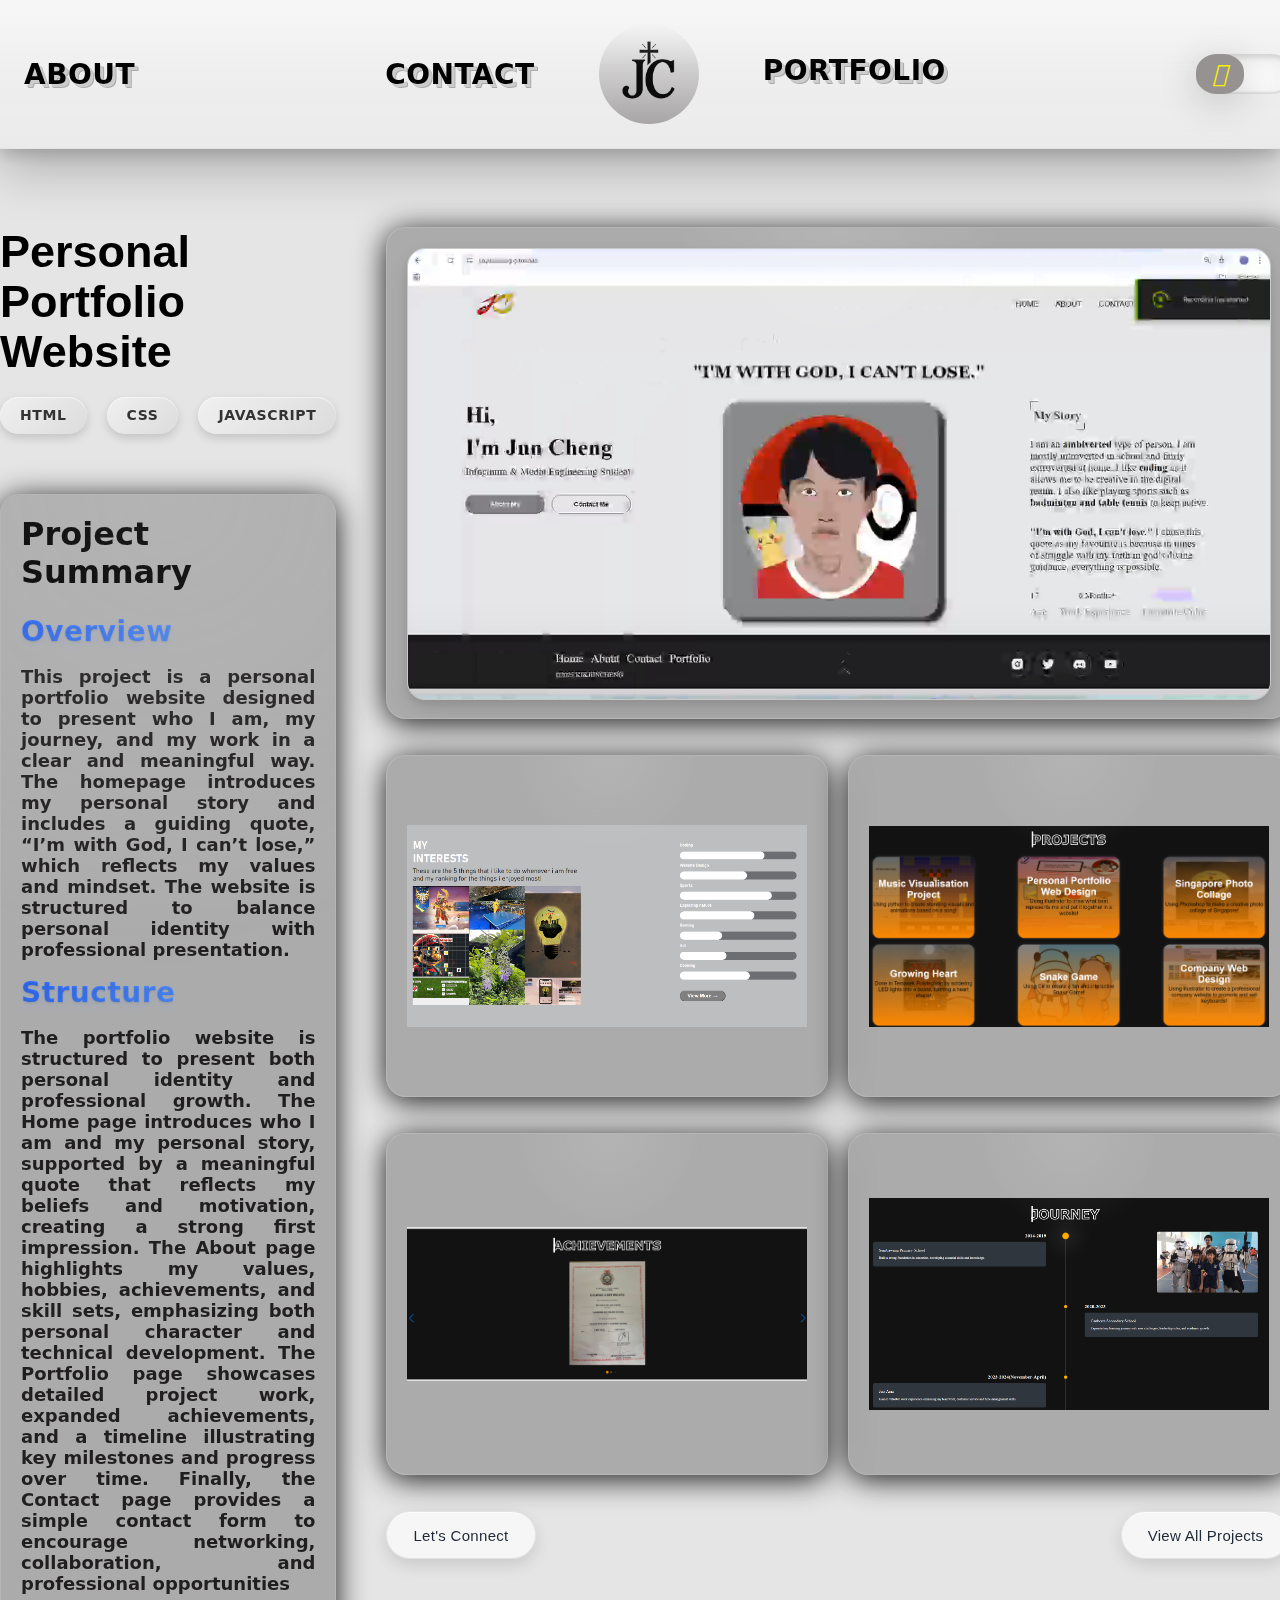
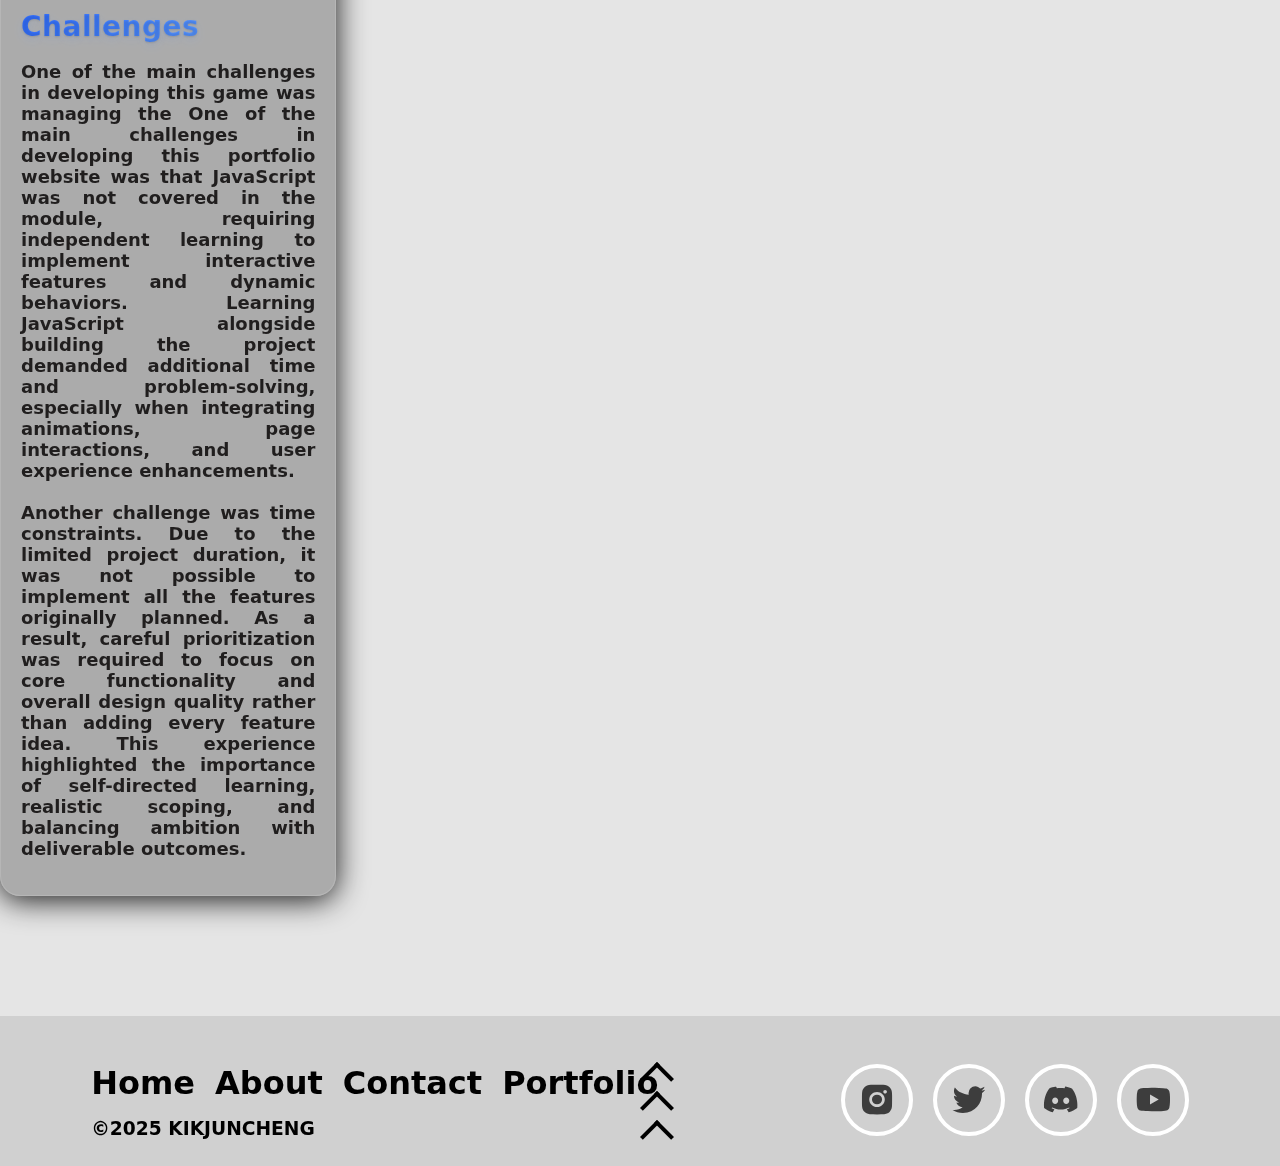
<file: PortfolioForEGL280/project4.html>
<!DOCTYPE html>
<html lang="en">

<head>
    <meta charset="UTF-8">
    <meta name="viewport" content="width=device-width, initial-scale=1.0">
    <title>Homepage</title>
    <link rel="stylesheet" href="style.css">
    <link rel="stylesheet" href="https://cdnjs.cloudflare.com/ajax/libs/font-awesome/6.1.2/css/all.min.css"
        integrity="sha512-1sCRPdkRXhBV2PBLUdRb4tMg1w2YPf37qatUFeS7zlBy7jJI8Lf4VHwWfZZfpXtYSLy85pkm9GaYVYMfw5BC1A=="
        crossorigin="anonymous" referrerpolicy="no-referrer" />
    <link rel="stylesheet" href="https://cdnjs.cloudflare.com/ajax/libs/font-awesome/4.7.0/css/font-awesome.min.css">

    <link rel="stylesheet" href="https://cdn.jsdelivr.net/npm/boxicons@2.1.4/css/boxicons.min.css">

    <link href="https://cdnjs.cloudflare.com/ajax/libs/font-awesome/5.15.4/css/all.min.css" rel="stylesheet">
    <link rel="stylesheet" href="https://cdn.jsdelivr.net/npm/boxicons@2.1.4/css/boxicons.min.css">
    <link rel="stylesheet" href="https://cdn.jsdelivr.net/npm/swiper@11/swiper-bundle.min.css">
</head>

<body>
    <!--Navigation-->
    <nav class="navbar">
        <div class="nav-left">
            <a href="#about">About</a>
            <a href="contact.html">Contact</a>
        </div>
        <div class="nav-center">
            <a href="index.html"><img src="images/JC_logo_in_gray_and_-removebg-preview.png" alt="logo" id="logo"></a>
        </div>
        <div class="nav-right">
            <a href="portfolio.html">Portfolio</a>
            <div class="btn">
                <div class="btn__indicator">
                    <div class="btn__icon-container">
                        <i class="btn__icon fa-solid"></i>
                    </div>
                </div>
            </div>

        </div>
    </nav>
    <!--Content-->
    <main>
        <section class="topSection">
            <div class="leftSide">

                <span class="titleForProject">Personal<br>Portfolio Website</span>
                <div class="skillsForProject1">
                    <div class="skillForProject1">HTML</div>
                    <div class="skillForProject1">CSS</div>
                    <div class="skillForProject1">JavaScript</div>
                </div>

                <div class="premium-box">
                    <h2 class="subtitleForProject">Project Summary</h2>
                    <h3 class="overview">Overview</h3>
                    <p class="projectOverview">This project is a personal portfolio website designed to present who I
                        am, my journey, and my work in a clear and meaningful way. The homepage introduces my personal
                        story and includes a guiding quote, “I’m with God, I can’t lose,” which reflects my values and
                        mindset. The website is structured to balance personal identity with professional presentation.
                    </p>
                    <h3 class="overview">Structure</h3>
                    <p class="projectOverview">
                        The portfolio website is structured to present both personal identity and professional growth.
                        The Home page introduces who I am and my personal story, supported by a meaningful quote that
                        reflects my beliefs and motivation, creating a strong first impression. The About page
                        highlights my values, hobbies, achievements, and skill sets, emphasizing both personal character
                        and technical development. The Portfolio page showcases detailed project work, expanded
                        achievements, and a timeline illustrating key milestones and progress over time. Finally, the
                        Contact page provides a simple contact form to encourage networking, collaboration, and
                        professional opportunities
                    </p>
                    <h3 class="overview">Challenges</h3>
                    <p class="projectOverview">One of the main challenges in developing this game was managing the
                        One of the main challenges in developing this portfolio website was that JavaScript was not
                        covered in the module, requiring independent learning to implement interactive features and
                        dynamic behaviors. Learning JavaScript alongside building the project demanded additional time
                        and problem-solving, especially when integrating animations, page interactions, and user
                        experience enhancements.
                        <br>
                        <br>
                        Another challenge was time constraints. Due to the limited project duration, it was not possible
                        to implement all the features originally planned. As a result, careful prioritization was
                        required to focus on core functionality and overall design quality rather than adding every
                        feature idea. This experience highlighted the importance of self-directed learning, realistic
                        scoping, and balancing ambition with deliverable outcomes.
                    </p>
                </div>

            </div>
            <div class="rightSide">
                <div class="projectContent">
                    <div class="video">
                        <video controls autoplay muted loop playsinline>
                            <source src="video/Project4Video.mp4" type="video/mp4">
                            Your browser does not support the video tag.
                        </video>
                    </div>
                    <div class="photosOfProject">
                        <div class="photos">
                            <img src="images/Project4Image1.png" alt="">
                        </div>
                        <div class="photos">
                            <img src="images/Project4Image2.png" alt="">
                        </div>
                    </div>
                    <div class="photosOfProject">
                        <div class="photos">
                            <img src="images/Project4Image3.png" alt="">
                        </div>
                        <div class="photos">
                            <img src="images/Project4Image4.png" alt="">
                        </div>
                    </div>
                    <div class="ProjectButtons">
                        <a href="contact.html"><button class="projectBtns">Let's Connect</button></a>
                        <a href="portfolio.html"><button class="projectBtns">View All Projects</button></a>
                    </div>
                </div>

            </div>

        </section>
        <section class="middleSection">

        </section>
        <section class="bottomSection">

        </section>


    </main>




    <footer>
        <div class="footer-container">
            <div class="copyright">

                <div class="header">
                    <a href="index.html">Home</a>
                    <a href="about.html">About</a>
                    <a href="contact.html">Contact</a>
                    <a href="portfolio.html">Portfolio</a>

                </div>
                <h1>&copy;2025 KIKJUNCHENG</h1>

            </div>
            <div class="arrow-up"> <a href="#"><span></span><span></span><span></span></a></div>
            <div class="second-half">


                <div class="socials-icon">


                    <div><a href="https://www.instagram.com/junchengtony/"><i class='bx bxl-instagram-alt'
                                alt="instagram" title="instagram"></i></a></div>
                    <div><a href="https://x.com/silenceinstinct"><i class='bx bxl-twitter' alt="twitter"
                                title="twitter"></i></a></div>
                    <div><a href="https://discord.com/channels/@me"><i class='bx bxl-discord-alt' title="discord"
                                alt="discord"></i></a></div>
                    <div><a href="https://www.youtube.com/channel/UCpuTy6rYlGNVQkRGHWN_R4A"><i class='bx bxl-youtube'
                                title="youtube" alt="youtube"></i></a></div>

                </div>


            </div>



        </div>


    </footer>


</body>
<script src="https://cdn.jsdelivr.net/npm/swiper@11/swiper-bundle.min.js"></script>

<script src="main.js"></script>

</html>
</file>
<file: style.css>
:root {
    /* COLORS */
    --color: #9176FF;
    --dark-color: #2b2b2b;
    --dark-icon-color: #fff;
    --light-color: #fff;
    --light-icon-color: #faee06;
    --dark-container-color: rgb(100, 99, 99);
    --accent: #f3ed3a;
    --bg-light: #e5e5e5;
    --bg-dark: #2b2b2b;
    --text-light: #111;
    --text-dark: #f2f2f2;
    --brw: 1px;
    /* border width */
    --brd: rgba(255, 255, 255, 0.12);
    /* border color with alpha */
    --bg: 0, 0, 0;
    /* RGB for background */
    --alpha-bg: 0.25;
    /* background transparency */
    --rd: 20px;
    /* border radius */
    --shd: 0 4px 30px rgba(0, 0, 0, 0.9);
    /* main shadow */
    --gradient: none;
    /* optional overlay gradient */
    --backdrop-filter: blur(20px);
}

* {
    margin: 0;
    padding: 0;
}

body {
    background-color: #e5e5e5;
    font-family: 'Inter', system-ui, sans-serif;
    font-weight: bold;

}

nav {
    position: sticky;
    top: 0;
    z-index: 1000;

    /* Matte light surface */
    background: linear-gradient(180deg,
            rgba(245, 245, 245, 0.813),
            rgba(235, 235, 235, 0.92));

    backdrop-filter: blur(10px) saturate(1.05);
    -webkit-backdrop-filter: blur(10px) saturate(1.05);

    /* Soft, grounded depth */
    box-shadow:
        0 4px 10px rgba(0, 0, 0, 0.12),
        0 14px 32px rgba(0, 0, 0, 0.18),
        inset 0 1px 0 rgba(255, 255, 255, 0.65),
        inset 0 -6px 12px rgba(0, 0, 0, 0.06);

    border-bottom: 1px solid rgba(0, 0, 0, 0.06);

    transition:
        box-shadow 0.35s ease,
        backdrop-filter 0.35s ease;
}



nav::before {
    content: "";
    position: absolute;
    inset: 0;
    pointer-events: none;

    background: linear-gradient(to bottom,
            rgba(255, 255, 255, 0.35),
            transparent 45%);
}



nav:hover {
    box-shadow:
        0 6px 14px rgba(0, 0, 0, 0.16),
        0 22px 46px rgba(0, 0, 0, 0.22);
}


.premium-box {
    background: rgba(var(--bg), var(--alpha-bg));
    /* transparent dark background */
    border-radius: var(--rd);
    border: var(--brw) solid var(--brd);
    backdrop-filter: var(--backdrop-filter);
    -webkit-backdrop-filter: var(--backdrop-filter);
    /* Safari support */
    box-shadow: var(--shd);
    padding: 20px;
    color: #fff;
    max-width: 600px;

    transition: all 0.3s ease;
    position: relative;
    overflow: hidden;
}

/* Optional gradient overlay for more depth */
.premium-box::before {
    content: "";
    position: absolute;
    top: 0;
    left: 0;
    right: 0;
    bottom: 0;
    background: radial-gradient(circle at 50% 0%, rgba(255, 255, 255, 0.1) 0%, rgba(255, 255, 255, 0) 24%);
    border-radius: var(--rd);
    pointer-events: none;
}

/* Hover effect */
.premium-box:hover {
    box-shadow: 0 12px 36px rgba(0, 0, 0, 0.7), 0 0 20px rgba(255, 255, 255, 0.05);
    transform: translateY(-3px);
}

.premium-box h2 {
    margin-bottom: 24px;
}

.subtitleForProject {
    color: black;
    font-size: 24pt;
}

body.darkmode .subtitleForProject {
    color: white;
}

body.darkmode .overview {
    font-size: 21pt;
    margin-bottom: 18px;
    font-weight: 600;
    letter-spacing: 0.5px;

    /* Premium blue gradient text */
    background: linear-gradient(135deg, #9ecbff, #5ea4ff, #3b7dff);
    -webkit-background-clip: text;
    -webkit-text-fill-color: transparent;

    /* Soft glow for depth */
    text-shadow:
        0 2px 6px rgba(94, 164, 255, 0.35),
        0 0 18px rgba(94, 164, 255, 0.25);
}

.overview {
    font-size: 21pt;
    margin-bottom: 18px;
    font-weight: 600;
    letter-spacing: 0.5px;

    /* Softer premium blue gradient for light background */
    background: linear-gradient(135deg, #2f6cff, #4f8dff, #6fb1ff);
    -webkit-background-clip: text;
    -webkit-text-fill-color: transparent;

    /* Subtle depth without glow */
    text-shadow:
        0 1px 2px rgba(0, 0, 0, 0.12),
        0 4px 10px rgba(79, 141, 255, 0.15);
}


.overview:hover {
    transform: translateY(-1px);
    text-shadow:
        0 4px 10px rgba(94, 164, 255, 0.45),
        0 0 22px rgba(94, 164, 255, 0.35);
}

.projectOverview {
    color: #201e1e;
    text-align: justify;
    font-size: 18px;
    margin-bottom: 16px;
}

body.darkmode .projectOverview {
    color: white;
}

.navbar {
    display: flex;
    justify-content: space-evenly;
    align-items: center;
    padding: 24px;

    top: 0;

    z-index: 1000;
}

.navbar a:hover {
    color: white;
    transition: 0.3s ease;
}

.nav-left,
.nav-right {
    display: flex;
    gap: 250px;
}

.nav-left {
    justify-self: start;
}

.nav-right {
    justify-self: end;
}

.navbar a {
    text-decoration: none;
    color: black;
    font-size: 21pt;
    letter-spacing: 0.5px;
    text-transform: uppercase;

    /* 3D effect */
    text-shadow: 3px 3px 0 #ccc,
        3px 3px 0 #bbb,
        4px 4px 0 #aaa;
    transition: all 0.3s ease;
}


.nav-center img {
    width: 90px;
}

.nav-center a {
    display: flex;
    justify-content: center;
    align-items: center;
    width: 100px;
    height: 100px;
    margin: 0 64px;
    background: linear-gradient(180deg, #f2f1f1, #a7a5a5);
    /* subtle gradient for depth */
    border-radius: 50%;
    /* keeps it circular */

    /* 3D shadows */


    transition: transform 0.3s ease, box-shadow 0.3s ease;
}

.nav-center a:hover {
    transform: translateY(-5px) scale(1.05);
    /* floats up slightly */
    box-shadow: 8px 8px 20px rgba(0, 0, 0, 0.4),
        -8px -8px 20px rgba(255, 255, 255, 0.3);
    opacity: 1;
    /* optional, keep visible */
}

#logo {
    width: 80px;
    /* fits nicely inside the circle */
    height: auto;
}

/* -------------- BUTTON -------------- */
.btn {
    width: 6em;
    /* smaller width */
    height: 2.5em;
    /* smaller height */
    border-radius: 3em;
    /* keep proportional to height */

    background-color: white;
    box-shadow: inset 0 4px 30px rgba(0, 0, 0, .1),
        inset 0 4px 4px rgba(0, 0, 0, .1),
        inset 0 -2px 2px rgba(0, 0, 0, .1);

    position: relative;
    display: flex;
    align-items: center;
    cursor: pointer;
}

.btn__indicator {
    width: 3em;
    /* smaller inner circle */
    height: 2.5em;
    border-radius: 45%;
    position: absolute;
    background-color: rgb(150, 146, 146);
    box-shadow: 0 8px 40px rgba(0, 0, 0, .2);
    transition: transform .5s ease;
}


.btn__icon-container {
    width: 100%;
    height: 100%;

    display: flex;
    justify-content: center;
    align-items: center;
}

.btn__icon {
    color: var(--light-icon-color);
    font-size: 1.5rem;
}

/* -------------- ANIMATION ------------ */
.btn__icon.animated {
    animation: spin 0.5s;
}

@keyframes spin {
    to {
        transform: rotate(360deg);
    }
}

/* -------------- DARKMODE -------------- */
body.darkmode {
    background-color: var(--dark-color);
}

body.darkmode .play-button {
    background-color: white;
    /* yellowish for dark */
    color: #333;
    /* dark text on bright button */
}

body.darkmode blockquote {
    color: white;
}



body.darkmode .center-content {
    background:
        /* Gloss highlight */
        linear-gradient(180deg,
            rgba(255, 255, 255, 0.18) 0%,
            rgba(255, 255, 255, 0.05) 18%,
            rgba(255, 255, 255, 0.02) 40%,
            rgba(0, 0, 0, 0.15) 100%),
        /* Metallic base */
        linear-gradient(145deg,
            #3b3b3b,
            #1f1f1f,
            #2c2c2c);

    backdrop-filter: blur(12px);
    -webkit-backdrop-filter: blur(12px);

    border-radius: 22px;

    box-shadow:
        0 35px 80px rgba(0, 0, 0, 0.85),
        inset 0 2px 2px rgba(255, 255, 255, 0.12),
        inset 0 -6px 10px rgba(0, 0, 0, 0.9);

    position: relative;
    overflow: hidden;
}

body.darkmode .center-content::before {
    content: "";
    position: absolute;
    top: 0;
    left: 0;
    width: 100%;
    height: 40%;

    background: linear-gradient(180deg,
            rgba(79, 78, 78, 0.35),
            rgba(255, 255, 255, 0.08),
            transparent);

    pointer-events: none;
}

body.darkmode .center-content::after {
    content: "";
    position: absolute;
    inset: 0;

    background: repeating-linear-gradient(90deg,
            rgba(255, 255, 255, 0.04),
            rgba(255, 255, 255, 0.04) 1px,
            transparent 1px,
            transparent 3px);

    mix-blend-mode: overlay;
    opacity: 0.2;
    pointer-events: none;
}

body.darkmode .center-content:hover {
    transform: translateY(-6px) scale(1.01);

    box-shadow:
        0 50px 100px rgba(0, 0, 0, 1),
        0 0 25px rgba(0, 136, 255, 0.25),
        inset 0 1px 2px rgba(255, 255, 255, 0.15);
}


body.darkmode .cross {
    color: #e3e3e3;
}

body.darkmode .center-content {
    border: 3px solid rgba(255, 255, 255, 0.06);
}

.darkmode .btn {
    box-shadow: inset 0 8px 60px rgba(0, 0, 0, .3),
        inset 8px 0 8px rgba(0, 0, 0, .3),
        inset 0 -4px 4px rgba(0, 0, 0, .3);
}

.darkmode .btn__indicator {
    transform: translateX(3em);
    background-color: var(--dark-color);
    box-shadow: 0 8px 40px rgba(0, 0, 0, .3);
}

.darkmode .btn__icon {
    color: var(--dark-icon-color);
}

.darkmode #colorfulwords {
    color: rgb(151, 196, 254);
}

.darkmode #introduction {
    color: var(--dark-icon-color);
}

.darkmode h1 {
    color: white;
}

.darkmode #description {
    color: rgb(204, 204, 204);
}

.darkmode cite {
    color: rgb(210, 210, 210);
}

body.darkmode .cv-btn {
    background: linear-gradient(145deg, #7a7979, #b6b5b5);
    color: rgb(255, 255, 255);

    box-shadow:
        0 10px 25px rgba(0, 0, 0, 0.9),
        inset 0 1px 1px rgba(255, 255, 255, 0.06),
        inset 0 -2px 3px rgba(0, 0, 0, 0.6);
}

body.darkmode .cv-btn:hover {
    transform: translateY(-3px);
    box-shadow:
        0 18px 40px rgba(0, 0, 0, 1),
        0 0 16px rgba(151, 196, 254, 0.35);

    color: #ffffff;
    text-shadow: 0 0 8px rgba(151, 196, 254, 0.6);
}

body.darkmode .cv-btn:active {
    transform: translateY(1px);
    box-shadow:
        0 6px 14px rgba(0, 0, 0, 1),
        inset 0 4px 6px rgba(0, 0, 0, 0.8);
}



#colorfulwords {
    color: rgb(68, 124, 255);
}

#Heropage {
    display: flex;
    justify-content: space-between;
    gap: 150px;
    margin: 64px 48px;
    align-items: center;
}

/* HERO IMAGE CONTAINER */
#HeroImage {
    width: 500px;
    height: 500px;
    border-radius: 50%;
    position: relative;

    display: flex;
    align-items: center;
    justify-content: center;

    /* 3D depth */
    perspective: 1200px;
    transform-style: preserve-3d;

    /* Premium shadow */
    box-shadow:
        0 40px 80px rgba(0, 0, 0, 0.45),
        inset 0 0 0 2px rgba(255, 255, 255, 0.18);
}

/* IMAGE */
#HeroImage img {
    width: 100%;
    height: 100%;
    object-fit: cover;
    border-radius: 50%;

    /* Glass highlight */
    background: linear-gradient(145deg,
            rgba(255, 255, 255, 0.35),
            rgba(255, 255, 255, 0.05));

    /* Depth & polish */
    box-shadow:
        inset 0 6px 12px rgba(255, 255, 255, 0.25),
        inset 0 -10px 20px rgba(0, 0, 0, 0.55);

    transition: transform 0.6s ease, box-shadow 0.6s ease;
}

/* SOFT GLOW RING */
#HeroImage::before {
    content: "";
    position: absolute;
    inset: -14px;
    border-radius: 50%;
    background: linear-gradient(135deg,
            rgba(255, 255, 255, 0.45),
            rgba(255, 255, 255, 0.05));
    filter: blur(8px);
    z-index: -1;
}

/* 3D HOVER EFFECT */
#HeroImage:hover img {
    transform: translateZ(30px) rotateX(8deg) rotateY(-8deg);
    box-shadow:
        inset 0 8px 14px rgba(255, 255, 255, 0.35),
        inset 0 -12px 24px rgba(0, 0, 0, 0.65);
}


#description {
    color: rgb(79, 79, 79);
    margin: 36px 0;
    font-size: 21pt;
}



#h1ForIntro {
    font-size: 36pt;
}

.center-content {
    width: 100%;
    height: 400px;
    cursor: pointer;
    margin: 64px 48px;
    padding: 2rem;
    border-radius: 20px;

    display: flex;
    justify-content: center;
    align-items: center;

    /* Metallic base */
    background:
        linear-gradient(135deg,
            rgba(255, 255, 255, 0.35) 0%,
            rgba(200, 200, 200, 0.25) 20%,
            rgba(160, 160, 160, 0.3) 50%,
            rgba(230, 230, 230, 0.35) 75%,
            rgba(255, 255, 255, 0.45) 100%),
        linear-gradient(180deg,
            #d8d8d8,
            #a9a9a9,
            #cfcfcf);
    border: 3px solid rgba(139, 139, 139, 0.06);

    backdrop-filter: blur(10px);
    -webkit-backdrop-filter: blur(10px);

    box-shadow:
        0 25px 50px rgba(0, 0, 0, 0.35),
        inset 0 2px 3px rgba(255, 255, 255, 0.8),
        inset 0 -4px 6px rgba(0, 0, 0, 0.25);

    position: relative;

}

.center-content::before {
    content: "";
    position: absolute;
    top: 0;
    left: 0;
    width: 100%;
    height: 45%;

    background: linear-gradient(180deg,
            rgba(255, 255, 255, 0.6),
            rgba(255, 255, 255, 0.15),
            transparent);

    border-radius: 20px;
    pointer-events: none;
}

.center-content::after {
    content: "";
    position: absolute;
    inset: 0;

    background: repeating-linear-gradient(90deg,
            rgba(255, 255, 255, 0.03),
            rgba(255, 255, 255, 0.03) 1px,
            transparent 1px,
            transparent 3px);

    mix-blend-mode: overlay;
    opacity: 0.25;
    pointer-events: none;
}


.center-content {
    transition: transform 0.4s ease, box-shadow 0.4s ease;
}

.center-content:hover {
    transform: translateY(-6px) scale(1.01);
    box-shadow:
        0 40px 80px rgba(0, 0, 0, 0.45),
        inset 0 1px 2px rgba(255, 255, 255, 0.7);
}


#stats {
    font-size: 18pt;
    display: flex;
    justify-content: center;
    align-items: center;
    gap: 24px;
    margin: 24px 0;

    flex-direction: column;
}

.cross {
    font-size: 25rem;
    transform: rotate(45deg);
    /* color: #555;
     */
    color: #555;
    margin-bottom: 2rem;
    text-shadow:
        2px 2px 0 #aaa,
        4px 4px 0 #888,
        6px 6px 0 #666,
        8px 8px 0 #444,
        10px 10px 15px rgba(0, 0, 0, 0.5);
    /* depth shadow */
}

blockquote {
    font-size: 2rem;
    font-style: italic;
    margin-bottom: 2rem;
    color: rgb(0, 0, 0);


}

cite {
    display: block;
    margin-top: 0.7rem;
    font-size: 1.5rem;
    color: #ffffff;
}

.play-button {

    font-size: 1.2rem;
    padding: 0.5rem 1.5rem;
    background-color: #333;
    /* background-color: #333; */
    color: white;
    font-weight: bold;
    border: none;
    border-radius: 20px;
    cursor: pointer;
}

.hidden {
    display: none;
}

.interests {
    display: flex;
    justify-content: space-between;
    gap: 20px;

}

.h1Span {
    content: "";
    display: block;
    height: 12px;
    background: linear-gradient(90deg, #343434, #767676, #ff8801);
    background-size: 200% 100%;
    border-radius: 20px;
    position: absolute;
    margin-top: 8px;
    left: 50%;
    width: 100%;
    transform: translateX(-50%) scaleX(0.15);
}

#introduction {
    text-align: center;
    font-style: italic;
}

#colorfulwords {
    color: rgb(67, 159, 251);
}



.cv-btn {
    display: inline-flex;
    align-items: center;
    gap: 10px;
    font-size: 18pt;
    padding: 14px 28px;
    font-size: 15px;
    font-weight: 600;
    letter-spacing: 0.5px;

    color: #f2f2f2;
    background: linear-gradient(145deg, #3a3a3a, #1f1f1f);
    border-radius: 14px;

    text-decoration: none;

    box-shadow:
        0 8px 20px rgba(0, 0, 0, 0.5),
        inset 0 1px 0 rgba(255, 255, 255, 0.08);

    transition: all 0.25s ease;
}

.cv-btn:hover {
    transform: translateY(-3px);
    box-shadow:
        0 14px 30px rgba(0, 0, 0, 0.6),
        0 0 12px rgba(255, 255, 255, 0.15);
    color: #ffffff;
    text-shadow: 0 0 6px rgba(255, 255, 255, 0.4);
}

.cv-btn:active {
    transform: translateY(10px);
    box-shadow:
        0 5px 12px rgba(0, 0, 0, 0.6),
        inset 0 3px 6px rgba(0, 0, 0, 0.4);
}

#labelForAcademics {
    color: rgb(0, 0, 0);
}

body.darkmode #labelForAcademics {
    color: white;
}

.gauge-card {
    width: 220px;
    height: 220px;
    border-radius: 26px;
    cursor: pointer;
    /* Metallic body */
    background:
        linear-gradient(145deg,
            rgba(255, 255, 255, 0.9),
            rgba(200, 200, 200, 0.85),
            rgba(230, 230, 230, 0.9));

    position: relative;
    display: flex;
    justify-content: center;
    align-items: center;

    /* 3D elevation */
    box-shadow:
        0 30px 60px rgba(0, 0, 0, 0.25),
        inset 0 2px 2px rgba(255, 255, 255, 0.8),
        inset 0 -6px 10px rgba(0, 0, 0, 0.18);

    transition: transform 0.35s ease, box-shadow 0.35s ease;

}

.gauge-card::before {
    content: "";
    position: absolute;
    inset: 0;
    border-radius: inherit;

    background: linear-gradient(180deg,
            rgba(255, 255, 255, 0.65),
            rgba(255, 255, 255, 0.15),
            transparent 60%);

    pointer-events: none;
}

.gauge-card::after {
    content: "";
    position: absolute;
    inset: 0;

    background: repeating-linear-gradient(90deg,
            rgba(255, 255, 255, 0.04),
            rgba(255, 255, 255, 0.04) 1px,
            transparent 1px,
            transparent 3px);

    opacity: 0.25;
    mix-blend-mode: overlay;
    pointer-events: none;
}

.gauge-card:hover {
    transform: translateY(-8px) scale(1.02);
    box-shadow:
        0 45px 90px rgba(0, 0, 0, 0.35),
        inset 0 2px 3px rgba(255, 255, 255, 0.9);
}



body.darkmode .gauge-card {
    background:
        linear-gradient(145deg,
            #3a3a3a,
            #1f1f1f,
            #2c2c2c);

    box-shadow:
        0 35px 80px rgba(0, 0, 0, 0.85),
        inset 0 2px 2px rgba(255, 255, 255, 0.1),
        inset 0 -8px 14px rgba(0, 0, 0, 0.9);
}

body.darkmode .gauge-card::before {
    background: linear-gradient(180deg,
            rgba(255, 255, 255, 0.25),
            rgba(255, 255, 255, 0.05),
            transparent);
}

body.darkmode .gauge-card::after {
    background: repeating-linear-gradient(90deg,
            rgba(255, 255, 255, 0.05),
            rgba(255, 255, 255, 0.05) 1px,
            transparent 1px,
            transparent 4px);
    opacity: 0.18;
}

body.darkmode .gauge-card:hover {
    transform: translateY(-8px) scale(1.02);
    box-shadow:
        0 55px 120px rgba(0, 0, 0, 1),
        0 0 25px rgba(0, 136, 255, 0.25);
}

.gauge {
    filter: drop-shadow(0 6px 12px rgba(0, 0, 0, 0.35));
}

body.darkmode .gauge {
    filter: drop-shadow(0 8px 18px rgba(0, 0, 0, 0.7));
}


/* ===== GAUGE ===== */
.gauge {
    position: relative;
    width: 160px;
    height: 160px;
}

svg {
    transform: rotate(-90deg);
}

circle {
    fill: none;
    stroke-width: 12;
    stroke-linecap: round;
}

.bg {
    stroke: #e0dfdf;
}

.progress {
    stroke: rgb(131, 201, 252);
    stroke-dasharray: 440;
    stroke-dashoffset: 440;
    transition: stroke-dashoffset 1.2s ease;
}

body.darkmode .bg {
    stroke: #444;
}

body.darkmode .progress {
    stroke: #0088ff;
}

/* ===== TEXT ===== */
.gauge-text {
    position: absolute;
    inset: 0;
    display: flex;
    flex-direction: column;
    justify-content: center;
    align-items: center;
}

.gauge-text span {
    font-size: 2.4rem;
    color: var(--text-light);
}

.gauge-text small {
    font-size: 0.9rem;
    opacity: 0.7;
}

body.darkmode .gauge-text span,
body.darkmode .gauge-text small {
    color: var(--text-dark);
}

/* ===== TOGGLE ===== */
.toggle {
    position: absolute;
    top: 30px;
    right: 30px;
    padding: 10px 18px;
    border-radius: 20px;
    border: none;
    cursor: pointer;
    background: #333;
    color: white;
    font-weight: bold;
}

.cards {
    display: flex;
    justify-content: center;
    gap: 50px;

}

.attendance-progress {
    stroke: rgb(84, 252, 84);
    stroke-dasharray: 440;
    stroke-dashoffset: 440;
    transition: stroke-dashoffset 1.2s ease;
}

/* Dark mode */
body.darkmode .attendance-progress {
    stroke: #9cff57;
}

.skill-progress {
    stroke: rgb(249, 254, 83);
    stroke-dasharray: 440;
    stroke-dashoffset: 440;
    transition: stroke-dashoffset 1.2s ease;
}

/* Dark mode */
body.darkmode .skill-progress {
    stroke: #e1ff00;
}

body.darkmode .gauge-text {
    color: white;
}

.ctaBtns {
    width: 100%;
    display: flex;
    justify-content: space-between;

}

.ctaBtn {
    width: 250px;
    height: 56px;
    padding: 0 28px;

    font-size: 22px;
    font-weight: 700;
    letter-spacing: 0.5px;
    margin: 16px 0;
    border: none;
    border-radius: 18px;
    cursor: pointer;

    color: #2f2f2f;
    background: linear-gradient(145deg, #ecf1f9, #b1b7c5);

    box-shadow:
        0 12px 25px rgba(0, 0, 0, 0.25),
        inset 0 1px 0 rgba(255, 255, 255, 0.8);

    transition: all 0.25s ease;
}

/* Hover */
.ctaBtn:hover {
    transform: translateY(-4px);
    box-shadow:
        0 18px 40px rgba(0, 0, 0, 0.35),
        inset 0 1px 0 rgba(255, 255, 255, 0.9);
}

/* Click */
.ctaBtn:active {
    transform: translateY(1px);
    box-shadow:
        0 6px 14px rgba(0, 0, 0, 0.35),
        inset 0 4px 8px rgba(0, 0, 0, 0.25);
}

body.darkmode .ctaBtn {
    color: #ffffff;
    background: linear-gradient(145deg, #5b5b5b, #2f2f2f);

    box-shadow:
        0 12px 30px rgba(0, 0, 0, 0.8),
        inset 0 1px 1px rgba(255, 255, 255, 0.08);
}

body.darkmode .ctaBtn:hover {
    box-shadow:
        0 20px 45px rgba(0, 0, 0, 1),
        0 0 18px rgba(151, 196, 254, 0.35);
}







.footer-container {
    width: 100%;
    height: 150px;
    background-color: rgba(205, 205, 205, 0.85);
    display: flex;
    justify-content: space-around;
    color: white;


}

body.darkmode .footer-container {
    background: #484747;
}





footer {
    margin-top: 48px;
}

.footer-container h1 {

    font-size: 14pt;
    text-align: left;

    color: black;
}

body.darkmode .footer-container h1 {
    color: white;
}

body.darkmode .socials-icon i {
    color: white;
}

body.darkmode .socials-icon a {
    border: 4px solid rgb(163, 161, 161);

}

body.darkmode .header a {
    color: white;
}

.socials-icon {
    display: flex;
    justify-content: space-around;
    gap: 20px;
    position: relative;

}

.socials-icon a {
    display: inline-flex;
    justify-content: center;
    align-items: center;
    width: 4rem;
    height: 4rem;
    background: transparent;
    border: 4px solid rgb(255, 255, 255);
    border-radius: 50%;
    color: rgb(0, 0, 0);
    text-decoration: none;
    transition: 0.5s ease;

}

.socials-icon a:hover {
    background-color: rgb(235, 217, 217);

    box-shadow: 5px 5px 15px rgba(0, 0, 0, 0.5);
}

.socials-icon i {
    font-size: 40px;
    /* Adjust size */
    color: #3d3d3d;
    /* Change color if needed */
    margin: 10px;
}

.arrow-up {
    position: absolute;



    transform: translate(50%, 50%);
}

body.darkmode .arrow-up span {
    border-bottom: 4px solid #ffffff;
    border-right: 4px solid #ffffff;
}

.arrow-up span {
    display: block;
    width: 20px;
    height: 20px;
    border-bottom: 4px solid #000000;
    border-right: 4px solid #000000;
    transform: rotate(225deg);
    margin: 5px;
    animation: animate 1.5s infinite;
}

.arrow-up span:nth-child(3) {
    animation-delay: 0s;
}

.arrow-up span:nth-child(2) {
    animation-delay: 0.2s;
}

.arrow-up span:nth-child(1) {
    animation-delay: 0.4s;
}

@keyframes animate {
    0% {
        opacity: 0;
    }

    50% {
        opacity: 1;
    }

    100% {
        opacity: 0;
    }
}

.header a {

    font-size: 24pt;
    text-decoration: none;
    cursor: pointer;
    position: relative;
    color: rgb(0, 0, 0);

}

body.darkmode .header a::after {
    background: #acfdb4;
}

.header a::after {
    content: '';
    height: 3px;
    width: 0px;
    background: #009688;
    position: absolute;
    left: 0px;
    bottom: -10px;
    transition: 0.5s;
    overflow: hidden;
}

.header a:hover::after {
    width: 100%;
}

.header {
    margin-bottom: 16px;
    display: flex;
    gap: 20px;
    margin-top: 48px;
}

.second-half {
    margin-top: 48px;

}

.header a:hover {
    color: rgb(255, 254, 254);
}

main {
    flex: 1;
}

















aside h1 {

    display: inline-block;
    text-align: center;
    font-size: 72px;
    font-family: Verdana, Geneva, Tahoma, sans-serif;
    color: transparent;
    -webkit-text-stroke: rgb(13, 13, 13) 3px;

    margin-bottom: 48px;
    position: relative;

}

body.darkmode aside h1 {

    display: inline-block;
    text-align: center;
    font-size: 72px;
    font-family: Verdana, Geneva, Tahoma, sans-serif;
    color: transparent;
    -webkit-text-stroke: white 3px;

    margin-bottom: 48px;
    position: relative;

}

body.darkmode section h1 {

    display: inline-block;
    text-align: center;
    font-size: 4em;
    font-family: Verdana, Geneva, Tahoma, sans-serif;
    color: transparent;
    -webkit-text-stroke: white 3px;

    margin-bottom: 48px;
    position: relative;

}

body.darkmode aside h1::before {
    content: "JOURNEY";
    position: absolute;
    /*help overlays the original text*/
    width: 0%;
    height: auto;
    overflow: hidden;
    color: #f9f9f9;
    border-right: 8px solid #ffffff;
    transition: 0.5s ease-in-out;
}

body.darkmode section h1::before {
    content: "ACHIEVEMENTS";
    position: absolute;
    /*help overlays the original text*/
    width: 0%;
    height: auto;
    overflow: hidden;
    color: #f9f9f9;
    border-right: 8px solid #ffffff;
    transition: 0.5s ease-in-out;
}

.title {
    text-align: center;
}



aside h1::before {
    content: "JOURNEY";
    position: absolute;
    /*help overlays the original text*/
    width: 0%;
    height: auto;
    overflow: hidden;
    color: #a3a2a2;
    border-right: 8px solid #333;
    transition: 0.5s ease-in-out;
}

section h1::before {
    content: "JOURNEY";
    position: absolute;
    /*help overlays the original text*/
    width: 0%;
    height: auto;
    overflow: hidden;
    color: #333333;
    border-right: 8px solid #333;
    transition: 0.5s ease-in-out;
}

body.darkmode aside h1:hover::before {
    width: 100%;
    filter: drop-shadow(0 0 25px #a1a4a7);
}

body.darkmode section h1:hover::before {
    width: 100%;
    filter: drop-shadow(0 0 25px #a1a4a7);
}

aside h1:hover::before {
    width: 100%;
    filter: drop-shadow(0 0 25px #a1a4a7);
}

section h1:hover::before {
    width: 100%;
    filter: drop-shadow(0 0 25px #a1a4a7);
}




aside h1 {
    text-align: center;
}

aside {

    /* background-color: rgb(19, 18, 18); */
    margin-top: 48px;
    padding-bottom: 48px;
}

.timeline-items {
    width: 80%;
    /* background-color: rgb(19, 18, 18); */
    margin: 0 auto;


    display: flex;
    flex-wrap: wrap;
    position: relative;
    /*ensures that the line dont go out of the container*/


}

.timeline-items::before {
    content: '';
    position: absolute;
    width: 2px;
    height: 100%;

    background-color: rgb(0, 0, 0);
    left: 50%;
}

body.darkmode .timeline-items::before {
    content: '';
    position: absolute;
    width: 2px;
    height: 100%;

    background-color: rgb(167, 166, 166);
    left: 50%;
}

.timeline-item:last-child {
    margin-bottom: 0;
    /*remove unncessary margin*/
}

.timeline-item {

    margin-bottom: 48px;
    width: 100%;
    height: 300px;
    align-items: center;
    overflow: hidden;


}

.timeline-item img.show {
    opacity: 1;
    visibility: visible;
    /* Show image when hovering over the dot */

}

.timeline-dot {

    transition: 0.5s ease-in-out;
}

.timeline-dot:hover {
    color: rgb(37, 111, 248);

    filter: drop-shadow(0 0 25px #feffff);
    transform: scale(2);
}

body.darkmode .timeline-dot:hover {
    color: orange;

    filter: drop-shadow(0 0 25px #feffff);
    transform: scale(2);
}

body.darkmode .timeline-dot:hover {
    color: orange;

    filter: drop-shadow(0 0 25px #feffff);
    transform: scale(2);
}

body.darkmode .timeline-date {
    font-weight: bold;
    color: white;
}

.timeline-date {
    font-weight: bold;
    color: rgb(0, 0, 0);
}

body.darkmode #odd1 {
    color: rgb(255, 255, 255);
}

body.darkmode #odd2 {
    color: white;
}

#odd1 {
    text-align: right;
    color: rgb(0, 0, 0);

}

#odd2 {
    text-align: right;
    color: rgb(0, 0, 0);

}

.timeline-dot {
    height: 16px;
    width: 16px;
    background-color: #88b6ff;
    border-radius: 50%;
    margin-top: 13px;
    position: absolute;
    left: calc(50% - 7px);
    cursor: pointer;
    background: radial-gradient(circle at 30% 30%, #67c8ff, #3399ff);
    border-radius: 50%;
    box-shadow:
        0 3px 6px rgba(0, 0, 0, 0.3),
        /* shadow for depth */
        inset 0 2px 4px rgba(255, 255, 255, 0.5);
    /* inner highlight */
    cursor: pointer;
    transition: transform 0.5s ease, box-shadow 0.5s ease, filter 0.5s ease;
    transform-style: preserve-3d;

}

body.darkmode .timeline-dot {
    height: 16px;
    width: 16px;
    background-color: #ffae00;
    border-radius: 50%;
    margin-top: 13px;
    position: absolute;
    left: calc(50% - 7px);
    cursor: pointer;
    background: radial-gradient(circle at 30% 30%, #ffda64, #ff8c00);
    border-radius: 50%;
    box-shadow:
        0 3px 6px rgba(0, 0, 0, 0.3),
        /* shadow for depth */
        inset 0 2px 4px rgba(255, 255, 255, 0.5);
    /* inner highlight */
    cursor: pointer;
    transition: transform 0.5s ease, box-shadow 0.5s ease, filter 0.5s ease;
    transform-style: preserve-3d;

}

body.darkmode .timeline-dot:hover {

    filter: drop-shadow(0 0 30px #ffe066);
    /* glow effect */
    box-shadow:
        0 15px 30px rgba(0, 0, 0, 0.4),
        /* deep shadow for lift */
        inset 0 4px 8px rgba(255, 255, 255, 0.6);
    /* enhanced inner shine */
}

.timeline-dot:hover {

    filter: drop-shadow(0 0 30px #ffe066);
    /* glow effect */
    box-shadow:
        0 15px 30px rgba(0, 0, 0, 0.4),
        /* deep shadow for lift */
        inset 0 4px 8px rgba(255, 255, 255, 0.6);
    /* enhanced inner shine */
}

body.darkmode .timeline-dot::after {
    content: "";
    position: absolute;
    top: 50%;
    left: 50%;
    width: 150%;
    height: 150%;
    background: radial-gradient(circle, rgba(250, 238, 179, 0.5), transparent 70%);
    border-radius: 50%;
    transform: translate(-50%, -50%) scale(0.8);
    opacity: 0;
    pointer-events: none;
    transition: opacity 0.5s ease, transform 0.5s ease;
}

/* Optional: animated glow pulse */
.timeline-dot::after {
    content: "";
    position: absolute;
    top: 50%;
    left: 50%;
    width: 150%;
    height: 150%;
    background: radial-gradient(circle, rgba(250, 238, 179, 0.5), transparent 70%);
    border-radius: 50%;
    transform: translate(-50%, -50%) scale(0.8);
    opacity: 0;
    pointer-events: none;
    transition: opacity 0.5s ease, transform 0.5s ease;
}

body.darkmode .timeline-dot:hover::after {
    opacity: 1;
    transform: translate(-50%, -50%) scale(1.2);
}

.timeline-dot:hover::after {
    opacity: 1;
    transform: translate(-50%, -50%) scale(1.2);
}

.timeline-date {
    font-size: 18pt;
    margin: 7px 0 16px;
}

body.darkmode .timeline-content h3 {
    font-size: 20px;
    color: white;
    margin: 0 0 16px;
    text-transform: capitalize;
    font-weight: 500;
}

.timeline-content h3 {
    font-size: 20px;
    color: rgb(0, 0, 0);
    margin: 0 0 16px;
    text-transform: capitalize;
    font-weight: 500;
}

.timeline-content p {

    font-weight: 500;
    line-height: 22px;
}

.timeline-item img {
    width: 500px;
    height: 300px;
    position: absolute;
    border-radius: 12px;

    opacity: 0;
    visibility: hidden;
    transform: scale(0.96);

    transition:
        opacity 0.6s ease,
        transform 0.6s ease,
        box-shadow 0.6s ease;

    box-shadow: 0 0 0 rgba(0, 136, 255, 0);
}


/* When active / visible */
body.darkmode .timeline-item.active img {
    opacity: 1;

    transform: scale(1.02);

    box-shadow:
        0 0 25px rgba(253, 216, 114, 0.5),
        0 0 60px rgba(251, 221, 52, 0.25);
}

body.darkmode .timeline-item:hover img {
    opacity: 1;

    transform: scale(1.02);

    box-shadow:
        0 0 25px rgba(253, 216, 114, 0.5),
        0 0 60px rgba(251, 221, 52, 0.25);
}

.timeline-item.active img,
.timeline-item:hover img {
    opacity: 1;

    transform: scale(1.02);

    box-shadow:
        0 0 25px rgba(82, 82, 82, 0.5),
        0 0 60px rgba(0, 0, 0, 0.25);
}


.timeline-item img::after {
    content: "";
    position: absolute;
    inset: 0;
    border-radius: inherit;
    background: linear-gradient(120deg,
            transparent,
            rgba(19, 19, 19, 0.25),
            transparent);
    opacity: 0;
    animation: glowSweep 2.5s infinite;
}

@keyframes glowSweep {
    0% {
        transform: translateX(-100%);
        opacity: 0;
    }

    50% {
        transform: translateX(0);
        opacity: 1;
    }

    100% {
        transform: translateX(100%);
        opacity: 0;
    }
}

.timeline-item:nth-child(odd) {
    padding-right: 55%;

}

.timeline-item:nth-child(odd) img {
    right: 0%;


}

.timeline-item:nth-child(even) img {
    left: 0%;

}

.timeline-item:nth-child(even) {
    padding-left: 55%;
}

body.darkmode .timeline-content {
    position: relative;
    padding: 30px;
    color: white;
    border-radius: 14px;

    /* METALLIC BASE */
    background: linear-gradient(145deg,
            #171717,
            #1f252c);

    /* DEPTH */
    box-shadow:
        0 20px 40px rgba(0, 0, 0, 0.6),
        inset 0 1px 1px rgba(255, 255, 255, 0.25),
        inset 0 -8px 12px rgba(0, 0, 0, 0.7);

    border: 1px solid rgba(255, 255, 255, 0.08);

    transition: transform 0.4s ease, box-shadow 0.4s ease;
}

.timeline-content {
    position: relative;
    cursor: pointer;
    padding: 30px;
    color: #000000;
    /* dark text for light background */
    border-radius: 18px;

    /* PREMIUM LIGHT METALLIC BASE */
    background: linear-gradient(145deg,
            #d6d6d6 0%,
            #d2d0d0 50%,
            #dfdede 100%);

    /* SOFT DEPTH SHADOWS */
    box-shadow:
        0 15px 35px rgba(0, 0, 0, 0.15),
        /* soft outer shadow */
        0 8px 12px rgba(255, 255, 255, 0.6) inset,
        /* top highlight */
        0 -6px 10px rgba(200, 200, 200, 0.4) inset;
    /* bottom inner shadow */

    border: 1px solid rgba(200, 200, 200, 0.4);

    transition: transform 0.4s ease, box-shadow 0.4s ease;
    overflow: hidden;
}

body.darkmode .timeline-content::before {
    content: "";
    position: absolute;
    inset: 0;
    border-radius: inherit;

    /* GLASS / GLOSS */
    background: linear-gradient(to bottom,
            rgba(255, 255, 255, 0.18),
            rgba(255, 255, 255, 0.03) 40%,
            transparent 60%);

    pointer-events: none;
}


.timeline-content::before {
    content: "";
    position: absolute;
    inset: 0;
    border-radius: inherit;

    background: linear-gradient(135deg,
            rgba(255, 255, 255, 0.45) 0%,
            rgba(255, 255, 255, 0.15) 50%,
            rgba(255, 255, 255, 0) 100%);

    pointer-events: none;
    mix-blend-mode: screen;
}


body.darkmode .timeline-content:hover {
    transform: translateY(-6px);
    box-shadow:
        0 28px 60px rgba(0, 0, 0, 0.8),
        inset 0 1px 1px rgba(255, 255, 255, 0.3),
        inset 0 -10px 16px rgba(0, 0, 0, 0.8);
}

.timeline-content:hover {
    transform: translateY(-6px) scale(1.01);
    box-shadow:
        0 35px 80px rgba(0, 0, 0, 0.18),
        0 0 25px rgba(255, 255, 255, 0.35) inset,
        0 -12px 20px rgba(200, 200, 200, 0.25) inset;
}

body.darkmode .timeline-content::after {
    content: "";
    position: absolute;
    inset: 0;
    border-radius: inherit;
    box-shadow:
        0 0 18px rgba(0, 136, 255, 0.15);
    pointer-events: none;
}

.timeline-content::after {
    content: "";
    position: absolute;
    inset: 0;
    border-radius: inherit;

    background: repeating-linear-gradient(45deg,
            rgba(255, 255, 255, 0.04),
            rgba(255, 255, 255, 0.04) 2px,
            transparent 2px,
            transparent 6px);

    pointer-events: none;
    opacity: 0.35;
    mix-blend-mode: overlay;
}

section {

    width: 100%;
    text-align: center;

    padding-bottom: 24px;


}

section h1 {

    display: inline-block;
    text-align: center;
    font-size: 4em;
    font-family: Verdana, Geneva, Tahoma, sans-serif;
    color: transparent;
    -webkit-text-stroke: #333 3px;
    padding-top: 48px;
    margin-bottom: 48px;
    position: relative;

}

.title {
    text-align: center;
}

section h1::before {
    content: "ACHIEVEMENTS";
    position: absolute;
    /*help overlays the original text*/
    width: 0%;
    height: auto;
    overflow: hidden;
    color: #a3a2a2;
    border-right: 8px solid #333;
    transition: 0.5s ease-in-out;
}

section h1:hover::before {
    width: 100%;
    filter: drop-shadow(0 0 25px #a1a4a7);

}

.image-list {
    user-select: none;
    display: block;
    margin-bottom: 48px;




}

.image-list img {
    width: 400px;
    height: 550px;
    transition: 1s ease-in-out;
    cursor: pointer;
}

.image-wrapper .swiper-pagination-bullet {
    height: 14px;
    width: 14px;
    opacity: 0.5;
    background-color: rgb(253, 136, 2);
}

.image-wrapper .swiper-pagination-bullet-active {
    opacity: 1;
}

.image-wrapper .swiper-pagination-bullet:hover {
    opacity: 1;
}

.swiper-slide-button {
    transition: 0.5s ease;
}

.swiper-slide-button:hover {
    color: orange;
    filter: drop-shadow(0 0 25px #feffff);
    transform: scale(1.5);


}

.image1 img:hover {
    transform: scale(1.03);

}

.image2 img:hover {
    transform: scale(1.03);

}

.image3 img:hover {
    transform: scale(1.03);

}

.image4 img:hover {
    transform: scale(1.03);

}

.image5 img:hover {
    transform: scale(1.03);

}

.image6 img:hover {
    transform: scale(1.03);

}

.image7 img:hover {
    transform: scale(1.03);

}

.image8 img:hover {
    transform: scale(1.03);

}
.image9 img:hover {
    transform: scale(1.03);

}
.image10 img:hover {
    transform: scale(1.03);

}
.image11 img:hover {
    transform: scale(1.03);

}
.image12 img:hover {
    transform: scale(1.03);
    
}

article {
    text-align: center;
}

body.darkmode article h1 {
    display: inline-block;
    text-align: center;
    font-size: 4em;
    font-family: Verdana, Geneva, Tahoma, sans-serif;
    color: transparent;
    -webkit-text-stroke: white 3px;

    margin-bottom: 48px;
    position: relative;
}

body.darkmode article h1::before {
    content: " PROJECTS";
    position: absolute;
    /*help overlays the original text*/
    width: 0%;
    height: auto;
    overflow: hidden;
    color: #ffffff;
    border-right: 8px solid #ffffff;
    transition: 0.5s ease-in-out;
}

body.darkmode article h1:hover::before {
    width: 100%;
    filter: drop-shadow(0 0 25px #a1a4a7);


}

article h1 {

    display: inline-block;
    text-align: center;
    font-size: 4em;
    font-family: Verdana, Geneva, Tahoma, sans-serif;
    color: transparent;
    -webkit-text-stroke: #333 3px;
    padding-top: 48px;
    margin-bottom: 48px;
    position: relative;

}

article h1::before {
    content: "PROJECTS";
    position: absolute;
    /*help overlays the original text*/
    width: 0%;
    height: auto;
    overflow: hidden;
    color: #a3a2a2;
    border-right: 8px solid #333;
    transition: 0.5s ease-in-out;
}

article h1:hover::before {
    width: 100%;
    filter: drop-shadow(0 0 25px #a1a4a7);

}

body.darkmode .projectCard {
    width: 800px;
    height: 600px;
    margin: 0 50px;
    border-radius: 20px;
    position: relative;

    perspective: 1200px;
    background: linear-gradient(145deg,
            #4a4a4a,
            #3d3c3c);

    /* 3D depth */
    box-shadow:
        0 30px 60px rgba(0, 0, 0, 0.6),
        inset 0 1px 1px rgba(255, 255, 255, 0.15);

    /* Smooth motion */
    transform-style: preserve-3d;
    transition:
        transform 0.5s ease,
        box-shadow 0.5s ease;
    display: flex;
    justify-content: center;
    align-items: center;

}

body.darkmode .projectCard:hover {
    transform: translateY(-10px) rotateX(2deg) rotateY(2deg);
    box-shadow:
        0 45px 90px rgba(0, 0, 0, 0.75),
        inset 0 1px 1px rgba(255, 255, 255, 0.2),
        0 0 20px #c9a101fd,
        0 0 60px #d9b500ce;
}

.projectCard::after {
    content: "";
    position: absolute;
    inset: -15px;
    border-radius: 25px;

    opacity: 0;
    pointer-events: none;
    transition: opacity 0.5s ease, transform 0.5s ease;
}

.projectCard:hover::after {
    opacity: 1;
    transform: scale(1.1);
}




/* Hover lift effect */


body.darkmode .projectCard::before {
    content: "";
    position: absolute;
    inset: 0;
    border-radius: 20px;
    background: linear-gradient(120deg,
            rgba(255, 255, 255, 0.12),
            transparent 40%);
    pointer-events: none;
}

/* Light Mode Project Card */
.projectCard {
    width: 800px;
    height: 600px;
    margin: 0 50px;
    border-radius: 20px;
    position: relative;

    perspective: 1200px;
    background: linear-gradient(145deg, #f5f5f5, #e0e0e0);

    /* 3D depth */
    box-shadow:
        0 20px 50px rgba(0, 0, 0, 0.2),
        inset 0 1px 1px rgba(255, 255, 255, 0.6);

    /* Smooth motion */
    transform-style: preserve-3d;
    transition:
        transform 0.5s ease,
        box-shadow 0.5s ease;
    display: flex;
    justify-content: center;
    align-items: center;
}

.projectCard:hover {
    transform: translateY(-10px) rotateX(2deg) rotateY(2deg);
    box-shadow:
        0 35px 80px rgba(0, 0, 0, 0.25),
        inset 0 1px 1px rgba(255, 255, 255, 0.8),
        0 0 20px #ffd166,
        0 0 60px #ffcb45;
}

/* Glow overlay */
.projectCard::before {
    content: "";
    position: absolute;
    inset: 0;
    border-radius: 20px;
    background: linear-gradient(120deg,
            rgba(255, 255, 255, 0.25),
            transparent 40%);
    pointer-events: none;
}

/* Hover outer glow */
.projectCard::after {
    content: "";
    position: absolute;
    inset: -15px;
    border-radius: 25px;

    opacity: 0;
    pointer-events: none;
    transition: opacity 0.5s ease, transform 0.5s ease;
}

.projectCard:hover::after {
    opacity: 1;
    transform: scale(1.1);
    box-shadow: 0 0 30px #ffd166, 0 0 60px #ffcb45;
}

.projects {
    display: flex;
    justify-content: center;
    align-items: center;

}

body.darkmode .projectNum {
    font-size: 56px;
    font-weight: 800;
    color: rgba(255, 247, 3, 0.672);

    /* 3D depth */
    text-shadow:
        0 2px 0 rgba(255, 255, 255, 0.35),
        /* top highlight */
        0 6px 12px rgba(0, 0, 0, 0.45),
        /* depth */
        0 14px 28px rgba(0, 0, 0, 0.6);
    /* soft drop */

    letter-spacing: 2px;
}

.projectNum {
    font-size: 56px;
    font-weight: 800;
    color: rgba(50, 50, 50,
            0.85);
    /* dark gray for light background */

    /* 3D depth */
    text-shadow:
        0 2px 0 rgba(255, 255, 255, 0.7),
        /* subtle highlight */
        0 6px 12px rgba(0, 0, 0, 0.2),
        /* soft shadow */
        0 14px 28px rgba(0, 0, 0, 0.15);
    /* depth shadow */

    letter-spacing: 2px;
}


body.darkmode .projectCard h2 {
    text-shadow: 0 0 8px #1c1c1c, 0 0 12px #f5d76e;
    letter-spacing: 4px;
    color: #fff;
}

.projectCard h2 {
    color: #333;
    /* dark text for light background */
    letter-spacing: 4px;
    text-shadow:
        0 0 4px rgba(0, 0, 0, 0.2),
        /* subtle soft shadow */
        0 0 8px rgba(245, 215, 110, 0.6);
    /* golden glow */
}

.projectCard {
    position: relative;
    overflow: hidden;
}


.projectCard {
    cursor: pointer;
    transition: transform 0.25s ease, box-shadow 0.25s ease;
}

.card-front {
    width: 100%;
    height: 100%;
    display: flex;
    justify-content: center;
    align-items: center;
    flex-direction: column;

}

body.darkmode .clickMore {
    margin-top: 10px;
    font-size: 14pt;
    color: #f3ed3a;
}

.clickMore {
    margin-top: 10px;
    font-size: 14pt;
    color: #555;
    /* Dark gray for light background */
}


project {
    display: flex;
    flex-direction: column;
    gap: 64px;
}

.projectImg {
    max-width: 85%;

    height: 400px;
    border-radius: 16px;


    /* Depth */
    box-shadow:
        0 20px 40px rgba(0, 0, 0, 0.45),
        inset 0 1px 1px rgba(255, 255, 255, 0.15);

    /* Smooth motion */
    transition:
        transform 0.45s cubic-bezier(0.4, 0, 0.2, 1),
        box-shadow 0.45s ease,
        filter 0.45s ease;

    /* Slight enhancement */
    filter: brightness(1.03) contrast(1.05);

}

.projectImg:hover {
    transform: translateY(-6px) scale(1.02);
    box-shadow:
        0 35px 70px rgba(0, 0, 0, 0.65),
        0 0 35px rgba(255, 215, 100, 0.35);



}

.connect-btn {
    padding: 12px 28px;
    font-size: 16px;
    font-weight: 600;
    color: #ffffff;
    background: linear-gradient(145deg, #1a5a8f, #0f3b5c);
    /* deep blue gradient */
    border: 2px solid #0b2a45;
    /* subtle border for 3D depth */
    border-radius: 30px;
    /* pill shape */
    cursor: pointer;
    transition: all 0.3s ease;
    box-shadow: 0 6px 12px rgba(0, 0, 0, 0.25);
    /* 3D shadow */
}

/* Hover effect for premium feel */
.connect-btn:hover {
    background: linear-gradient(145deg, #1f6bb0, #144870);
    box-shadow: 0 8px 16px rgba(0, 0, 0, 0.35);
    transform: translateY(-2px);
}

/* Active press effect */
.connect-btn:active {
    box-shadow: 0 4px 8px rgba(0, 0, 0, 0.2);
    transform: translateY(1px);
}



.projectName {
    text-align: left;

    font-size: 24pt;
}

body {
    display: flex;
    flex-direction: column;
    min-height: 100vh;
    /* full viewport height */
    margin: 0;
}

.project {
    display: flex;

    flex-direction: column;
    justify-content: flex-start;
    gap: 10px;
    padding: 24px;
}

body.darkmode .skill {
    display: inline-block;
    padding: 6px 14px;

    font-size: 13px;
    font-weight: 600;
    letter-spacing: 0.6px;
    text-transform: uppercase;

    color: #f5f5f5;

    background: linear-gradient(135deg,
            #535353,
            #2a2a2a);

    border-radius: 999px;

    /* subtle premium depth */
    box-shadow:
        inset 0 1px 1px rgba(255, 255, 255, 0.18),
        0 4px 10px rgba(0, 0, 0, 0.35);

    user-select: none;
}

.skillsUsed {
    display: flex;
    align-items: center;
    gap: 10px;
}

.projectImg img {
    max-width: 85%;
    min-width: 85%;
}

body.darkmode .projectBtn {
    padding: 10px 25px;
    font-size: 16px;
    font-weight: 600;
    text-transform: uppercase;
    letter-spacing: 1px;
    color: #f5f5f5;
    background: linear-gradient(135deg,
            #535353,
            #2a2a2a);
    border: none;
    border-radius: 12px;
    cursor: pointer;

    /* Premium depth */
    box-shadow:
        0 6px 12px rgba(0, 0, 0, 0.6),
        inset 0 1px 2px rgba(255, 255, 255, 0.2);

    /* Smooth transition */
    transition: all 0.3s ease;
}

/* Hover glow and lift effect */
body.darkmode .projectBtn:hover {
    transform: translateY(-3px);
    box-shadow:
        0 10px 20px rgba(0, 0, 0, 0.7),
        0 0 15px rgba(255, 255, 255, 0.2),
        inset 0 1px 2px rgba(255, 255, 255, 0.25);

    background: linear-gradient(145deg, #4a4a4a, #2a2a2a);
}


.skill {
    display: inline-block;
    padding: 6px 14px;

    font-size: 13px;
    font-weight: 600;
    letter-spacing: 0.6px;
    text-transform: uppercase;

    color: #333;
    /* darker text for light background */

    background: linear-gradient(135deg, #f0f0f0, #dcdcdc);
    /* light gradient */

    border-radius: 999px;

    /* subtle depth for light mode */
    box-shadow:
        inset 0 1px 1px rgba(255, 255, 255, 0.6),
        /* soft highlight inside */
        0 4px 10px rgba(0, 0, 0, 0.15);
    /* subtle outer shadow */

    user-select: none;
}

.skillsUsed {
    display: flex;
    align-items: center;
    gap: 10px;
}

.projectBtn {
    padding: 10px 25px;
    font-size: 16px;
    font-weight: 600;
    text-transform: uppercase;
    letter-spacing: 1px;
    color: #333;
    /* dark text */
    background: linear-gradient(135deg, #f0f0f0, #dcdcdc);
    /* light gradient */
    border: none;
    border-radius: 12px;
    cursor: pointer;

    /* Premium depth for light background */
    box-shadow:
        0 6px 12px rgba(0, 0, 0, 0.15),
        inset 0 1px 2px rgba(255, 255, 255, 0.6);

    transition: all 0.3s ease;
}

/* Hover glow and lift effect for light mode */
.projectBtn:hover {
    transform: translateY(-3px);
    box-shadow:
        0 10px 20px rgba(0, 0, 0, 0.2),
        0 0 15px rgba(255, 215, 0, 0.25),
        /* subtle gold glow */
        inset 0 1px 2px rgba(255, 255, 255, 0.7);

    background: linear-gradient(145deg, #e0e0e0, #cfcfcf);
}

.botColumn {
    display: flex;
    justify-content: space-between;
}

.titleForProject {
    text-align: left;

    font-size: 45px;
    font-weight: 600;
    line-height: 50px;
    margin: 0;
    font-family: TT Hoves Pro, Helvetica, Arial, sans-serif;
}

.leftSide {
    display: flex;
    justify-content: center;
    align-items: start;
    gap: 20px;
    flex-direction: column;
    text-align: left;
}

body.darkmode .titleForProject {
    color: white;
}

.skillsForProject1 {
    display: flex;
    justify-content: center;
    gap: 20px;
    margin-bottom: 40px;
}

body.darkmode .skillForProject1 {
    display: inline-block;
    background: #FFF;
    padding: 10px 20px;
    border-radius: 100px;
    border: 1px solid #707070;
    font-size: 14px;
    line-height: 17px;
    font-weight: 600;
    letter-spacing: 0.6px;

    text-transform: uppercase;

    color: #f5f5f5;

    background: linear-gradient(135deg,
            #535353,
            #2a2a2a);

    border-radius: 999px;

    /* subtle premium depth */
    box-shadow: inset 0 1px 1px rgba(255, 255, 255, 0.18),
        0 4px 10px rgba(0, 0, 0, 0.35);

    user-select: none;
}

.skillForProject1 {
    display: inline-block;
    padding: 10px 20px;

    font-size: 14px;
    line-height: 17px;
    font-weight: 600;
    letter-spacing: 0.6px;
    text-transform: uppercase;

    color: #333;
    /* darker text for light background */

    background: linear-gradient(135deg, #f0f0f0, #dcdcdc);
    /* light gradient */

    border-radius: 999px;

    /* subtle depth for light mode */
    box-shadow:
        inset 0 1px 1px rgba(255, 255, 255, 0.6),
        /* soft highlight inside */
        0 4px 10px rgba(0, 0, 0, 0.15);
    /* subtle outer shadow */

    user-select: none;
}

.video {
    cursor: pointer;
    background: rgba(var(--bg), var(--alpha-bg));
    /* transparent dark background */
    border-radius: var(--rd);
    border: var(--brw) solid var(--brd);
    backdrop-filter: var(--backdrop-filter);
    -webkit-backdrop-filter: var(--backdrop-filter);
    /* Safari support */
    box-shadow: var(--shd);
    padding: 20px;
    color: #fff;
    max-width: 900px;
    height: 450px;
    transition: all 0.3s ease;
    position: relative;
    overflow: hidden;

}

.topSection {
    display: flex;
    justify-content: space-evenly;
    margin-top: 78px;
    gap: 50px;

}

.photos {
    background: rgba(var(--bg), var(--alpha-bg));
    /* transparent dark background */
    border-radius: var(--rd);
    border: var(--brw) solid var(--brd);
    backdrop-filter: var(--backdrop-filter);
    -webkit-backdrop-filter: var(--backdrop-filter);
    /* Safari support */
    box-shadow: var(--shd);
    padding: 20px;
    color: #fff;
    width: 400px;
    height: 300px;
    transition: all 0.3s ease;
    position: relative;
    overflow: hidden;
    cursor: pointer;
}

.photosOfProject {
    display: flex;
    align-items: center;
    gap: 20px;
    justify-content: center;
    margin-top: 36px;




}

.video::before {
    content: "";
    position: absolute;
    top: 0;
    left: 0;
    right: 0;
    bottom: 0;
    background: radial-gradient(circle at 50% 0%, rgba(255, 255, 255, 0.1) 0%, rgba(255, 255, 255, 0) 24%);
    border-radius: var(--rd);
    pointer-events: none;
}

.video:hover {
    box-shadow: 0 12px 36px rgba(0, 0, 0, 0.7), 0 0 20px rgba(255, 255, 255, 0.05);
    transform: translateY(-3px);
}

.photos::before {
    content: "";
    position: absolute;
    top: 0;
    left: 0;
    right: 0;
    bottom: 0;
    background: radial-gradient(circle at 50% 0%, rgba(255, 255, 255, 0.1) 0%, rgba(255, 255, 255, 0) 24%);
    border-radius: var(--rd);
    pointer-events: none;
}

.photos:hover {
    box-shadow: 0 12px 36px rgba(0, 0, 0, 0.7), 0 0 20px rgba(255, 255, 255, 0.05);
    transform: translateY(-3px);
}

.logo-container {}

.logo {
    width: 50px;
    color: white;
    object-fit: contain;
    transition: transform 0.3s ease;
}


.logo:hover {
    transform: scale(1.1);
}

body.darkmode .projectBtns {
    height: 48px;
    padding: 0 26px;
    border-radius: 999px;
    /* pill shape */

    background: rgba(255, 255, 255, 0.01);
    backdrop-filter: blur(16px);
    -webkit-backdrop-filter: blur(16px);

    border: 1px solid rgba(255, 255, 255, 0.25);
    color: #f5f5f5;

    font-size: 15px;
    font-weight: 500;
    letter-spacing: 0.3px;

    cursor: pointer;
    transition: all 0.3s ease;

    box-shadow:
        inset 0 1px 0 rgba(255, 255, 255, 0.12),
        0 6px 18px rgba(0, 0, 0, 0.45);
}

.ProjectButtons {
    display: flex;
    align-items: center;
    gap: 20px;
    justify-content: space-between;
    margin-top: 36px;

}

body.darkmode .projectBtns:hover {
    background: linear-gradient(135deg,
            rgba(94, 164, 255, 0.55),
            rgba(70, 150, 255, 0.75));

    border-color: rgba(94, 164, 255, 0.65);

    box-shadow:
        inset 0 1px 0 rgba(255, 255, 255, 0.25),
        0 10px 30px rgba(94, 164, 255, 0.45),
        0 0 18px rgba(94, 164, 255, 0.35);

    transform: translateY(-1px);
}

.projectBtns {
    height: 48px;
    padding: 0 26px;
    border-radius: 999px;
    /* pill shape */

    /* Light glass effect */
    background: rgba(255, 255, 255, 0.65);
    backdrop-filter: blur(14px);
    -webkit-backdrop-filter: blur(14px);

    border: 1px solid rgba(0, 0, 0, 0.08);
    color: #1f2937;
    /* dark text for contrast */

    font-size: 15px;
    font-weight: 500;
    letter-spacing: 0.3px;

    cursor: pointer;
    transition: all 0.3s ease;

    box-shadow:
        inset 0 1px 0 rgba(255, 255, 255, 0.6),
        0 6px 16px rgba(0, 0, 0, 0.12);
}

.projectBtns:hover {
    background: rgba(94, 164, 255, 0.18);
    border-color: rgba(94, 164, 255, 0.35);
    color: #0f172a;

    box-shadow:
        inset 0 1px 0 rgba(255, 255, 255, 0.7),
        0 10px 22px rgba(94, 164, 255, 0.25);
}

body.darkmode .Contacttitle {
    font-size: 105pt;
    color: white;
}

.Contacttitle {
    margin-top: 48px;
    font-size: 105pt;
    color: #333;
}

.connect {
    letter-spacing: 1px;
    text-shadow: 0 0 20px rgba(0, 150, 255, 0.3);
}

.Contacttitle .lets {
    font-family: 'Inter', sans-serif;
    font-weight: 800;
}

.Contacttitle .connect {
    font-family: 'Playfair Display', serif;
    font-style: italic;
    font-weight: 600;
}

body.darkmode .glass-form {
    width: 520px;
    padding: 36px;
    border-radius: 24px;

    background: linear-gradient(135deg,
            rgba(255, 255, 255, 0.08),
            rgba(255, 255, 255, 0.02));

    backdrop-filter: blur(20px);
    -webkit-backdrop-filter: blur(20px);

    border: 1px solid rgba(255, 255, 255, 0.15);

    box-shadow:
        0 30px 80px rgba(0, 0, 0, 0.7),
        inset 0 1px 0 rgba(255, 255, 255, 0.15);
}

.glass-form {
    width: 520px;
    padding: 36px;
    border-radius: 24px;

    /* premium light gray glass background */
    background: rgba(220, 220, 220, 0.4);
    /* soft gray with transparency */
    backdrop-filter: blur(25px);
    /* stronger frosted effect */
    -webkit-backdrop-filter: blur(25px);

    /* subtle light border */
    border: 1px solid rgba(255, 255, 255, 0.3);

    /* soft shadows for premium depth */
    box-shadow:
        0 20px 50px rgba(0, 0, 0, 0.08),
        /* soft outer shadow */
        inset 0 1px 0 rgba(255, 255, 255, 0.2),
        /* inner highlight */
        inset 0 -1px 0 rgba(0, 0, 0, 0.05);
    /* subtle bottom depth */

    /* smooth transition for hover */
    transition: all 0.3s ease;
}

.glass-form:hover {
    background: rgba(220, 220, 220, 0.35);
    /* slightly brighter on hover */
    box-shadow:
        0 25px 60px rgba(0, 0, 0, 0.1),
        inset 0 1px 0 rgba(255, 255, 255, 0.25),
        inset 0 -1px 0 rgba(0, 0, 0, 0.07);
}


/* Header */
body.darkmode .form-header h2 {
    color: #fff;
    font-size: 24pt;
    margin-bottom: 6px;
}

.form-header h2 {
    font-size: 24pt;
    margin-bottom: 6px;
    color: black;
}

body.darkmode .form-header p {
    color: rgba(255, 255, 255, 0.65);
    font-size: 16pt;
    line-height: 1.5;
}

.form-header p {
    color: #5f5e5e;
    font-size: 16pt;
    line-height: 1.5;
}


.form-header {
    margin-bottom: 28px;
}

.icon {
    font-size: 28px;
    margin-bottom: 10px;
}

/* Layout */
.form-row {
    display: flex;
    justify-content: space-between;
    align-items: center;
    margin-bottom: 18px;
}

.form-row.full {}

/* Inputs */
body.darkmode .input-group label {
    display: block;
    font-size: 13pt;
    color: rgb(255, 241, 241);
    margin-bottom: 6px;
    font-weight: 200;
}

.input-group label {
    display: block;
    font-size: 13pt;
    color: rgb(0, 0, 0);
    margin-bottom: 6px;
    font-weight: 200;
}

body.darkmode .input-group input {
    width: 250px;
    height: 46px;

    border-radius: 12px;

    background: rgba(255, 255, 255, 0.06);
    border: 1px solid rgba(255, 255, 255, 0.18);

    color: #fff;
    outline: none;

    backdrop-filter: blur(12px);
    transition: all 0.3s ease;
}


body.darkmode .input-group input::placeholder {
    font-size: 12pt;
    padding: 10px;
    color: rgba(255, 255, 255, 0.4);
}

body.darkmode .input-group input:focus {
    border-color: rgba(100, 170, 255, 0.8);
    box-shadow: 0 0 0 2px rgba(100, 170, 255, 0.25);
}

.input-group input {
    width: 250px;
    height: 46px;

    border-radius: 12px;

    /* premium light gray glass background */
    background: rgba(220, 220, 220, 0.25);
    /* soft semi-transparent gray */
    border: 1px solid rgba(255, 255, 255, 0.4);
    /* subtle light border */

    color: rgb(35, 35, 35);
    /* dark text for light background */
    outline: none;

    backdrop-filter: blur(12px);
    /* frosted glass effect */
    -webkit-backdrop-filter: blur(12px);

    transition: all 0.3s ease;
}

.input-group input::placeholder {
    font-size: 12pt;
    padding: 10px;
    color: rgba(50, 50, 50, 0.5);
    /* soft gray placeholder */
}

.input-group input:focus {
    border-color: rgba(100, 170, 255, 0.8);
    /* keep same highlight color */
    box-shadow: 0 0 0 2px rgba(100, 170, 255, 0.25);
    /* subtle focus glow */
}


.contactSection {
    display: flex;
    justify-content: center;
    flex-direction: column;
    align-items: center;
    gap: 25px;
}

body.darkmode .input-group textarea {
    width: 100%;
    padding: 14px 16px;
    border-radius: 12px;
    border: 1px solid rgba(255, 255, 255, 0.2);
    background: rgba(255, 255, 255, 0.08);
    color: white;
    font-family: inherit;
    font-size: 16px;
    resize: vertical;
    /* or 'none' to disable resize */
}

body.darkmode .input-group textarea::placeholder {
    color: rgba(255, 255, 255, 0.6);
}

.input-group textarea {
    width: 100%;
    padding: 14px 16px;
    border-radius: 12px;

    /* premium light gray glass background */
    background: rgba(220, 220, 220, 0.25);
    /* soft semi-transparent gray */
    border: 1px solid rgba(255, 255, 255, 0.3);
    /* subtle light border */

    color: rgb(35, 35, 35);
    /* dark text for contrast */
    font-family: inherit;
    font-size: 16px;

    resize: vertical;
    /* or 'none' to disable resize */

    backdrop-filter: blur(12px);
    /* frosted effect */
    -webkit-backdrop-filter: blur(12px);

    transition: all 0.3s ease;
}

.input-group textarea::placeholder {
    color: rgba(50, 50, 50, 0.5);
    /* soft gray placeholder for readability */
}

.input-group textarea:focus {
    border-color: rgba(100, 170, 255, 0.8);
    /* same blue highlight */
    box-shadow: 0 0 0 2px rgba(100, 170, 255, 0.25);
    /* soft glow like input */
    outline: none;
    /* remove default outline */
}

#textArea {
    width: 485px;
    height: 150px;
    resize: none;



}

#textArea:focus {
    border: none;
    border-color: rgba(100, 170, 255, 0.8);
    box-shadow: 0 0 0 2px rgba(100, 170, 255, 0.25);
}

body.darkmode input[type="submit"] {
    width: 100%;
    padding: 14px 20px;
    border-radius: 14px;
    border: none;
    cursor: pointer;

    background: linear-gradient(135deg, #5f5f5f, #3f3f3f);
    color: #f2f2f2;
    font-size: 16px;
    font-weight: 600;
    letter-spacing: 0.5px;

    box-shadow:
        0 10px 30px rgba(0, 0, 0, 0.35),
        inset 0 1px 0 rgba(255, 255, 255, 0.15);

    transition: all 0.3s ease;
}


body.darkmode input[type="submit"]:hover {
    transform: translateY(-2px);
    background: linear-gradient(135deg, #6b6b6b, #4a4a4a);
    box-shadow:
        0 14px 40px rgba(0, 0, 0, 0.45),
        inset 0 1px 0 rgba(255, 255, 255, 0.2);
}


body.darkmode input[type="submit"]:active {
    transform: translateY(0);
    background: linear-gradient(135deg, #4a4a4a, #2f2f2f);
    box-shadow:
        0 6px 18px rgba(0, 0, 0, 0.35),
        inset 0 2px 4px rgba(0, 0, 0, 0.4);
}

input[type="submit"] {
    width: 100%;
    padding: 14px 20px;
    border-radius: 14px;
    border: none;
    cursor: pointer;

    /* premium light gray glass gradient */
    background: linear-gradient(135deg, rgba(220, 220, 220, 1), rgba(200, 200, 200, 1));
    color: rgb(35, 35, 35);
    /* dark text for contrast */
    font-size: 16px;
    font-weight: 600;
    letter-spacing: 0.5px;

    /* soft shadows for depth */
    box-shadow:
        0 10px 30px rgba(0, 0, 0, 0.1),
        inset 0 1px 0 rgba(255, 255, 255, 0.2);

    backdrop-filter: blur(12px);
    /* glass effect */
    -webkit-backdrop-filter: blur(12px);

    transition: all 0.3s ease;
}

input[type="submit"]:hover {
    transform: translateY(-2px);
    background: linear-gradient(135deg, rgba(230, 230, 230, 0.85), rgba(210, 210, 210, 0.7));
    box-shadow:
        0 14px 40px rgba(0, 0, 0, 0.12),
        inset 0 1px 0 rgba(255, 255, 255, 0.25);
}

input[type="submit"]:active {
    transform: translateY(0);
    background: linear-gradient(135deg, rgba(200, 200, 200, 0.7), rgba(180, 180, 180, 0.55));
    box-shadow:
        0 6px 18px rgba(0, 0, 0, 0.1),
        inset 0 2px 4px rgba(0, 0, 0, 0.15);
}


.contactContainer {
    display: flex;
    justify-content: center;

    gap: 20px;
}

body.darkmode .moreInfo {
    color: rgb(253, 241, 241);
    display: flex;
    flex-direction: column;
    gap: 20px;
    width: 200px;
    height: 100%;
    padding: 36px;
    border-radius: 24px;
    font-weight: 100;
    background: linear-gradient(135deg,
            rgba(255, 255, 255, 0.08),
            rgba(255, 255, 255, 0.02));

    backdrop-filter: blur(20px);
    -webkit-backdrop-filter: blur(20px);

    border: 1px solid rgba(255, 255, 255, 0.15);

    box-shadow:
        0 30px 80px rgba(0, 0, 0, 0.7),
        inset 0 1px 0 rgba(255, 255, 255, 0.15);
}

.moreInfo {
    color: rgb(35, 35, 35);
    /* elegant dark text */
    display: flex;
    flex-direction: column;
    gap: 20px;
    width: 200px;
    /* slightly larger for premium feel */
    height: 100%;
    padding: 36px;
    border-radius: 24px;
    font-weight: 100;

    background: rgba(220, 220, 220, 0.25);
    /* soft light gray glass */
    border: 1px solid rgba(255, 255, 255, 0.3);
    /* bright inner edge */
    backdrop-filter: blur(25px);
    /* strong frosted effect */
    -webkit-backdrop-filter: blur(25px);

    box-shadow:
        0 15px 40px rgba(0, 0, 0, 0.08),
        /* soft outer shadow */
        inset 0 1px 0 rgba(255, 255, 255, 0.2),
        /* inner highlight */
        inset 0 -1px 0 rgba(0, 0, 0, 0.05);
    /* subtle bottom depth */

    /* optional smooth transition for hover effect */
    transition: all 0.3s ease;
}

.moreInfo:hover {
    background: rgba(220, 220, 220, 0.35);
    /* slightly brighter on hover */
    box-shadow:
        0 20px 50px rgba(0, 0, 0, 0.12),
        inset 0 1px 0 rgba(255, 255, 255, 0.25),
        inset 0 -1px 0 rgba(0, 0, 0, 0.07);
}

body.darkmode .moreInfo:hover {
    background: linear-gradient(135deg,
            rgba(255, 255, 255, 0.12),
            rgba(255, 255, 255, 0.04));
    /* slightly brighter on hover */

    box-shadow:
        0 35px 90px rgba(0, 0, 0, 0.75),
        /* stronger outer shadow */
        inset 0 1px 0 rgba(255, 255, 255, 0.2),
        /* subtle inner highlight top */
        inset 0 -1px 0 rgba(0, 0, 0, 0.1);
    /* subtle inner depth bottom */

    transform: translateY(-2px);
    /* optional lift effect */
    transition: all 0.3s ease;
    /* smooth hover transition */
}

body.darkmode .glass-form:hover {
    background: linear-gradient(135deg,
            rgba(255, 255, 255, 0.12),
            rgba(255, 255, 255, 0.04));
    /* slightly brighter on hover */

    box-shadow:
        0 35px 90px rgba(0, 0, 0, 0.75),
        /* stronger outer shadow */
        inset 0 1px 0 rgba(255, 255, 255, 0.2),
        /* subtle inner highlight top */
        inset 0 -1px 0 rgba(0, 0, 0, 0.1);
    /* subtle inner depth bottom */

    transform: translateY(-2px);
    /* optional lift effect */
    transition: all 0.3s ease;
    /* smooth hover transition */
}

.photos img {
    width: 100%;
    height: 100%;
    border-radius: 20px;
    /* Premium image rendering */
    object-fit: contain;
    image-rendering: auto;



    /* Subtle polish */



    /* Smooth interaction */

}

/* Premium hover effect */
.photos img:hover {
    transform: translateY(-6px) scale(1.015);



    filter: brightness(1.10) contrast(1.00);
}

.video video {
    width: 100%;
    height: 100%;
    border-radius: 18px;
    object-fit: cover;
    border: none;

    box-shadow:
        0 10px 25px rgba(0, 0, 0, 0.12),
        0 4px 10px rgba(0, 0, 0, 0.08);

    border: 1px solid rgba(255, 255, 255, 0.35);

    transition:
        transform 0.45s cubic-bezier(0.22, 1, 0.36, 1),
        box-shadow 0.45s ease;
}

.video video:hover {
    transform: translateY(-6px) scale(1.015);
}

/* Initial styles */
.rightSide {
    transition: all 0.5s ease;
    position: relative;
    z-index: 1;
}

.leftSide {
    transition: opacity 0.5s ease;
}

/* Container centers the video */

.rightSide.maximised .video {
    width: 870px;
    margin: 0 auto;
}

/* Maximise state */
body.darkmode .rightSide.maximised {
    position: fixed;
    top: 50%;
    left: 50%;
    transform: translate(-50%, -50%);
    width: 80%;
    /* adjust as needed */
    max-height: 90%;
    background: rgba(0, 0, 0, 0.85);
    padding: 20px;
    border-radius: 15px;
    z-index: 2000;
    overflow-y: auto;
    box-shadow: 0 10px 50px rgba(0, 0, 0, 0.3);
}

.rightSide.maximised {
    position: fixed;
    top: 50%;
    left: 50%;
    transform: translate(-50%, -50%);
    width: 80%;
    /* adjust as needed */
    max-height: 90%;
    background: rgba(0, 0, 0, 0.25);
    padding: 20px;
    border-radius: 15px;
    z-index: 2000;
    overflow-y: auto;
    box-shadow: 0 10px 50px rgba(0, 0, 0, 0.3);
}

.leftSide.hidden {
    display: none;
    /* hides left side */
    transition: opacity 0.5s ease;
}

/* Close button */
.closeBtn {
    position: absolute;
    top: 10px;
    right: 10px;
    background: #ff4d4f;
    color: white;
    border: none;
    padding: 8px 12px;
    border-radius: 6px;
    cursor: pointer;
    font-size: 14px;
    display: none;
    /* hidden by default */
    z-index: 1000;
}

.rightSide.maximised #closeBtn {
    display: block;
}

@import url('https://fonts.googleapis.com/css2?family=Fredoka+One&display=swap');

/* Container for video */
.aboutMeContainer {
    display: flex;
    flex-direction: column;
    align-items: center;
    margin-top: 64px;
    /* full screen */
    color: #f0f0f0;
    font-family:
        -apple-system,
        BlinkMacSystemFont,
        "SF Pro Display",
        "Segoe UI",
        Helvetica,
        Arial,
        sans-serif;
}

body.darkmode .about-span {
    color: gainsboro;
}


.cursor {
    display: inline-block;
    margin-left: 4px;
    color: rgba(255, 255, 255, 0.8);
    animation: blink 1s infinite;
}

@keyframes blink {

    0%,
    50% {
        opacity: 1;
    }

    51%,
    100% {
        opacity: 0;
    }
}


.about-span {
    color: gray;
    font-weight: 500;
}

html {
    scroll-behavior: smooth;
}


.heroTitle {
    font-size: 36pt;
    text-align: center;
    font-weight: 500;
    margin-bottom: 24px;
    color: #333;
}

.aboutMeContainer {
    display: flex;
    justify-content: center;
    align-items: center;
    height: 1000px;
}

.aboutMeCTA {
    font-family: 'Montserrat', sans-serif;
    display: flex;
    flex-direction: column;
    align-items: center;
    font-size: 28pt;
    gap: 10px;
    color: #333;
    opacity: 0;
    animation: fadeIn 1s forwards;
    animation-delay: 2.5s;
    /* appears after typing */
}
body.darkmode .aboutMeCTA {
    font-family: 'Montserrat', sans-serif;
    display: flex;
    flex-direction: column;
    align-items: center;
    font-size: 28pt;
    gap: 10px;
    color: white;
    opacity: 0;
    animation: fadeIn 1s forwards;
    animation-delay: 2.5s;
    /* appears after typing */
}

.arrow {
    text-decoration: none;
    /* removes underline */
    color: inherit;
    /* uses parent color */
    display: inline-flex;
    /* flex works with <a> */
    align-items: center;
    justify-content: center;
    width: 56px;
    height: 56px;
    border-radius: 50%;

    background: linear-gradient(145deg,
            rgba(255, 255, 255, 0.08),
            rgba(0, 0, 0, 0.6));

    box-shadow:
        inset 0 1px 2px rgba(255, 255, 255, 0.15),
        inset 0 -2px 4px rgba(0, 0, 0, 0.6),
        0 8px 20px rgba(0, 0, 0, 0.5);

    cursor: pointer;
    transition: transform 0.3s ease, box-shadow 0.3s ease;
    animation: bounce 1.2s infinite ease-in-out;
}

#secondArrow {
    display: flex;
    justify-content: center;
    align-items: center;
    margin-bottom: 48px;
    margin-top: -178px;
}

/* Chevron arrow */
.arrow span {
    display: block;
    width: 20px;
    height: 20px;
    border-right: 4px solid rgba(255, 255, 255, 0.9);
    border-bottom: 4px solid rgba(255, 255, 255, 0.9);
    transform: rotate(45deg);
    box-sizing: border-box;
}


/* Hover = subtle premium response */
.arrow:hover {
    transform: scale(1.08);
    box-shadow:
        inset 0 1px 3px rgba(255, 255, 255, 0.2),
        inset 0 -2px 6px rgba(0, 0, 0, 0.7),
        0 12px 28px rgba(0, 0, 0, 0.6);
}

/* Typing animation (JS handles typing) */

/* Fade in CTA */
@keyframes fadeIn {
    to {
        opacity: 1;
    }
}

/* Bounce arrow */
@keyframes bounce {

    0%,
    100% {
        transform: translateY(0);
    }

    50% {
        transform: translateY(10px);
    }
}

.circularProfilePic {
    width: 300px;
    height: 300px;
    margin-bottom: 24px;
    border-radius: 50%;
    padding: 4px;

    /* Subtle premium ring */
    display: flex;
    align-items: center;
    justify-content: center;
}

.circularProfilePic img {
    width: 100%;
    height: 100%;
    object-fit: cover;
    border-radius: 50%;
}

.arrowSpan {
    text-decoration: none;
}

.widgets {
    display: flex;
    justify-content: center;
    align-items: center;
    padding: 40px;
    gap: 50px;

    min-height: 1000px;
    font-family: 'Segoe UI', 'Arial', sans-serif;
}

.rightWidget {
    display: flex;
    flex-direction: column;
    justify-content: space-between;
    gap: 40px;
}

.leftWidget {
    font-family: 'Montserrat', sans-serif;
    width: 900px;
    height: 600px;
    display: flex;
    justify-content: center;
    align-items: center;
}

#photosWidget {
    width: 350px;
    height: 300px;
}

#motto {
    width: 350px;
    height: 200px;
}

#leftWidgetCard {
    width: 800px;
    height: 600px;
}

body.darkmode .widgetCard {

    cursor: pointer;

    background: rgba(50, 50, 50, 0.35);
    /* mostly transparent dark gray */
    border-radius: 20px;
    padding: 30px 40px;

    color: #e0e0e0;

    /* Glass effect */
    backdrop-filter: blur(18px);
    /* strong blur to make background frosted */
    -webkit-backdrop-filter: blur(18px);

    /* Soft shadows for depth */
    box-shadow:
        0 8px 30px rgba(0, 0, 0, 0.5),
        inset 0 1px 2px rgba(255, 255, 255, 0.05);

    border: 1px solid rgba(255, 255, 255, 0.1);
    /* subtle edge highlight */
    transition: transform 0.3s ease, box-shadow 0.3s ease;
}
cite{
    color: rgba(111,111,111,0.8);
}
.widgetCard {
    cursor: pointer;

    background: rgba(255, 255, 255, 0.05); /* semi-transparent white for glass effect */
    border-radius: 20px;
    padding: 30px 40px;

    color: #222; /* dark text for readability */

    /* Glass effect */
    backdrop-filter: blur(18px);
    -webkit-backdrop-filter: blur(18px);

    /* Soft shadows for depth */
    box-shadow:
        0 8px 30px rgba(0, 0, 0, 0.15), /* lighter shadow for light background */
        inset 0 1px 2px rgba(255, 255, 255, 0.2); /* subtle inner highlight */

    border: 1px solid rgba(255, 255, 255, 0.5); /* subtle light border */
    transition: transform 0.3s ease, box-shadow 0.3s ease;
}

body.darkmode .widgetCard:hover {
    transform: translateY(-5px);
    box-shadow:
        0 12px 28px rgba(0, 0, 0, 0.6),
        inset 0 2px 4px rgba(255, 255, 255, 0.1);
}
.widgetCard:hover {
    transform: translateY(-5px);
    box-shadow:
        0 12px 28px rgba(0, 0, 0, 0.2),
        inset 0 2px 4px rgba(255, 255, 255, 0.25);
}
body.darkmode .widgetTopSection h1 {
    font-size: 1.8rem;
    font-weight: 500;
    color: white;
    margin-bottom: 10px;
}

.widgetTopSection h1 {
    font-size: 1.8rem;
    font-weight: 500;
    margin-bottom: 10px;
    color: #000000;
}

body.darkmode .widgetTopSection h3 {
    font-size: 1.1rem;
    font-weight: 400;
    color: #b0b0b0;
    margin-bottom: 6px;
}

.widgetTopSection h3 {
    font-size: 1.1rem;
    font-weight: 400;
    color: rgba(90, 90, 90, 0.75);
    /* soft gray */
    margin-bottom: 6px;
}

.widgetTopSection h2 {
    font-size: 1.5rem;
    font-weight: 500;
    color: rgba(60, 60, 60, 0.85);
    /* slightly stronger */
}

body.darkmode .widgetTopSection h2 {
    font-size: 1.5rem;
    font-weight: 500;
    color: #999999;
}

.values {
    display: flex;
    /* normal block layout */
    padding: 40px;
    justify-content: center;
    align-items: center;
    gap: 50px;
    /* optional, only works with flex/grid */

    /* now works */
    min-height: 1000px;
}

.value-container {
    display: grid;
    grid-template-columns: repeat(3, 500px); /* 3 columns, each 500px */
    grid-template-rows: repeat(2, auto);     /* 2 rows, auto height */
    justify-content: center;                 /* center the whole grid */
    gap: 20px;                               /* spacing between cards */
    flex-wrap: wrap;
}


body.darkmode .value-card {

    background: rgba(255, 255, 255, 0.08);
    backdrop-filter: blur(14px);
    -webkit-backdrop-filter: blur(14px);
    border-radius: 16px;
    padding: 20px;

    display: flex;
    flex-direction: column;
    align-items: flex-start;

    box-shadow:
        inset 0 1px 1px rgba(255, 255, 255, 0.15),
        0 6px 18px rgba(0, 0, 0, 0.25);

    transition: transform 0.3s ease, background 0.3s ease;
}
.value-card {
    cursor: pointer;
    background: rgba(255, 255, 255, 0.25); /* semi-transparent white */
    backdrop-filter: blur(10px);
    -webkit-backdrop-filter: blur(10px);
    border-radius: 16px;
    padding: 20px;

    display: flex;
    flex-direction: column;
    align-items: flex-start;

    box-shadow:
        inset 0 1px 2px rgba(0, 0, 0, 0.1), /* subtle inner shadow */
        0 6px 18px rgba(0, 0, 0, 0.12); /* soft outer shadow */

    transition: transform 0.3s ease, background 0.3s ease;
}


body.darkmode .value-card:hover {
    transform: translateY(-6px);
    background: rgba(255, 255, 255, 0.3);
}
.value-card:hover {
    transform: translateY(-6px);
    background:rgba(255, 255, 255, -0.5) ;
}
body.darkmode .value-icon {
    font-size: 28px;
    margin-bottom: 12px;
    color: rgba(255, 255, 255, 0.85);
}
.value-icon {
    font-size: 28px;
    margin-bottom: 12px;
    color: #333;
    background: rgba(255, 255, 255, -0.7); /* semi-transparent light background */
    backdrop-filter: blur(10px);
    -webkit-backdrop-filter: blur(10px);
    
    border-radius: 10px; /* pill / rounded rectangle shape */
    padding: 5px 10px;
    display: inline-block;

    /* 3D effect */
    box-shadow:
        2px 2px 6px rgba(0, 0, 0, 0.25), /* bottom-right shadow */
        -2px -2px 6px rgba(255, 255, 255, 0.3); /* top-left highlight */

    transition: transform 0.3s ease, box-shadow 0.3s ease;
}
body.darkmode .value-icon {
    font-size: 28px;
    margin-bottom: 12px;
    color: #f0f0f0; /* light icon for dark background */
    
    background: rgba(30, 30, 30, 0.6); /* dark semi-transparent background */


    border-radius: 10px; /* pill / rounded rectangle shape */
    padding: 5px 10px;
    display: inline-block;

    /* 3D effect */


    transition: transform 0.3s ease, box-shadow 0.3s ease;
}

body.darkmode .value-card h3 {
    font-size: 21px;
    font-weight: 600;
    margin: 0 0 10px 0;
    color: rgba(255, 255, 255, 0.9);
}
 .value-card h3 {
    font-size: 21px;
    font-weight: 600;
    margin: 0 0 10px 0;
    color: #333;
}


body.darkmode .value-card p {
    font-size: 18px;
    font-weight: 300;
    line-height: 1.6;
    color: rgba(255, 255, 255, 0.85);
    margin: 0;
}
.value-card p {
    font-size: 18px;
    font-weight: 300;
    line-height: 1.6;
    color: #333;
    margin: 0;
}




.middleSection {
    margin-top: 48px;
}

body.darkmode .middleSection p {
    font-size: 18px;
    line-height: 1.75;
    font-weight: 300;
    color: rgba(255, 255, 255, 0.92);
    letter-spacing: 0.3px;
    text-align: justify;
    margin-bottom: 18px;
}

.middleSection p {
    font-size: 18px;
    line-height: 1.75;
    font-weight: 300;
    color: rgba(30, 30, 30, 0.88);
    letter-spacing: 0.3px;
    text-align: justify;
    margin-bottom: 18px;
}

body.darkmode .middleSectionH1 {
    font-size: 21pt;
    font-weight: 600;
    letter-spacing: 1.2px;

    color: rgba(255, 255, 255, 0.85);

    margin-bottom: 10px;
    margin-top: 22px
}

.middleSectionH1 {
    font-size: 21pt;
    font-weight: 600;
    letter-spacing: 1.2px;

    color: #333;

    margin-bottom: 10px;
    margin-top: 22px
}

.bottomSection {
    display: flex;
    justify-content: space-between;
    align-items: end;
    margin-top: 48px;
    margin-bottom: 24px;
}

body.darkmode .bottomSection h2 {
    font-size: 1.5rem;
    font-weight: 500;
    color: #999999;

    margin-bottom: 8px;
}

.bottomSection h2 {
    font-size: 1.5rem;
    font-weight: 500;
    color: rgba(60, 60, 60, 0.85);
    /* slightly stronger */

    margin-bottom: 8px;
}

.softwareIcons {
    display: flex;
    align-items: center;
    gap: 16px;
}

.softwareIcons div {
    display: flex;
    align-items: center;
    justify-content: center;

    width: 48px;
    height: 48px;
    border-radius: 14px;

    background: rgba(255, 255, 255, 0.08);
    box-shadow:
        inset 0 1px 1px rgba(255, 255, 255, 0.15),
        0 6px 18px rgba(0, 0, 0, 0.25);

    transition: transform 0.3s ease, background 0.3s ease;
}

.toolIcon {
    width: 24px;
    height: 24px;
    opacity: 0.9;
}

.softwareIcons div:hover {
    transform: translateY(-4px);
    background: rgba(255, 255, 255, 0.14);
}

.softwareIcons div:hover .toolIcon {
    opacity: 1;
}

#photosWidget img {
    width: 100%;
    height: 100%;
    object-fit: cover;

    border-radius: 18px;
    transform: scale(1.02);
    transition: transform 0.6s ease, filter 0.6s ease;

    filter: brightness(0.95) contrast(1.05);
}

#photosWidget:hover {
    transform: translateY(-6px);
    box-shadow:
        inset 0 1px 1px rgba(255, 255, 255, 0.18),
        0 16px 40px rgba(0, 0, 0, 0.45);
}

#photosWidget:hover img {
    transform: scale(1.08);
    filter: brightness(1) contrast(1.1);
}

body.darkmode #motto h1 {
    margin-bottom: 24px;
    font-size: 18px;
    font-weight: 500;
    letter-spacing: 1.4px;
    text-transform: uppercase;

    color: rgba(255, 255, 255, 0.55);
    /* soft gray */


}

#motto h1 {
    margin-bottom: 24px;
    font-size: 18px;
    font-weight: 500;
    letter-spacing: 1.4px;
    text-transform: uppercase;

    color: #333;
    /* soft gray */


}

body.darkmode #bibleVerse {
    font-size: 18pt;
    color: white;
}

#bibleVerse {
    color: #333;
    font-size: 18pt;
}
</file>
<file: global.css>
:root {
    /* COLORS */
    --color: #9176FF;
    --dark-color: #2b2b2b;
    --dark-icon-color: #fff;
    --light-color: #fff;
    --light-icon-color: #faee06;
    --dark-container-color: rgb(100, 99, 99);
    --accent: #f3ed3a;
    --bg-light: #e5e5e5;
    --bg-dark: #2b2b2b;
    --text-light: #111;
    --text-dark: #f2f2f2;
}

* {
    margin: 0;
    padding: 0;
}

body {
    background-color: #e5e5e5;
    font-family: 'Inter', system-ui, sans-serif;
    font-weight: bold;

}

nav {

    background-color: rgb(180, 179, 179);
    padding: 25px;
}

.navbar {
    display: grid;
    grid-template-columns: 1fr auto 1fr;
    align-items: center;
    padding: 24px 300px;
    position: sticky;
    top: 0;

    z-index: 1000;
}

.navbar a:hover {
    color: white;
    transition: 0.3s ease;
}

.nav-left,
.nav-right {
    display: flex;
    gap: 250px;
}

.nav-left {
    justify-self: start;
}

.nav-right {
    justify-self: end;
}

.navbar a {
    text-decoration: none;
    color: black;
    font-size: 21pt;
    letter-spacing: 0.5px;
    text-transform: uppercase;

    /* 3D effect */
    text-shadow: 3px 3px 0 #ccc,
        3px 3px 0 #bbb,
        4px 4px 0 #aaa;
    transition: all 0.3s ease;
}


.nav-center img {
    width: 90px;
}

.nav-center a {
    display: flex;
    justify-content: center;
    align-items: center;
    width: 100px;
    height: 100px;
    background: linear-gradient(180deg, #f2f1f1, #a7a5a5);
    /* subtle gradient for depth */
    border-radius: 50%;
    /* keeps it circular */

    /* 3D shadows */


    transition: transform 0.3s ease, box-shadow 0.3s ease;
}

.nav-center a:hover {
    transform: translateY(-5px) scale(1.05);
    /* floats up slightly */
    box-shadow: 8px 8px 20px rgba(0, 0, 0, 0.4),
        -8px -8px 20px rgba(255, 255, 255, 0.3);
    opacity: 1;
    /* optional, keep visible */
}

#logo {
    width: 80px;
    /* fits nicely inside the circle */
    height: auto;
}

/* -------------- BUTTON -------------- */
.btn {
    width: 6em;
    /* smaller width */
    height: 2.5em;
    /* smaller height */
    border-radius: 3em;
    /* keep proportional to height */

    background-color: white;
    box-shadow: inset 0 4px 30px rgba(0, 0, 0, .1),
        inset 0 4px 4px rgba(0, 0, 0, .1),
        inset 0 -2px 2px rgba(0, 0, 0, .1);

    position: relative;
    display: flex;
    align-items: center;
    cursor: pointer;
}

.btn__indicator {
    width: 3em;
    /* smaller inner circle */
    height: 2.5em;
    border-radius: 45%;
    position: absolute;
    background-color: rgb(150, 146, 146);
    box-shadow: 0 8px 40px rgba(0, 0, 0, .2);
    transition: transform .5s ease;
}


.btn__icon-container {
    width: 100%;
    height: 100%;

    display: flex;
    justify-content: center;
    align-items: center;
}

.btn__icon {
    color: var(--light-icon-color);
    font-size: 1.5rem;
}

/* -------------- ANIMATION ------------ */
.btn__icon.animated {
    animation: spin 0.5s;
}

@keyframes spin {
    to {
        transform: rotate(360deg);
    }
}

/* -------------- DARKMODE -------------- */
</file>
<file: PortfolioForEGL280/style.css>
:root {
    /* COLORS */
    --color: #9176FF;
    --dark-color: #2b2b2b;
    --dark-icon-color: #fff;
    --light-color: #fff;
    --light-icon-color: #faee06;
    --dark-container-color: rgb(100, 99, 99);
    --accent: #f3ed3a;
    --bg-light: #e5e5e5;
    --bg-dark: #2b2b2b;
    --text-light: #111;
    --text-dark: #f2f2f2;
    --brw: 1px;
    /* border width */
    --brd: rgba(255, 255, 255, 0.12);
    /* border color with alpha */
    --bg: 0, 0, 0;
    /* RGB for background */
    --alpha-bg: 0.25;
    /* background transparency */
    --rd: 20px;
    /* border radius */
    --shd: 0 4px 30px rgba(0, 0, 0, 0.9);
    /* main shadow */
    --gradient: none;
    /* optional overlay gradient */
    --backdrop-filter: blur(20px);
}

* {
    margin: 0;
    padding: 0;
}

body {
    background-color: #e5e5e5;
    font-family: 'Inter', system-ui, sans-serif;
    font-weight: bold;

}

nav {
    position: sticky;
    top: 0;
    z-index: 1000;

    /* Matte light surface */
    background: linear-gradient(180deg,
            rgba(245, 245, 245, 0.813),
            rgba(235, 235, 235, 0.92));

    backdrop-filter: blur(10px) saturate(1.05);
    -webkit-backdrop-filter: blur(10px) saturate(1.05);

    /* Soft, grounded depth */
    box-shadow:
        0 4px 10px rgba(0, 0, 0, 0.12),
        0 14px 32px rgba(0, 0, 0, 0.18),
        inset 0 1px 0 rgba(255, 255, 255, 0.65),
        inset 0 -6px 12px rgba(0, 0, 0, 0.06);

    border-bottom: 1px solid rgba(0, 0, 0, 0.06);

    transition:
        box-shadow 0.35s ease,
        backdrop-filter 0.35s ease;
}



nav::before {
    content: "";
    position: absolute;
    inset: 0;
    pointer-events: none;

    background: linear-gradient(to bottom,
            rgba(255, 255, 255, 0.35),
            transparent 45%);
}



nav:hover {
    box-shadow:
        0 6px 14px rgba(0, 0, 0, 0.16),
        0 22px 46px rgba(0, 0, 0, 0.22);
}


.premium-box {
    background: rgba(var(--bg), var(--alpha-bg));
    /* transparent dark background */
    border-radius: var(--rd);
    border: var(--brw) solid var(--brd);
    backdrop-filter: var(--backdrop-filter);
    -webkit-backdrop-filter: var(--backdrop-filter);
    /* Safari support */
    box-shadow: var(--shd);
    padding: 20px;
    color: #fff;
    max-width: 600px;

    transition: all 0.3s ease;
    position: relative;
    overflow: hidden;
}

/* Optional gradient overlay for more depth */
.premium-box::before {
    content: "";
    position: absolute;
    top: 0;
    left: 0;
    right: 0;
    bottom: 0;
    background: radial-gradient(circle at 50% 0%, rgba(255, 255, 255, 0.1) 0%, rgba(255, 255, 255, 0) 24%);
    border-radius: var(--rd);
    pointer-events: none;
}

/* Hover effect */
.premium-box:hover {
    box-shadow: 0 12px 36px rgba(0, 0, 0, 0.7), 0 0 20px rgba(255, 255, 255, 0.05);
    transform: translateY(-3px);
}

.premium-box h2 {
    margin-bottom: 24px;
}

.subtitleForProject {
    color: black;
    font-size: 24pt;
}

body.darkmode .subtitleForProject {
    color: white;
}

body.darkmode .overview {
    font-size: 21pt;
    margin-bottom: 18px;
    font-weight: 600;
    letter-spacing: 0.5px;

    /* Premium blue gradient text */
    background: linear-gradient(135deg, #9ecbff, #5ea4ff, #3b7dff);
    -webkit-background-clip: text;
    -webkit-text-fill-color: transparent;

    /* Soft glow for depth */
    text-shadow:
        0 2px 6px rgba(94, 164, 255, 0.35),
        0 0 18px rgba(94, 164, 255, 0.25);
}

.overview {
    font-size: 21pt;
    margin-bottom: 18px;
    font-weight: 600;
    letter-spacing: 0.5px;

    /* Softer premium blue gradient for light background */
    background: linear-gradient(135deg, #2f6cff, #4f8dff, #6fb1ff);
    -webkit-background-clip: text;
    -webkit-text-fill-color: transparent;

    /* Subtle depth without glow */
    text-shadow:
        0 1px 2px rgba(0, 0, 0, 0.12),
        0 4px 10px rgba(79, 141, 255, 0.15);
}


.overview:hover {
    transform: translateY(-1px);
    text-shadow:
        0 4px 10px rgba(94, 164, 255, 0.45),
        0 0 22px rgba(94, 164, 255, 0.35);
}

.projectOverview {
    color: #201e1e;
    text-align: justify;
    font-size: 18px;
    margin-bottom: 16px;
}

body.darkmode .projectOverview {
    color: white;
}

.navbar {
    display: flex;
    justify-content: space-evenly;
    align-items: center;
    padding: 24px;

    top: 0;

    z-index: 1000;
}

.navbar a:hover {
    color: white;
    transition: 0.3s ease;
}

.nav-left,
.nav-right {
    display: flex;
    gap: 250px;
}

.nav-left {
    justify-self: start;
}

.nav-right {
    justify-self: end;
}

.navbar a {
    text-decoration: none;
    color: black;
    font-size: 21pt;
    letter-spacing: 0.5px;
    text-transform: uppercase;

    /* 3D effect */
    text-shadow: 3px 3px 0 #ccc,
        3px 3px 0 #bbb,
        4px 4px 0 #aaa;
    transition: all 0.3s ease;
}


.nav-center img {
    width: 90px;
}

.nav-center a {
    display: flex;
    justify-content: center;
    align-items: center;
    width: 100px;
    height: 100px;
    margin: 0 64px;
    background: linear-gradient(180deg, #f2f1f1, #a7a5a5);
    /* subtle gradient for depth */
    border-radius: 50%;
    /* keeps it circular */

    /* 3D shadows */


    transition: transform 0.3s ease, box-shadow 0.3s ease;
}

.nav-center a:hover {
    transform: translateY(-5px) scale(1.05);
    /* floats up slightly */
    box-shadow: 8px 8px 20px rgba(0, 0, 0, 0.4),
        -8px -8px 20px rgba(255, 255, 255, 0.3);
    opacity: 1;
    /* optional, keep visible */
}

#logo {
    width: 80px;
    /* fits nicely inside the circle */
    height: auto;
}

/* -------------- BUTTON -------------- */
.btn {
    width: 6em;
    /* smaller width */
    height: 2.5em;
    /* smaller height */
    border-radius: 3em;
    /* keep proportional to height */

    background-color: white;
    box-shadow: inset 0 4px 30px rgba(0, 0, 0, .1),
        inset 0 4px 4px rgba(0, 0, 0, .1),
        inset 0 -2px 2px rgba(0, 0, 0, .1);

    position: relative;
    display: flex;
    align-items: center;
    cursor: pointer;
}

.btn__indicator {
    width: 3em;
    /* smaller inner circle */
    height: 2.5em;
    border-radius: 45%;
    position: absolute;
    background-color: rgb(150, 146, 146);
    box-shadow: 0 8px 40px rgba(0, 0, 0, .2);
    transition: transform .5s ease;
}


.btn__icon-container {
    width: 100%;
    height: 100%;

    display: flex;
    justify-content: center;
    align-items: center;
}

.btn__icon {
    color: var(--light-icon-color);
    font-size: 1.5rem;
}

/* -------------- ANIMATION ------------ */
.btn__icon.animated {
    animation: spin 0.5s;
}

@keyframes spin {
    to {
        transform: rotate(360deg);
    }
}

/* -------------- DARKMODE -------------- */
body.darkmode {
    background-color: var(--dark-color);
}

body.darkmode .play-button {
    background-color: white;
    /* yellowish for dark */
    color: #333;
    /* dark text on bright button */
}

body.darkmode blockquote {
    color: white;
}



body.darkmode .center-content {
    background:
        /* Gloss highlight */
        linear-gradient(180deg,
            rgba(255, 255, 255, 0.18) 0%,
            rgba(255, 255, 255, 0.05) 18%,
            rgba(255, 255, 255, 0.02) 40%,
            rgba(0, 0, 0, 0.15) 100%),
        /* Metallic base */
        linear-gradient(145deg,
            #3b3b3b,
            #1f1f1f,
            #2c2c2c);

    backdrop-filter: blur(12px);
    -webkit-backdrop-filter: blur(12px);

    border-radius: 22px;

    box-shadow:
        0 35px 80px rgba(0, 0, 0, 0.85),
        inset 0 2px 2px rgba(255, 255, 255, 0.12),
        inset 0 -6px 10px rgba(0, 0, 0, 0.9);

    position: relative;
    overflow: hidden;
}

body.darkmode .center-content::before {
    content: "";
    position: absolute;
    top: 0;
    left: 0;
    width: 100%;
    height: 40%;

    background: linear-gradient(180deg,
            rgba(79, 78, 78, 0.35),
            rgba(255, 255, 255, 0.08),
            transparent);

    pointer-events: none;
}

body.darkmode .center-content::after {
    content: "";
    position: absolute;
    inset: 0;

    background: repeating-linear-gradient(90deg,
            rgba(255, 255, 255, 0.04),
            rgba(255, 255, 255, 0.04) 1px,
            transparent 1px,
            transparent 3px);

    mix-blend-mode: overlay;
    opacity: 0.2;
    pointer-events: none;
}

body.darkmode .center-content:hover {
    transform: translateY(-6px) scale(1.01);

    box-shadow:
        0 50px 100px rgba(0, 0, 0, 1),
        0 0 25px rgba(0, 136, 255, 0.25),
        inset 0 1px 2px rgba(255, 255, 255, 0.15);
}


body.darkmode .cross {
    color: #e3e3e3;
}

body.darkmode .center-content {
    border: 3px solid rgba(255, 255, 255, 0.06);
}

.darkmode .btn {
    box-shadow: inset 0 8px 60px rgba(0, 0, 0, .3),
        inset 8px 0 8px rgba(0, 0, 0, .3),
        inset 0 -4px 4px rgba(0, 0, 0, .3);
}

.darkmode .btn__indicator {
    transform: translateX(3em);
    background-color: var(--dark-color);
    box-shadow: 0 8px 40px rgba(0, 0, 0, .3);
}

.darkmode .btn__icon {
    color: var(--dark-icon-color);
}

.darkmode #colorfulwords {
    color: rgb(151, 196, 254);
}

.darkmode #introduction {
    color: var(--dark-icon-color);
}

.darkmode h1 {
    color: white;
}

.darkmode #description {
    color: rgb(204, 204, 204);
}

.darkmode cite {
    color: rgb(210, 210, 210);
}

body.darkmode .cv-btn {
    background: linear-gradient(145deg, #7a7979, #b6b5b5);
    color: rgb(255, 255, 255);

    box-shadow:
        0 10px 25px rgba(0, 0, 0, 0.9),
        inset 0 1px 1px rgba(255, 255, 255, 0.06),
        inset 0 -2px 3px rgba(0, 0, 0, 0.6);
}

body.darkmode .cv-btn:hover {
    transform: translateY(-3px);
    box-shadow:
        0 18px 40px rgba(0, 0, 0, 1),
        0 0 16px rgba(151, 196, 254, 0.35);

    color: #ffffff;
    text-shadow: 0 0 8px rgba(151, 196, 254, 0.6);
}

body.darkmode .cv-btn:active {
    transform: translateY(1px);
    box-shadow:
        0 6px 14px rgba(0, 0, 0, 1),
        inset 0 4px 6px rgba(0, 0, 0, 0.8);
}



#colorfulwords {
    color: rgb(68, 124, 255);
}

#Heropage {
    display: flex;
    justify-content: space-between;
    gap: 150px;
    margin: 64px 48px;
    align-items: center;
}

/* HERO IMAGE CONTAINER */
#HeroImage {
    width: 500px;
    height: 500px;
    border-radius: 50%;
    position: relative;

    display: flex;
    align-items: center;
    justify-content: center;

    /* 3D depth */
    perspective: 1200px;
    transform-style: preserve-3d;

    /* Premium shadow */
    box-shadow:
        0 40px 80px rgba(0, 0, 0, 0.45),
        inset 0 0 0 2px rgba(255, 255, 255, 0.18);
}

/* IMAGE */
#HeroImage img {
    width: 100%;
    height: 100%;
    object-fit: cover;
    border-radius: 50%;

    /* Glass highlight */
    background: linear-gradient(145deg,
            rgba(255, 255, 255, 0.35),
            rgba(255, 255, 255, 0.05));

    /* Depth & polish */
    box-shadow:
        inset 0 6px 12px rgba(255, 255, 255, 0.25),
        inset 0 -10px 20px rgba(0, 0, 0, 0.55);

    transition: transform 0.6s ease, box-shadow 0.6s ease;
}

/* SOFT GLOW RING */
#HeroImage::before {
    content: "";
    position: absolute;
    inset: -14px;
    border-radius: 50%;
    background: linear-gradient(135deg,
            rgba(255, 255, 255, 0.45),
            rgba(255, 255, 255, 0.05));
    filter: blur(8px);
    z-index: -1;
}

/* 3D HOVER EFFECT */
#HeroImage:hover img {
    transform: translateZ(30px) rotateX(8deg) rotateY(-8deg);
    box-shadow:
        inset 0 8px 14px rgba(255, 255, 255, 0.35),
        inset 0 -12px 24px rgba(0, 0, 0, 0.65);
}


#description {
    color: rgb(79, 79, 79);
    margin: 36px 0;
    font-size: 21pt;
}



#h1ForIntro {
    font-size: 36pt;
}

.center-content {
    width: 900px;
    height: 400px;

    margin: 64px 48px;
    padding: 2rem;
    border-radius: 20px;

    display: flex;
    justify-content: center;
    align-items: center;

    /* Metallic base */
    background:
        linear-gradient(135deg,
            rgba(255, 255, 255, 0.35) 0%,
            rgba(200, 200, 200, 0.25) 20%,
            rgba(160, 160, 160, 0.3) 50%,
            rgba(230, 230, 230, 0.35) 75%,
            rgba(255, 255, 255, 0.45) 100%),
        linear-gradient(180deg,
            #d8d8d8,
            #a9a9a9,
            #cfcfcf);
    border: 3px solid rgba(139, 139, 139, 0.06);

    backdrop-filter: blur(10px);
    -webkit-backdrop-filter: blur(10px);

    box-shadow:
        0 25px 50px rgba(0, 0, 0, 0.35),
        inset 0 2px 3px rgba(255, 255, 255, 0.8),
        inset 0 -4px 6px rgba(0, 0, 0, 0.25);

    position: relative;
    overflow: hidden;
}

.center-content::before {
    content: "";
    position: absolute;
    top: 0;
    left: 0;
    width: 100%;
    height: 45%;

    background: linear-gradient(180deg,
            rgba(255, 255, 255, 0.6),
            rgba(255, 255, 255, 0.15),
            transparent);

    border-radius: 20px;
    pointer-events: none;
}

.center-content::after {
    content: "";
    position: absolute;
    inset: 0;

    background: repeating-linear-gradient(90deg,
            rgba(255, 255, 255, 0.03),
            rgba(255, 255, 255, 0.03) 1px,
            transparent 1px,
            transparent 3px);

    mix-blend-mode: overlay;
    opacity: 0.25;
    pointer-events: none;
}


.center-content {
    transition: transform 0.4s ease, box-shadow 0.4s ease;
}

.center-content:hover {
    transform: translateY(-6px) scale(1.01);
    box-shadow:
        0 40px 80px rgba(0, 0, 0, 0.45),
        inset 0 1px 2px rgba(255, 255, 255, 0.7);
}


#stats {
    font-size: 18pt;
    display: flex;
    justify-content: center;
    align-items: center;
    gap: 24px;
    margin: 24px 0;

    flex-direction: column;
}

.cross {
    font-size: 25rem;
    transform: rotate(45deg);
    /* color: #555;
     */
    color: #555;
    margin-bottom: 2rem;
    text-shadow:
        2px 2px 0 #aaa,
        4px 4px 0 #888,
        6px 6px 0 #666,
        8px 8px 0 #444,
        10px 10px 15px rgba(0, 0, 0, 0.5);
    /* depth shadow */
}

blockquote {
    font-size: 2rem;
    font-style: italic;
    margin-bottom: 2rem;
    color: rgb(0, 0, 0);


}

cite {
    display: block;
    margin-top: 0.7rem;
    font-size: 1.5rem;
    color: #ffffff;
}

.play-button {

    font-size: 1.2rem;
    padding: 0.5rem 1.5rem;
    background-color: #333;
    /* background-color: #333; */
    color: white;
    font-weight: bold;
    border: none;
    border-radius: 20px;
    cursor: pointer;
}

.hidden {
    display: none;
}

.interests {
    display: flex;
    justify-content: center;
    gap: 20px;

}

.h1Span {
    content: "";
    display: block;
    height: 12px;
    background: linear-gradient(90deg, #343434, #767676, #ff8801);
    background-size: 200% 100%;
    border-radius: 20px;
    position: absolute;
    margin-top: 8px;
    left: 50%;
    width: 100%;
    transform: translateX(-50%) scaleX(0.15);
}

#introduction {
    text-align: center;
    font-style: italic;
}

#colorfulwords {
    color: rgb(67, 159, 251);
}



.cv-btn {
    display: inline-flex;
    align-items: center;
    gap: 10px;
    font-size: 18pt;
    padding: 14px 28px;
    font-size: 15px;
    font-weight: 600;
    letter-spacing: 0.5px;

    color: #f2f2f2;
    background: linear-gradient(145deg, #3a3a3a, #1f1f1f);
    border-radius: 14px;

    text-decoration: none;

    box-shadow:
        0 8px 20px rgba(0, 0, 0, 0.5),
        inset 0 1px 0 rgba(255, 255, 255, 0.08);

    transition: all 0.25s ease;
}

.cv-btn:hover {
    transform: translateY(-3px);
    box-shadow:
        0 14px 30px rgba(0, 0, 0, 0.6),
        0 0 12px rgba(255, 255, 255, 0.15);
    color: #ffffff;
    text-shadow: 0 0 6px rgba(255, 255, 255, 0.4);
}

.cv-btn:active {
    transform: translateY(10px);
    box-shadow:
        0 5px 12px rgba(0, 0, 0, 0.6),
        inset 0 3px 6px rgba(0, 0, 0, 0.4);
}

#labelForAcademics {
    color: rgb(0, 0, 0);
}

body.darkmode #labelForAcademics {
    color: white;
}

.gauge-card {
    width: 220px;
    height: 220px;
    border-radius: 26px;
    cursor: pointer;
    /* Metallic body */
    background:
        linear-gradient(145deg,
            rgba(255, 255, 255, 0.9),
            rgba(200, 200, 200, 0.85),
            rgba(230, 230, 230, 0.9));

    position: relative;
    display: flex;
    justify-content: center;
    align-items: center;

    /* 3D elevation */
    box-shadow:
        0 30px 60px rgba(0, 0, 0, 0.25),
        inset 0 2px 2px rgba(255, 255, 255, 0.8),
        inset 0 -6px 10px rgba(0, 0, 0, 0.18);

    transition: transform 0.35s ease, box-shadow 0.35s ease;
    overflow: hidden;
}

.gauge-card::before {
    content: "";
    position: absolute;
    inset: 0;
    border-radius: inherit;

    background: linear-gradient(180deg,
            rgba(255, 255, 255, 0.65),
            rgba(255, 255, 255, 0.15),
            transparent 60%);

    pointer-events: none;
}

.gauge-card::after {
    content: "";
    position: absolute;
    inset: 0;

    background: repeating-linear-gradient(90deg,
            rgba(255, 255, 255, 0.04),
            rgba(255, 255, 255, 0.04) 1px,
            transparent 1px,
            transparent 3px);

    opacity: 0.25;
    mix-blend-mode: overlay;
    pointer-events: none;
}

.gauge-card:hover {
    transform: translateY(-8px) scale(1.02);
    box-shadow:
        0 45px 90px rgba(0, 0, 0, 0.35),
        inset 0 2px 3px rgba(255, 255, 255, 0.9);
}



body.darkmode .gauge-card {
    background:
        linear-gradient(145deg,
            #3a3a3a,
            #1f1f1f,
            #2c2c2c);

    box-shadow:
        0 35px 80px rgba(0, 0, 0, 0.85),
        inset 0 2px 2px rgba(255, 255, 255, 0.1),
        inset 0 -8px 14px rgba(0, 0, 0, 0.9);
}

body.darkmode .gauge-card::before {
    background: linear-gradient(180deg,
            rgba(255, 255, 255, 0.25),
            rgba(255, 255, 255, 0.05),
            transparent);
}

body.darkmode .gauge-card::after {
    background: repeating-linear-gradient(90deg,
            rgba(255, 255, 255, 0.05),
            rgba(255, 255, 255, 0.05) 1px,
            transparent 1px,
            transparent 4px);
    opacity: 0.18;
}

body.darkmode .gauge-card:hover {
    transform: translateY(-8px) scale(1.02);
    box-shadow:
        0 55px 120px rgba(0, 0, 0, 1),
        0 0 25px rgba(0, 136, 255, 0.25);
}

.gauge {
    filter: drop-shadow(0 6px 12px rgba(0, 0, 0, 0.35));
}

body.darkmode .gauge {
    filter: drop-shadow(0 8px 18px rgba(0, 0, 0, 0.7));
}


/* ===== GAUGE ===== */
.gauge {
    position: relative;
    width: 160px;
    height: 160px;
}

svg {
    transform: rotate(-90deg);
}

circle {
    fill: none;
    stroke-width: 12;
    stroke-linecap: round;
}

.bg {
    stroke: #e0dfdf;
}

.progress {
    stroke: rgb(131, 201, 252);
    stroke-dasharray: 440;
    stroke-dashoffset: 440;
    transition: stroke-dashoffset 1.2s ease;
}

body.darkmode .bg {
    stroke: #444;
}

body.darkmode .progress {
    stroke: #0088ff;
}

/* ===== TEXT ===== */
.gauge-text {
    position: absolute;
    inset: 0;
    display: flex;
    flex-direction: column;
    justify-content: center;
    align-items: center;
}

.gauge-text span {
    font-size: 2.4rem;
    color: var(--text-light);
}

.gauge-text small {
    font-size: 0.9rem;
    opacity: 0.7;
}

body.darkmode .gauge-text span,
body.darkmode .gauge-text small {
    color: var(--text-dark);
}

/* ===== TOGGLE ===== */
.toggle {
    position: absolute;
    top: 30px;
    right: 30px;
    padding: 10px 18px;
    border-radius: 20px;
    border: none;
    cursor: pointer;
    background: #333;
    color: white;
    font-weight: bold;
}

.cards {
    display: flex;
    justify-content: center;
    gap: 50px;
}

.attendance-progress {
    stroke: rgb(84, 252, 84);
    stroke-dasharray: 440;
    stroke-dashoffset: 440;
    transition: stroke-dashoffset 1.2s ease;
}

/* Dark mode */
body.darkmode .attendance-progress {
    stroke: #9cff57;
}

.skill-progress {
    stroke: rgb(249, 254, 83);
    stroke-dasharray: 440;
    stroke-dashoffset: 440;
    transition: stroke-dashoffset 1.2s ease;
}

/* Dark mode */
body.darkmode .skill-progress {
    stroke: #e1ff00;
}

body.darkmode .gauge-text {
    color: white;
}

.ctaBtns {
    width: 100%;
    display: flex;
    justify-content: space-between;

}

.ctaBtn {
    width: 250px;
    height: 56px;
    padding: 0 28px;

    font-size: 22px;
    font-weight: 700;
    letter-spacing: 0.5px;
    margin: 16px 0;
    border: none;
    border-radius: 18px;
    cursor: pointer;

    color: #2f2f2f;
    background: linear-gradient(145deg, #ecf1f9, #b1b7c5);

    box-shadow:
        0 12px 25px rgba(0, 0, 0, 0.25),
        inset 0 1px 0 rgba(255, 255, 255, 0.8);

    transition: all 0.25s ease;
}

/* Hover */
.ctaBtn:hover {
    transform: translateY(-4px);
    box-shadow:
        0 18px 40px rgba(0, 0, 0, 0.35),
        inset 0 1px 0 rgba(255, 255, 255, 0.9);
}

/* Click */
.ctaBtn:active {
    transform: translateY(1px);
    box-shadow:
        0 6px 14px rgba(0, 0, 0, 0.35),
        inset 0 4px 8px rgba(0, 0, 0, 0.25);
}

body.darkmode .ctaBtn {
    color: #ffffff;
    background: linear-gradient(145deg, #5b5b5b, #2f2f2f);

    box-shadow:
        0 12px 30px rgba(0, 0, 0, 0.8),
        inset 0 1px 1px rgba(255, 255, 255, 0.08);
}

body.darkmode .ctaBtn:hover {
    box-shadow:
        0 20px 45px rgba(0, 0, 0, 1),
        0 0 18px rgba(151, 196, 254, 0.35);
}







.footer-container {
    width: 100%;
    height: 150px;
    background-color: rgba(205, 205, 205, 0.85);
    display: flex;
    justify-content: space-around;
    color: white;


}

body.darkmode .footer-container {
    background: #484747;
}





footer {
    margin-top: 48px;
}

.footer-container h1 {

    font-size: 14pt;
    text-align: left;

    color: black;
}

body.darkmode .footer-container h1 {
    color: white;
}

body.darkmode .socials-icon i {
    color: white;
}

body.darkmode .socials-icon a {
    border: 4px solid rgb(163, 161, 161);

}

body.darkmode .header a {
    color: white;
}

.socials-icon {
    display: flex;
    justify-content: space-around;
    gap: 20px;
    position: relative;

}

.socials-icon a {
    display: inline-flex;
    justify-content: center;
    align-items: center;
    width: 4rem;
    height: 4rem;
    background: transparent;
    border: 4px solid rgb(255, 255, 255);
    border-radius: 50%;
    color: rgb(0, 0, 0);
    text-decoration: none;
    transition: 0.5s ease;

}

.socials-icon a:hover {
    background-color: rgb(235, 217, 217);

    box-shadow: 5px 5px 15px rgba(0, 0, 0, 0.5);
}

.socials-icon i {
    font-size: 40px;
    /* Adjust size */
    color: #3d3d3d;
    /* Change color if needed */
    margin: 10px;
}

.arrow-up {
    position: absolute;



    transform: translate(50%, 50%);
}

body.darkmode .arrow-up span {
    border-bottom: 4px solid #ffffff;
    border-right: 4px solid #ffffff;
}

.arrow-up span {
    display: block;
    width: 20px;
    height: 20px;
    border-bottom: 4px solid #000000;
    border-right: 4px solid #000000;
    transform: rotate(225deg);
    margin: 5px;
    animation: animate 1.5s infinite;
}

.arrow-up span:nth-child(3) {
    animation-delay: 0s;
}

.arrow-up span:nth-child(2) {
    animation-delay: 0.2s;
}

.arrow-up span:nth-child(1) {
    animation-delay: 0.4s;
}

@keyframes animate {
    0% {
        opacity: 0;
    }

    50% {
        opacity: 1;
    }

    100% {
        opacity: 0;
    }
}

.header a {

    font-size: 24pt;
    text-decoration: none;
    cursor: pointer;
    position: relative;
    color: rgb(0, 0, 0);

}

body.darkmode .header a::after {
    background: #acfdb4;
}

.header a::after {
    content: '';
    height: 3px;
    width: 0px;
    background: #009688;
    position: absolute;
    left: 0px;
    bottom: -10px;
    transition: 0.5s;
    overflow: hidden;
}

.header a:hover::after {
    width: 100%;
}

.header {
    margin-bottom: 16px;
    display: flex;
    gap: 20px;
    margin-top: 48px;
}

.second-half {
    margin-top: 48px;

}

.header a:hover {
    color: rgb(255, 254, 254);
}

main {
    flex: 1;
}

















aside h1 {

    display: inline-block;
    text-align: center;
    font-size: 72px;
    font-family: Verdana, Geneva, Tahoma, sans-serif;
    color: transparent;
    -webkit-text-stroke: rgb(13, 13, 13) 3px;

    margin-bottom: 48px;
    position: relative;

}

body.darkmode aside h1 {

    display: inline-block;
    text-align: center;
    font-size: 72px;
    font-family: Verdana, Geneva, Tahoma, sans-serif;
    color: transparent;
    -webkit-text-stroke: white 3px;

    margin-bottom: 48px;
    position: relative;

}

body.darkmode section h1 {

    display: inline-block;
    text-align: center;
    font-size: 4em;
    font-family: Verdana, Geneva, Tahoma, sans-serif;
    color: transparent;
    -webkit-text-stroke: white 3px;

    margin-bottom: 48px;
    position: relative;

}

body.darkmode aside h1::before {
    content: "JOURNEY";
    position: absolute;
    /*help overlays the original text*/
    width: 0%;
    height: auto;
    overflow: hidden;
    color: #f9f9f9;
    border-right: 8px solid #ffffff;
    transition: 0.5s ease-in-out;
}

body.darkmode section h1::before {
    content: "ACHIEVEMENTS";
    position: absolute;
    /*help overlays the original text*/
    width: 0%;
    height: auto;
    overflow: hidden;
    color: #f9f9f9;
    border-right: 8px solid #ffffff;
    transition: 0.5s ease-in-out;
}

.title {
    text-align: center;
}



aside h1::before {
    content: "JOURNEY";
    position: absolute;
    /*help overlays the original text*/
    width: 0%;
    height: auto;
    overflow: hidden;
    color: #a3a2a2;
    border-right: 8px solid #333;
    transition: 0.5s ease-in-out;
}

section h1::before {
    content: "JOURNEY";
    position: absolute;
    /*help overlays the original text*/
    width: 0%;
    height: auto;
    overflow: hidden;
    color: #333333;
    border-right: 8px solid #333;
    transition: 0.5s ease-in-out;
}

body.darkmode aside h1:hover::before {
    width: 100%;
    filter: drop-shadow(0 0 25px #a1a4a7);
}

body.darkmode section h1:hover::before {
    width: 100%;
    filter: drop-shadow(0 0 25px #a1a4a7);
}

aside h1:hover::before {
    width: 100%;
    filter: drop-shadow(0 0 25px #a1a4a7);
}

section h1:hover::before {
    width: 100%;
    filter: drop-shadow(0 0 25px #a1a4a7);
}




aside h1 {
    text-align: center;
}

aside {

    /* background-color: rgb(19, 18, 18); */
    margin-top: 48px;
    padding-bottom: 48px;
}

.timeline-items {
    width: 80%;
    /* background-color: rgb(19, 18, 18); */
    margin: 0 auto;


    display: flex;
    flex-wrap: wrap;
    position: relative;
    /*ensures that the line dont go out of the container*/


}

.timeline-items::before {
    content: '';
    position: absolute;
    width: 2px;
    height: 100%;

    background-color: rgb(0, 0, 0);
    left: 50%;
}

body.darkmode .timeline-items::before {
    content: '';
    position: absolute;
    width: 2px;
    height: 100%;

    background-color: rgb(167, 166, 166);
    left: 50%;
}

.timeline-item:last-child {
    margin-bottom: 0;
    /*remove unncessary margin*/
}

.timeline-item {

    margin-bottom: 48px;
    width: 100%;
    height: 300px;
    align-items: center;
    overflow: hidden;


}

.timeline-item img.show {
    opacity: 1;
    visibility: visible;
    /* Show image when hovering over the dot */

}

.timeline-dot {

    transition: 0.5s ease-in-out;
}

.timeline-dot:hover {
    color: rgb(37, 111, 248);

    filter: drop-shadow(0 0 25px #feffff);
    transform: scale(2);
}

body.darkmode .timeline-dot:hover {
    color: orange;

    filter: drop-shadow(0 0 25px #feffff);
    transform: scale(2);
}

body.darkmode .timeline-dot:hover {
    color: orange;

    filter: drop-shadow(0 0 25px #feffff);
    transform: scale(2);
}

body.darkmode .timeline-date {
    font-weight: bold;
    color: white;
}

.timeline-date {
    font-weight: bold;
    color: rgb(0, 0, 0);
}

body.darkmode #odd1 {
    color: rgb(255, 255, 255);
}

body.darkmode #odd2 {
    color: white;
}

#odd1 {
    text-align: right;
    color: rgb(0, 0, 0);

}

#odd2 {
    text-align: right;
    color: rgb(0, 0, 0);

}

.timeline-dot {
    height: 16px;
    width: 16px;
    background-color: #88b6ff;
    border-radius: 50%;
    margin-top: 13px;
    position: absolute;
    left: calc(50% - 7px);
    cursor: pointer;
    background: radial-gradient(circle at 30% 30%, #67c8ff, #3399ff);
    border-radius: 50%;
    box-shadow:
        0 3px 6px rgba(0, 0, 0, 0.3),
        /* shadow for depth */
        inset 0 2px 4px rgba(255, 255, 255, 0.5);
    /* inner highlight */
    cursor: pointer;
    transition: transform 0.5s ease, box-shadow 0.5s ease, filter 0.5s ease;
    transform-style: preserve-3d;

}

body.darkmode .timeline-dot {
    height: 16px;
    width: 16px;
    background-color: #ffae00;
    border-radius: 50%;
    margin-top: 13px;
    position: absolute;
    left: calc(50% - 7px);
    cursor: pointer;
    background: radial-gradient(circle at 30% 30%, #ffda64, #ff8c00);
    border-radius: 50%;
    box-shadow:
        0 3px 6px rgba(0, 0, 0, 0.3),
        /* shadow for depth */
        inset 0 2px 4px rgba(255, 255, 255, 0.5);
    /* inner highlight */
    cursor: pointer;
    transition: transform 0.5s ease, box-shadow 0.5s ease, filter 0.5s ease;
    transform-style: preserve-3d;

}

body.darkmode .timeline-dot:hover {

    filter: drop-shadow(0 0 30px #ffe066);
    /* glow effect */
    box-shadow:
        0 15px 30px rgba(0, 0, 0, 0.4),
        /* deep shadow for lift */
        inset 0 4px 8px rgba(255, 255, 255, 0.6);
    /* enhanced inner shine */
}

.timeline-dot:hover {

    filter: drop-shadow(0 0 30px #ffe066);
    /* glow effect */
    box-shadow:
        0 15px 30px rgba(0, 0, 0, 0.4),
        /* deep shadow for lift */
        inset 0 4px 8px rgba(255, 255, 255, 0.6);
    /* enhanced inner shine */
}

body.darkmode .timeline-dot::after {
    content: "";
    position: absolute;
    top: 50%;
    left: 50%;
    width: 150%;
    height: 150%;
    background: radial-gradient(circle, rgba(250, 238, 179, 0.5), transparent 70%);
    border-radius: 50%;
    transform: translate(-50%, -50%) scale(0.8);
    opacity: 0;
    pointer-events: none;
    transition: opacity 0.5s ease, transform 0.5s ease;
}

/* Optional: animated glow pulse */
.timeline-dot::after {
    content: "";
    position: absolute;
    top: 50%;
    left: 50%;
    width: 150%;
    height: 150%;
    background: radial-gradient(circle, rgba(250, 238, 179, 0.5), transparent 70%);
    border-radius: 50%;
    transform: translate(-50%, -50%) scale(0.8);
    opacity: 0;
    pointer-events: none;
    transition: opacity 0.5s ease, transform 0.5s ease;
}

body.darkmode .timeline-dot:hover::after {
    opacity: 1;
    transform: translate(-50%, -50%) scale(1.2);
}

.timeline-dot:hover::after {
    opacity: 1;
    transform: translate(-50%, -50%) scale(1.2);
}

.timeline-date {
    font-size: 18pt;
    margin: 7px 0 16px;
}

body.darkmode .timeline-content h3 {
    font-size: 20px;
    color: white;
    margin: 0 0 16px;
    text-transform: capitalize;
    font-weight: 500;
}

.timeline-content h3 {
    font-size: 20px;
    color: rgb(0, 0, 0);
    margin: 0 0 16px;
    text-transform: capitalize;
    font-weight: 500;
}

.timeline-content p {

    font-weight: 500;
    line-height: 22px;
}

.timeline-item img {
    width: 500px;
    height: 300px;
    position: absolute;
    border-radius: 12px;

    opacity: 0;
    visibility: hidden;
    transform: scale(0.96);

    transition:
        opacity 0.6s ease,
        transform 0.6s ease,
        box-shadow 0.6s ease;

    box-shadow: 0 0 0 rgba(0, 136, 255, 0);
}


/* When active / visible */
body.darkmode .timeline-item.active img {
    opacity: 1;

    transform: scale(1.02);

    box-shadow:
        0 0 25px rgba(253, 216, 114, 0.5),
        0 0 60px rgba(251, 221, 52, 0.25);
}

body.darkmode .timeline-item:hover img {
    opacity: 1;

    transform: scale(1.02);

    box-shadow:
        0 0 25px rgba(253, 216, 114, 0.5),
        0 0 60px rgba(251, 221, 52, 0.25);
}

.timeline-item.active img,
.timeline-item:hover img {
    opacity: 1;

    transform: scale(1.02);

    box-shadow:
        0 0 25px rgba(82, 82, 82, 0.5),
        0 0 60px rgba(0, 0, 0, 0.25);
}


.timeline-item img::after {
    content: "";
    position: absolute;
    inset: 0;
    border-radius: inherit;
    background: linear-gradient(120deg,
            transparent,
            rgba(19, 19, 19, 0.25),
            transparent);
    opacity: 0;
    animation: glowSweep 2.5s infinite;
}

@keyframes glowSweep {
    0% {
        transform: translateX(-100%);
        opacity: 0;
    }

    50% {
        transform: translateX(0);
        opacity: 1;
    }

    100% {
        transform: translateX(100%);
        opacity: 0;
    }
}

.timeline-item:nth-child(odd) {
    padding-right: 55%;

}

.timeline-item:nth-child(odd) img {
    right: 0%;


}

.timeline-item:nth-child(even) img {
    left: 0%;

}

.timeline-item:nth-child(even) {
    padding-left: 55%;
}

body.darkmode .timeline-content {
    position: relative;
    padding: 30px;
    color: white;
    border-radius: 14px;

    /* METALLIC BASE */
    background: linear-gradient(145deg,
            #171717,
            #1f252c);

    /* DEPTH */
    box-shadow:
        0 20px 40px rgba(0, 0, 0, 0.6),
        inset 0 1px 1px rgba(255, 255, 255, 0.25),
        inset 0 -8px 12px rgba(0, 0, 0, 0.7);

    border: 1px solid rgba(255, 255, 255, 0.08);

    transition: transform 0.4s ease, box-shadow 0.4s ease;
}

.timeline-content {
    position: relative;
    cursor: pointer;
    padding: 30px;
    color: #000000;
    /* dark text for light background */
    border-radius: 18px;

    /* PREMIUM LIGHT METALLIC BASE */
    background: linear-gradient(145deg,
            #d6d6d6 0%,
            #d2d0d0 50%,
            #dfdede 100%);

    /* SOFT DEPTH SHADOWS */
    box-shadow:
        0 15px 35px rgba(0, 0, 0, 0.15),
        /* soft outer shadow */
        0 8px 12px rgba(255, 255, 255, 0.6) inset,
        /* top highlight */
        0 -6px 10px rgba(200, 200, 200, 0.4) inset;
    /* bottom inner shadow */

    border: 1px solid rgba(200, 200, 200, 0.4);

    transition: transform 0.4s ease, box-shadow 0.4s ease;
    overflow: hidden;
}

body.darkmode .timeline-content::before {
    content: "";
    position: absolute;
    inset: 0;
    border-radius: inherit;

    /* GLASS / GLOSS */
    background: linear-gradient(to bottom,
            rgba(255, 255, 255, 0.18),
            rgba(255, 255, 255, 0.03) 40%,
            transparent 60%);

    pointer-events: none;
}


.timeline-content::before {
    content: "";
    position: absolute;
    inset: 0;
    border-radius: inherit;

    background: linear-gradient(135deg,
            rgba(255, 255, 255, 0.45) 0%,
            rgba(255, 255, 255, 0.15) 50%,
            rgba(255, 255, 255, 0) 100%);

    pointer-events: none;
    mix-blend-mode: screen;
}


body.darkmode .timeline-content:hover {
    transform: translateY(-6px);
    box-shadow:
        0 28px 60px rgba(0, 0, 0, 0.8),
        inset 0 1px 1px rgba(255, 255, 255, 0.3),
        inset 0 -10px 16px rgba(0, 0, 0, 0.8);
}

.timeline-content:hover {
    transform: translateY(-6px) scale(1.01);
    box-shadow:
        0 35px 80px rgba(0, 0, 0, 0.18),
        0 0 25px rgba(255, 255, 255, 0.35) inset,
        0 -12px 20px rgba(200, 200, 200, 0.25) inset;
}

body.darkmode .timeline-content::after {
    content: "";
    position: absolute;
    inset: 0;
    border-radius: inherit;
    box-shadow:
        0 0 18px rgba(0, 136, 255, 0.15);
    pointer-events: none;
}

.timeline-content::after {
    content: "";
    position: absolute;
    inset: 0;
    border-radius: inherit;

    background: repeating-linear-gradient(45deg,
            rgba(255, 255, 255, 0.04),
            rgba(255, 255, 255, 0.04) 2px,
            transparent 2px,
            transparent 6px);

    pointer-events: none;
    opacity: 0.35;
    mix-blend-mode: overlay;
}

section {

    width: 100%;
    text-align: center;

    padding-bottom: 24px;


}

section h1 {

    display: inline-block;
    text-align: center;
    font-size: 4em;
    font-family: Verdana, Geneva, Tahoma, sans-serif;
    color: transparent;
    -webkit-text-stroke: #333 3px;
    padding-top: 48px;
    margin-bottom: 48px;
    position: relative;

}

.title {
    text-align: center;
}

section h1::before {
    content: "ACHIEVEMENTS";
    position: absolute;
    /*help overlays the original text*/
    width: 0%;
    height: auto;
    overflow: hidden;
    color: #a3a2a2;
    border-right: 8px solid #333;
    transition: 0.5s ease-in-out;
}

section h1:hover::before {
    width: 100%;
    filter: drop-shadow(0 0 25px #a1a4a7);

}

.image-list {
    user-select: none;
    display: block;
    margin-bottom: 48px;




}

.image-list img {
    width: 400px;
    height: 550px;
    transition: 1s ease-in-out;
}

.image-wrapper .swiper-pagination-bullet {
    height: 14px;
    width: 14px;
    opacity: 0.5;
    background-color: rgb(253, 136, 2);
}

.image-wrapper .swiper-pagination-bullet-active {
    opacity: 1;
}

.image-wrapper .swiper-pagination-bullet:hover {
    opacity: 1;
}

.swiper-slide-button {
    transition: 0.5s ease;
}

.swiper-slide-button:hover {
    color: orange;
    filter: drop-shadow(0 0 25px #feffff);
    transform: scale(1.5);


}

.image1 img:hover {
    transform: scale(1.03);

}

.image2 img:hover {
    transform: scale(1.03);

}

.image3 img:hover {
    transform: scale(1.03);

}

.image4 img:hover {
    transform: scale(1.03);

}

.image5 img:hover {
    transform: scale(1.03);

}

.image6 img:hover {
    transform: scale(1.03);

}

.image7 img:hover {
    transform: scale(1.03);

}

.image8 img:hover {
    transform: scale(1.03);

}

article {
    text-align: center;
}

body.darkmode article h1 {
    display: inline-block;
    text-align: center;
    font-size: 4em;
    font-family: Verdana, Geneva, Tahoma, sans-serif;
    color: transparent;
    -webkit-text-stroke: white 3px;

    margin-bottom: 48px;
    position: relative;
}

body.darkmode article h1::before {
    content: " PROJECTS";
    position: absolute;
    /*help overlays the original text*/
    width: 0%;
    height: auto;
    overflow: hidden;
    color: #ffffff;
    border-right: 8px solid #ffffff;
    transition: 0.5s ease-in-out;
}

body.darkmode article h1:hover::before {
    width: 100%;
    filter: drop-shadow(0 0 25px #a1a4a7);


}

article h1 {

    display: inline-block;
    text-align: center;
    font-size: 4em;
    font-family: Verdana, Geneva, Tahoma, sans-serif;
    color: transparent;
    -webkit-text-stroke: #333 3px;
    padding-top: 48px;
    margin-bottom: 48px;
    position: relative;

}

article h1::before {
    content: "PROJECTS";
    position: absolute;
    /*help overlays the original text*/
    width: 0%;
    height: auto;
    overflow: hidden;
    color: #a3a2a2;
    border-right: 8px solid #333;
    transition: 0.5s ease-in-out;
}

article h1:hover::before {
    width: 100%;
    filter: drop-shadow(0 0 25px #a1a4a7);

}

body.darkmode .projectCard {
    width: 800px;
    height: 600px;
    margin: 0 50px;
    border-radius: 20px;
    position: relative;

    perspective: 1200px;
    background: linear-gradient(145deg,
            #4a4a4a,
            #3d3c3c);

    /* 3D depth */
    box-shadow:
        0 30px 60px rgba(0, 0, 0, 0.6),
        inset 0 1px 1px rgba(255, 255, 255, 0.15);

    /* Smooth motion */
    transform-style: preserve-3d;
    transition:
        transform 0.5s ease,
        box-shadow 0.5s ease;
    display: flex;
    justify-content: center;
    align-items: center;

}

body.darkmode .projectCard:hover {
    transform: translateY(-10px) rotateX(2deg) rotateY(2deg);
    box-shadow:
        0 45px 90px rgba(0, 0, 0, 0.75),
        inset 0 1px 1px rgba(255, 255, 255, 0.2),
        0 0 20px #c9a101fd,
        0 0 60px #d9b500ce;
}

.projectCard::after {
    content: "";
    position: absolute;
    inset: -15px;
    border-radius: 25px;

    opacity: 0;
    pointer-events: none;
    transition: opacity 0.5s ease, transform 0.5s ease;
}

.projectCard:hover::after {
    opacity: 1;
    transform: scale(1.1);
}




/* Hover lift effect */


body.darkmode .projectCard::before {
    content: "";
    position: absolute;
    inset: 0;
    border-radius: 20px;
    background: linear-gradient(120deg,
            rgba(255, 255, 255, 0.12),
            transparent 40%);
    pointer-events: none;
}

/* Light Mode Project Card */
.projectCard {
    width: 800px;
    height: 600px;
    margin: 0 50px;
    border-radius: 20px;
    position: relative;

    perspective: 1200px;
    background: linear-gradient(145deg, #f5f5f5, #e0e0e0);

    /* 3D depth */
    box-shadow:
        0 20px 50px rgba(0, 0, 0, 0.2),
        inset 0 1px 1px rgba(255, 255, 255, 0.6);

    /* Smooth motion */
    transform-style: preserve-3d;
    transition:
        transform 0.5s ease,
        box-shadow 0.5s ease;
    display: flex;
    justify-content: center;
    align-items: center;
}

.projectCard:hover {
    transform: translateY(-10px) rotateX(2deg) rotateY(2deg);
    box-shadow:
        0 35px 80px rgba(0, 0, 0, 0.25),
        inset 0 1px 1px rgba(255, 255, 255, 0.8),
        0 0 20px #ffd166,
        0 0 60px #ffcb45;
}

/* Glow overlay */
.projectCard::before {
    content: "";
    position: absolute;
    inset: 0;
    border-radius: 20px;
    background: linear-gradient(120deg,
            rgba(255, 255, 255, 0.25),
            transparent 40%);
    pointer-events: none;
}

/* Hover outer glow */
.projectCard::after {
    content: "";
    position: absolute;
    inset: -15px;
    border-radius: 25px;

    opacity: 0;
    pointer-events: none;
    transition: opacity 0.5s ease, transform 0.5s ease;
}

.projectCard:hover::after {
    opacity: 1;
    transform: scale(1.1);
    box-shadow: 0 0 30px #ffd166, 0 0 60px #ffcb45;
}

.projects {
    display: flex;
    justify-content: center;
    align-items: center;

}

body.darkmode .projectNum {
    font-size: 56px;
    font-weight: 800;
    color: rgba(255, 247, 3, 0.672);

    /* 3D depth */
    text-shadow:
        0 2px 0 rgba(255, 255, 255, 0.35),
        /* top highlight */
        0 6px 12px rgba(0, 0, 0, 0.45),
        /* depth */
        0 14px 28px rgba(0, 0, 0, 0.6);
    /* soft drop */

    letter-spacing: 2px;
}

.projectNum {
    font-size: 56px;
    font-weight: 800;
    color: rgba(50, 50, 50,
            0.85);
    /* dark gray for light background */

    /* 3D depth */
    text-shadow:
        0 2px 0 rgba(255, 255, 255, 0.7),
        /* subtle highlight */
        0 6px 12px rgba(0, 0, 0, 0.2),
        /* soft shadow */
        0 14px 28px rgba(0, 0, 0, 0.15);
    /* depth shadow */

    letter-spacing: 2px;
}


body.darkmode .projectCard h2 {
    text-shadow: 0 0 8px #1c1c1c, 0 0 12px #f5d76e;
    letter-spacing: 4px;
    color: #fff;
}

.projectCard h2 {
    color: #333;
    /* dark text for light background */
    letter-spacing: 4px;
    text-shadow:
        0 0 4px rgba(0, 0, 0, 0.2),
        /* subtle soft shadow */
        0 0 8px rgba(245, 215, 110, 0.6);
    /* golden glow */
}

.projectCard {
    position: relative;
    overflow: hidden;
}


.projectCard {
    cursor: pointer;
    transition: transform 0.25s ease, box-shadow 0.25s ease;
}

.card-front {
    width: 100%;
    height: 100%;
    display: flex;
    justify-content: center;
    align-items: center;
    flex-direction: column;

}

body.darkmode .clickMore {
    margin-top: 10px;
    font-size: 14pt;
    color: #f3ed3a;
}

.clickMore {
    margin-top: 10px;
    font-size: 14pt;
    color: #555;
    /* Dark gray for light background */
}


project {
    display: flex;
    flex-direction: column;
    gap: 64px;
}

.projectImg {
    max-width: 85%;

    height: 400px;
    border-radius: 16px;


    /* Depth */
    box-shadow:
        0 20px 40px rgba(0, 0, 0, 0.45),
        inset 0 1px 1px rgba(255, 255, 255, 0.15);

    /* Smooth motion */
    transition:
        transform 0.45s cubic-bezier(0.4, 0, 0.2, 1),
        box-shadow 0.45s ease,
        filter 0.45s ease;

    /* Slight enhancement */
    filter: brightness(1.03) contrast(1.05);

}

.projectImg:hover {
    transform: translateY(-6px) scale(1.02);
    box-shadow:
        0 35px 70px rgba(0, 0, 0, 0.65),
        0 0 35px rgba(255, 215, 100, 0.35);



}

.connect-btn {
    padding: 12px 28px;
    font-size: 16px;
    font-weight: 600;
    color: #ffffff;
    background: linear-gradient(145deg, #1a5a8f, #0f3b5c);
    /* deep blue gradient */
    border: 2px solid #0b2a45;
    /* subtle border for 3D depth */
    border-radius: 30px;
    /* pill shape */
    cursor: pointer;
    transition: all 0.3s ease;
    box-shadow: 0 6px 12px rgba(0, 0, 0, 0.25);
    /* 3D shadow */
}

/* Hover effect for premium feel */
.connect-btn:hover {
    background: linear-gradient(145deg, #1f6bb0, #144870);
    box-shadow: 0 8px 16px rgba(0, 0, 0, 0.35);
    transform: translateY(-2px);
}

/* Active press effect */
.connect-btn:active {
    box-shadow: 0 4px 8px rgba(0, 0, 0, 0.2);
    transform: translateY(1px);
}



.projectName {
    text-align: left;

    font-size: 24pt;
}

body {
    display: flex;
    flex-direction: column;
    min-height: 100vh;
    /* full viewport height */
    margin: 0;
}

.project {
    display: flex;

    flex-direction: column;
    justify-content: flex-start;
    gap: 10px;
    padding: 24px;
}

body.darkmode .skill {
    display: inline-block;
    padding: 6px 14px;

    font-size: 13px;
    font-weight: 600;
    letter-spacing: 0.6px;
    text-transform: uppercase;

    color: #f5f5f5;

    background: linear-gradient(135deg,
            #535353,
            #2a2a2a);

    border-radius: 999px;

    /* subtle premium depth */
    box-shadow:
        inset 0 1px 1px rgba(255, 255, 255, 0.18),
        0 4px 10px rgba(0, 0, 0, 0.35);

    user-select: none;
}

.skillsUsed {
    display: flex;
    align-items: center;
    gap: 10px;
}

.projectImg img {
    max-width: 85%;
    min-width: 85%;
}

body.darkmode .projectBtn {
    padding: 10px 25px;
    font-size: 16px;
    font-weight: 600;
    text-transform: uppercase;
    letter-spacing: 1px;
    color: #f5f5f5;
    background: linear-gradient(135deg,
            #535353,
            #2a2a2a);
    border: none;
    border-radius: 12px;
    cursor: pointer;

    /* Premium depth */
    box-shadow:
        0 6px 12px rgba(0, 0, 0, 0.6),
        inset 0 1px 2px rgba(255, 255, 255, 0.2);

    /* Smooth transition */
    transition: all 0.3s ease;
}

/* Hover glow and lift effect */
body.darkmode .projectBtn:hover {
    transform: translateY(-3px);
    box-shadow:
        0 10px 20px rgba(0, 0, 0, 0.7),
        0 0 15px rgba(255, 255, 255, 0.2),
        inset 0 1px 2px rgba(255, 255, 255, 0.25);

    background: linear-gradient(145deg, #4a4a4a, #2a2a2a);
}


.skill {
    display: inline-block;
    padding: 6px 14px;

    font-size: 13px;
    font-weight: 600;
    letter-spacing: 0.6px;
    text-transform: uppercase;

    color: #333;
    /* darker text for light background */

    background: linear-gradient(135deg, #f0f0f0, #dcdcdc);
    /* light gradient */

    border-radius: 999px;

    /* subtle depth for light mode */
    box-shadow:
        inset 0 1px 1px rgba(255, 255, 255, 0.6),
        /* soft highlight inside */
        0 4px 10px rgba(0, 0, 0, 0.15);
    /* subtle outer shadow */

    user-select: none;
}

.skillsUsed {
    display: flex;
    align-items: center;
    gap: 10px;
}

.projectBtn {
    padding: 10px 25px;
    font-size: 16px;
    font-weight: 600;
    text-transform: uppercase;
    letter-spacing: 1px;
    color: #333;
    /* dark text */
    background: linear-gradient(135deg, #f0f0f0, #dcdcdc);
    /* light gradient */
    border: none;
    border-radius: 12px;
    cursor: pointer;

    /* Premium depth for light background */
    box-shadow:
        0 6px 12px rgba(0, 0, 0, 0.15),
        inset 0 1px 2px rgba(255, 255, 255, 0.6);

    transition: all 0.3s ease;
}

/* Hover glow and lift effect for light mode */
.projectBtn:hover {
    transform: translateY(-3px);
    box-shadow:
        0 10px 20px rgba(0, 0, 0, 0.2),
        0 0 15px rgba(255, 215, 0, 0.25),
        /* subtle gold glow */
        inset 0 1px 2px rgba(255, 255, 255, 0.7);

    background: linear-gradient(145deg, #e0e0e0, #cfcfcf);
}

.botColumn {
    display: flex;
    justify-content: space-between;
}

.titleForProject {
    text-align: left;

    font-size: 45px;
    font-weight: 600;
    line-height: 50px;
    margin: 0;
    font-family: TT Hoves Pro, Helvetica, Arial, sans-serif;
}

.leftSide {
    display: flex;
    justify-content: center;
    align-items: start;
    gap: 20px;
    flex-direction: column;
    text-align: left;
}

body.darkmode .titleForProject {
    color: white;
}

.skillsForProject1 {
    display: flex;
    justify-content: center;
    gap: 20px;
    margin-bottom: 40px;
}

body.darkmode .skillForProject1 {
    display: inline-block;
    background: #FFF;
    padding: 10px 20px;
    border-radius: 100px;
    border: 1px solid #707070;
    font-size: 14px;
    line-height: 17px;
    font-weight: 600;
    letter-spacing: 0.6px;

    text-transform: uppercase;

    color: #f5f5f5;

    background: linear-gradient(135deg,
            #535353,
            #2a2a2a);

    border-radius: 999px;

    /* subtle premium depth */
    box-shadow: inset 0 1px 1px rgba(255, 255, 255, 0.18),
        0 4px 10px rgba(0, 0, 0, 0.35);

    user-select: none;
}

.skillForProject1 {
    display: inline-block;
    padding: 10px 20px;

    font-size: 14px;
    line-height: 17px;
    font-weight: 600;
    letter-spacing: 0.6px;
    text-transform: uppercase;

    color: #333;
    /* darker text for light background */

    background: linear-gradient(135deg, #f0f0f0, #dcdcdc);
    /* light gradient */

    border-radius: 999px;

    /* subtle depth for light mode */
    box-shadow:
        inset 0 1px 1px rgba(255, 255, 255, 0.6),
        /* soft highlight inside */
        0 4px 10px rgba(0, 0, 0, 0.15);
    /* subtle outer shadow */

    user-select: none;
}

.video {
    cursor: pointer;
    background: rgba(var(--bg), var(--alpha-bg));
    /* transparent dark background */
    border-radius: var(--rd);
    border: var(--brw) solid var(--brd);
    backdrop-filter: var(--backdrop-filter);
    -webkit-backdrop-filter: var(--backdrop-filter);
    /* Safari support */
    box-shadow: var(--shd);
    padding: 20px;
    color: #fff;
    max-width: 900px;
    height: 450px;
    transition: all 0.3s ease;
    position: relative;
    overflow: hidden;
}

.topSection {
    display: flex;
    justify-content: space-evenly;
    margin-top: 78px;
    gap: 50px;

}

.photos {
    background: rgba(var(--bg), var(--alpha-bg));
    /* transparent dark background */
    border-radius: var(--rd);
    border: var(--brw) solid var(--brd);
    backdrop-filter: var(--backdrop-filter);
    -webkit-backdrop-filter: var(--backdrop-filter);
    /* Safari support */
    box-shadow: var(--shd);
    padding: 20px;
    color: #fff;
    width: 400px;
    height: 300px;
    transition: all 0.3s ease;
    position: relative;
    overflow: hidden;
    cursor: pointer;
}

.photosOfProject {
    display: flex;
    align-items: center;
    gap: 20px;
    justify-content: center;
    margin-top: 36px;




}

.video::before {
    content: "";
    position: absolute;
    top: 0;
    left: 0;
    right: 0;
    bottom: 0;
    background: radial-gradient(circle at 50% 0%, rgba(255, 255, 255, 0.1) 0%, rgba(255, 255, 255, 0) 24%);
    border-radius: var(--rd);
    pointer-events: none;
}

.video:hover {
    box-shadow: 0 12px 36px rgba(0, 0, 0, 0.7), 0 0 20px rgba(255, 255, 255, 0.05);
    transform: translateY(-3px);
}

.photos::before {
    content: "";
    position: absolute;
    top: 0;
    left: 0;
    right: 0;
    bottom: 0;
    background: radial-gradient(circle at 50% 0%, rgba(255, 255, 255, 0.1) 0%, rgba(255, 255, 255, 0) 24%);
    border-radius: var(--rd);
    pointer-events: none;
}

.photos:hover {
    box-shadow: 0 12px 36px rgba(0, 0, 0, 0.7), 0 0 20px rgba(255, 255, 255, 0.05);
    transform: translateY(-3px);
}

.logo-container {}

.logo {
    width: 50px;
    color: white;
    object-fit: contain;
    transition: transform 0.3s ease;
}


.logo:hover {
    transform: scale(1.1);
}

body.darkmode .projectBtns {
    height: 48px;
    padding: 0 26px;
    border-radius: 999px;
    /* pill shape */

    background: rgba(255, 255, 255, 0.01);
    backdrop-filter: blur(16px);
    -webkit-backdrop-filter: blur(16px);

    border: 1px solid rgba(255, 255, 255, 0.25);
    color: #f5f5f5;

    font-size: 15px;
    font-weight: 500;
    letter-spacing: 0.3px;

    cursor: pointer;
    transition: all 0.3s ease;

    box-shadow:
        inset 0 1px 0 rgba(255, 255, 255, 0.12),
        0 6px 18px rgba(0, 0, 0, 0.45);
}

.ProjectButtons {
    display: flex;
    align-items: center;
    gap: 20px;
    justify-content: space-between;
    margin-top: 36px;

}

body.darkmode .projectBtns:hover {
    background: linear-gradient(135deg,
            rgba(94, 164, 255, 0.55),
            rgba(70, 150, 255, 0.75));

    border-color: rgba(94, 164, 255, 0.65);

    box-shadow:
        inset 0 1px 0 rgba(255, 255, 255, 0.25),
        0 10px 30px rgba(94, 164, 255, 0.45),
        0 0 18px rgba(94, 164, 255, 0.35);

    transform: translateY(-1px);
}

.projectBtns {
    height: 48px;
    padding: 0 26px;
    border-radius: 999px;
    /* pill shape */

    /* Light glass effect */
    background: rgba(255, 255, 255, 0.65);
    backdrop-filter: blur(14px);
    -webkit-backdrop-filter: blur(14px);

    border: 1px solid rgba(0, 0, 0, 0.08);
    color: #1f2937;
    /* dark text for contrast */

    font-size: 15px;
    font-weight: 500;
    letter-spacing: 0.3px;

    cursor: pointer;
    transition: all 0.3s ease;

    box-shadow:
        inset 0 1px 0 rgba(255, 255, 255, 0.6),
        0 6px 16px rgba(0, 0, 0, 0.12);
}

.projectBtns:hover {
    background: rgba(94, 164, 255, 0.18);
    border-color: rgba(94, 164, 255, 0.35);
    color: #0f172a;

    box-shadow:
        inset 0 1px 0 rgba(255, 255, 255, 0.7),
        0 10px 22px rgba(94, 164, 255, 0.25);
}

body.darkmode .Contacttitle {
    font-size: 105pt;
    color: white;
}

.Contacttitle {
    margin-top: 48px;
    font-size: 105pt;
    color: #333;
}

.connect {
    letter-spacing: 1px;
    text-shadow: 0 0 20px rgba(0, 150, 255, 0.3);
}

.Contacttitle .lets {
    font-family: 'Inter', sans-serif;
    font-weight: 800;
}

.Contacttitle .connect {
    font-family: 'Playfair Display', serif;
    font-style: italic;
    font-weight: 600;
}

body.darkmode .glass-form {
    width: 520px;
    padding: 36px;
    border-radius: 24px;

    background: linear-gradient(135deg,
            rgba(255, 255, 255, 0.08),
            rgba(255, 255, 255, 0.02));

    backdrop-filter: blur(20px);
    -webkit-backdrop-filter: blur(20px);

    border: 1px solid rgba(255, 255, 255, 0.15);

    box-shadow:
        0 30px 80px rgba(0, 0, 0, 0.7),
        inset 0 1px 0 rgba(255, 255, 255, 0.15);
}

.glass-form {
    width: 520px;
    padding: 36px;
    border-radius: 24px;

    /* premium light gray glass background */
    background: rgba(220, 220, 220, 0.4);
    /* soft gray with transparency */
    backdrop-filter: blur(25px);
    /* stronger frosted effect */
    -webkit-backdrop-filter: blur(25px);

    /* subtle light border */
    border: 1px solid rgba(255, 255, 255, 0.3);

    /* soft shadows for premium depth */
    box-shadow:
        0 20px 50px rgba(0, 0, 0, 0.08),
        /* soft outer shadow */
        inset 0 1px 0 rgba(255, 255, 255, 0.2),
        /* inner highlight */
        inset 0 -1px 0 rgba(0, 0, 0, 0.05);
    /* subtle bottom depth */

    /* smooth transition for hover */
    transition: all 0.3s ease;
}

.glass-form:hover {
    background: rgba(220, 220, 220, 0.35);
    /* slightly brighter on hover */
    box-shadow:
        0 25px 60px rgba(0, 0, 0, 0.1),
        inset 0 1px 0 rgba(255, 255, 255, 0.25),
        inset 0 -1px 0 rgba(0, 0, 0, 0.07);
}


/* Header */
body.darkmode .form-header h2 {
    color: #fff;
    font-size: 24pt;
    margin-bottom: 6px;
}

.form-header h2 {
    font-size: 24pt;
    margin-bottom: 6px;
    color: black;
}

body.darkmode .form-header p {
    color: rgba(255, 255, 255, 0.65);
    font-size: 16pt;
    line-height: 1.5;
}

.form-header p {
    color: #5f5e5e;
    font-size: 16pt;
    line-height: 1.5;
}


.form-header {
    margin-bottom: 28px;
}

.icon {
    font-size: 28px;
    margin-bottom: 10px;
}

/* Layout */
.form-row {
    display: flex;
    justify-content: space-between;
    align-items: center;
    margin-bottom: 18px;
}

.form-row.full {}

/* Inputs */
body.darkmode .input-group label {
    display: block;
    font-size: 13pt;
    color: rgb(255, 241, 241);
    margin-bottom: 6px;
    font-weight: 200;
}

.input-group label {
    display: block;
    font-size: 13pt;
    color: rgb(0, 0, 0);
    margin-bottom: 6px;
    font-weight: 200;
}

body.darkmode .input-group input {
    width: 250px;
    height: 46px;

    border-radius: 12px;

    background: rgba(255, 255, 255, 0.06);
    border: 1px solid rgba(255, 255, 255, 0.18);

    color: #fff;
    outline: none;

    backdrop-filter: blur(12px);
    transition: all 0.3s ease;
}


body.darkmode .input-group input::placeholder {
    font-size: 12pt;
    padding: 10px;
    color: rgba(255, 255, 255, 0.4);
}

body.darkmode .input-group input:focus {
    border-color: rgba(100, 170, 255, 0.8);
    box-shadow: 0 0 0 2px rgba(100, 170, 255, 0.25);
}

.input-group input {
    width: 250px;
    height: 46px;

    border-radius: 12px;

    /* premium light gray glass background */
    background: rgba(220, 220, 220, 0.25);
    /* soft semi-transparent gray */
    border: 1px solid rgba(255, 255, 255, 0.4);
    /* subtle light border */

    color: rgb(35, 35, 35);
    /* dark text for light background */
    outline: none;

    backdrop-filter: blur(12px);
    /* frosted glass effect */
    -webkit-backdrop-filter: blur(12px);

    transition: all 0.3s ease;
}

.input-group input::placeholder {
    font-size: 12pt;
    padding: 10px;
    color: rgba(50, 50, 50, 0.5);
    /* soft gray placeholder */
}

.input-group input:focus {
    border-color: rgba(100, 170, 255, 0.8);
    /* keep same highlight color */
    box-shadow: 0 0 0 2px rgba(100, 170, 255, 0.25);
    /* subtle focus glow */
}


.contactSection {
    display: flex;
    justify-content: center;
    flex-direction: column;
    align-items: center;
    gap: 25px;
}

body.darkmode .input-group textarea {
    width: 100%;
    padding: 14px 16px;
    border-radius: 12px;
    border: 1px solid rgba(255, 255, 255, 0.2);
    background: rgba(255, 255, 255, 0.08);
    color: white;
    font-family: inherit;
    font-size: 16px;
    resize: vertical;
    /* or 'none' to disable resize */
}

body.darkmode .input-group textarea::placeholder {
    color: rgba(255, 255, 255, 0.6);
}

.input-group textarea {
    width: 100%;
    padding: 14px 16px;
    border-radius: 12px;

    /* premium light gray glass background */
    background: rgba(220, 220, 220, 0.25);
    /* soft semi-transparent gray */
    border: 1px solid rgba(255, 255, 255, 0.3);
    /* subtle light border */

    color: rgb(35, 35, 35);
    /* dark text for contrast */
    font-family: inherit;
    font-size: 16px;

    resize: vertical;
    /* or 'none' to disable resize */

    backdrop-filter: blur(12px);
    /* frosted effect */
    -webkit-backdrop-filter: blur(12px);

    transition: all 0.3s ease;
}

.input-group textarea::placeholder {
    color: rgba(50, 50, 50, 0.5);
    /* soft gray placeholder for readability */
}

.input-group textarea:focus {
    border-color: rgba(100, 170, 255, 0.8);
    /* same blue highlight */
    box-shadow: 0 0 0 2px rgba(100, 170, 255, 0.25);
    /* soft glow like input */
    outline: none;
    /* remove default outline */
}

#textArea {
    width: 485px;
    height: 150px;
    resize: none;



}

#textArea:focus {
    border: none;
    border-color: rgba(100, 170, 255, 0.8);
    box-shadow: 0 0 0 2px rgba(100, 170, 255, 0.25);
}

body.darkmode input[type="submit"] {
    width: 100%;
    padding: 14px 20px;
    border-radius: 14px;
    border: none;
    cursor: pointer;

    background: linear-gradient(135deg, #5f5f5f, #3f3f3f);
    color: #f2f2f2;
    font-size: 16px;
    font-weight: 600;
    letter-spacing: 0.5px;

    box-shadow:
        0 10px 30px rgba(0, 0, 0, 0.35),
        inset 0 1px 0 rgba(255, 255, 255, 0.15);

    transition: all 0.3s ease;
}


body.darkmode input[type="submit"]:hover {
    transform: translateY(-2px);
    background: linear-gradient(135deg, #6b6b6b, #4a4a4a);
    box-shadow:
        0 14px 40px rgba(0, 0, 0, 0.45),
        inset 0 1px 0 rgba(255, 255, 255, 0.2);
}


body.darkmode input[type="submit"]:active {
    transform: translateY(0);
    background: linear-gradient(135deg, #4a4a4a, #2f2f2f);
    box-shadow:
        0 6px 18px rgba(0, 0, 0, 0.35),
        inset 0 2px 4px rgba(0, 0, 0, 0.4);
}

input[type="submit"] {
    width: 100%;
    padding: 14px 20px;
    border-radius: 14px;
    border: none;
    cursor: pointer;

    /* premium light gray glass gradient */
    background: linear-gradient(135deg, rgba(220, 220, 220, 1), rgba(200, 200, 200, 1));
    color: rgb(35, 35, 35);
    /* dark text for contrast */
    font-size: 16px;
    font-weight: 600;
    letter-spacing: 0.5px;

    /* soft shadows for depth */
    box-shadow:
        0 10px 30px rgba(0, 0, 0, 0.1),
        inset 0 1px 0 rgba(255, 255, 255, 0.2);

    backdrop-filter: blur(12px);
    /* glass effect */
    -webkit-backdrop-filter: blur(12px);

    transition: all 0.3s ease;
}

input[type="submit"]:hover {
    transform: translateY(-2px);
    background: linear-gradient(135deg, rgba(230, 230, 230, 0.85), rgba(210, 210, 210, 0.7));
    box-shadow:
        0 14px 40px rgba(0, 0, 0, 0.12),
        inset 0 1px 0 rgba(255, 255, 255, 0.25);
}

input[type="submit"]:active {
    transform: translateY(0);
    background: linear-gradient(135deg, rgba(200, 200, 200, 0.7), rgba(180, 180, 180, 0.55));
    box-shadow:
        0 6px 18px rgba(0, 0, 0, 0.1),
        inset 0 2px 4px rgba(0, 0, 0, 0.15);
}


.contactContainer {
    display: flex;
    justify-content: center;

    gap: 20px;
}

body.darkmode .moreInfo {
    color: rgb(253, 241, 241);
    display: flex;
    flex-direction: column;
    gap: 20px;
    width: 200px;
    height: 100%;
    padding: 36px;
    border-radius: 24px;
    font-weight: 100;
    background: linear-gradient(135deg,
            rgba(255, 255, 255, 0.08),
            rgba(255, 255, 255, 0.02));

    backdrop-filter: blur(20px);
    -webkit-backdrop-filter: blur(20px);

    border: 1px solid rgba(255, 255, 255, 0.15);

    box-shadow:
        0 30px 80px rgba(0, 0, 0, 0.7),
        inset 0 1px 0 rgba(255, 255, 255, 0.15);
}

.moreInfo {
    color: rgb(35, 35, 35);
    /* elegant dark text */
    display: flex;
    flex-direction: column;
    gap: 20px;
    width: 200px;
    /* slightly larger for premium feel */
    height: 100%;
    padding: 36px;
    border-radius: 24px;
    font-weight: 100;

    background: rgba(220, 220, 220, 0.25);
    /* soft light gray glass */
    border: 1px solid rgba(255, 255, 255, 0.3);
    /* bright inner edge */
    backdrop-filter: blur(25px);
    /* strong frosted effect */
    -webkit-backdrop-filter: blur(25px);

    box-shadow:
        0 15px 40px rgba(0, 0, 0, 0.08),
        /* soft outer shadow */
        inset 0 1px 0 rgba(255, 255, 255, 0.2),
        /* inner highlight */
        inset 0 -1px 0 rgba(0, 0, 0, 0.05);
    /* subtle bottom depth */

    /* optional smooth transition for hover effect */
    transition: all 0.3s ease;
}

.moreInfo:hover {
    background: rgba(220, 220, 220, 0.35);
    /* slightly brighter on hover */
    box-shadow:
        0 20px 50px rgba(0, 0, 0, 0.12),
        inset 0 1px 0 rgba(255, 255, 255, 0.25),
        inset 0 -1px 0 rgba(0, 0, 0, 0.07);
}

body.darkmode .moreInfo:hover {
    background: linear-gradient(135deg,
            rgba(255, 255, 255, 0.12),
            rgba(255, 255, 255, 0.04));
    /* slightly brighter on hover */

    box-shadow:
        0 35px 90px rgba(0, 0, 0, 0.75),
        /* stronger outer shadow */
        inset 0 1px 0 rgba(255, 255, 255, 0.2),
        /* subtle inner highlight top */
        inset 0 -1px 0 rgba(0, 0, 0, 0.1);
    /* subtle inner depth bottom */

    transform: translateY(-2px);
    /* optional lift effect */
    transition: all 0.3s ease;
    /* smooth hover transition */
}

body.darkmode .glass-form:hover {
    background: linear-gradient(135deg,
            rgba(255, 255, 255, 0.12),
            rgba(255, 255, 255, 0.04));
    /* slightly brighter on hover */

    box-shadow:
        0 35px 90px rgba(0, 0, 0, 0.75),
        /* stronger outer shadow */
        inset 0 1px 0 rgba(255, 255, 255, 0.2),
        /* subtle inner highlight top */
        inset 0 -1px 0 rgba(0, 0, 0, 0.1);
    /* subtle inner depth bottom */

    transform: translateY(-2px);
    /* optional lift effect */
    transition: all 0.3s ease;
    /* smooth hover transition */
}

.photos img {
    width: 100%;
    height: 100%;
    border-radius: 20px;
    /* Premium image rendering */
    object-fit: contain;
    image-rendering: auto;



    /* Subtle polish */



    /* Smooth interaction */

}

/* Premium hover effect */
.photos img:hover {
    transform: translateY(-6px) scale(1.015);



    filter: brightness(1.10) contrast(1.00);
}

.video video {
    width: 100%;
    height: 100%;
    border-radius: 18px;
    object-fit: cover;
    border: none;

    box-shadow:
        0 10px 25px rgba(0, 0, 0, 0.12),
        0 4px 10px rgba(0, 0, 0, 0.08);

    border: 1px solid rgba(255, 255, 255, 0.35);

    transition:
        transform 0.45s cubic-bezier(0.22, 1, 0.36, 1),
        box-shadow 0.45s ease;
}

.video video:hover {
    transform: translateY(-6px) scale(1.015);
}
</file>
<file: PortfolioForEGL280/global.css>
:root {
    /* COLORS */
    --color: #9176FF;
    --dark-color: #2b2b2b;
    --dark-icon-color: #fff;
    --light-color: #fff;
    --light-icon-color: #faee06;
    --dark-container-color: rgb(100, 99, 99);
    --accent: #f3ed3a;
    --bg-light: #e5e5e5;
    --bg-dark: #2b2b2b;
    --text-light: #111;
    --text-dark: #f2f2f2;
}

* {
    margin: 0;
    padding: 0;
}

body {
    background-color: #e5e5e5;
    font-family: 'Inter', system-ui, sans-serif;
    font-weight: bold;

}

nav {

    background-color: rgb(180, 179, 179);
    padding: 25px;
}

.navbar {
    display: grid;
    grid-template-columns: 1fr auto 1fr;
    align-items: center;
    padding: 24px 300px;
    position: sticky;
    top: 0;

    z-index: 1000;
}

.navbar a:hover {
    color: white;
    transition: 0.3s ease;
}

.nav-left,
.nav-right {
    display: flex;
    gap: 250px;
}

.nav-left {
    justify-self: start;
}

.nav-right {
    justify-self: end;
}

.navbar a {
    text-decoration: none;
    color: black;
    font-size: 21pt;
    letter-spacing: 0.5px;
    text-transform: uppercase;

    /* 3D effect */
    text-shadow: 3px 3px 0 #ccc,
        3px 3px 0 #bbb,
        4px 4px 0 #aaa;
    transition: all 0.3s ease;
}


.nav-center img {
    width: 90px;
}

.nav-center a {
    display: flex;
    justify-content: center;
    align-items: center;
    width: 100px;
    height: 100px;
    background: linear-gradient(180deg, #f2f1f1, #a7a5a5);
    /* subtle gradient for depth */
    border-radius: 50%;
    /* keeps it circular */

    /* 3D shadows */


    transition: transform 0.3s ease, box-shadow 0.3s ease;
}

.nav-center a:hover {
    transform: translateY(-5px) scale(1.05);
    /* floats up slightly */
    box-shadow: 8px 8px 20px rgba(0, 0, 0, 0.4),
        -8px -8px 20px rgba(255, 255, 255, 0.3);
    opacity: 1;
    /* optional, keep visible */
}

#logo {
    width: 80px;
    /* fits nicely inside the circle */
    height: auto;
}

/* -------------- BUTTON -------------- */
.btn {
    width: 6em;
    /* smaller width */
    height: 2.5em;
    /* smaller height */
    border-radius: 3em;
    /* keep proportional to height */

    background-color: white;
    box-shadow: inset 0 4px 30px rgba(0, 0, 0, .1),
        inset 0 4px 4px rgba(0, 0, 0, .1),
        inset 0 -2px 2px rgba(0, 0, 0, .1);

    position: relative;
    display: flex;
    align-items: center;
    cursor: pointer;
}

.btn__indicator {
    width: 3em;
    /* smaller inner circle */
    height: 2.5em;
    border-radius: 45%;
    position: absolute;
    background-color: rgb(150, 146, 146);
    box-shadow: 0 8px 40px rgba(0, 0, 0, .2);
    transition: transform .5s ease;
}


.btn__icon-container {
    width: 100%;
    height: 100%;

    display: flex;
    justify-content: center;
    align-items: center;
}

.btn__icon {
    color: var(--light-icon-color);
    font-size: 1.5rem;
}

/* -------------- ANIMATION ------------ */
.btn__icon.animated {
    animation: spin 0.5s;
}

@keyframes spin {
    to {
        transform: rotate(360deg);
    }
}

/* -------------- DARKMODE -------------- */
</file>
